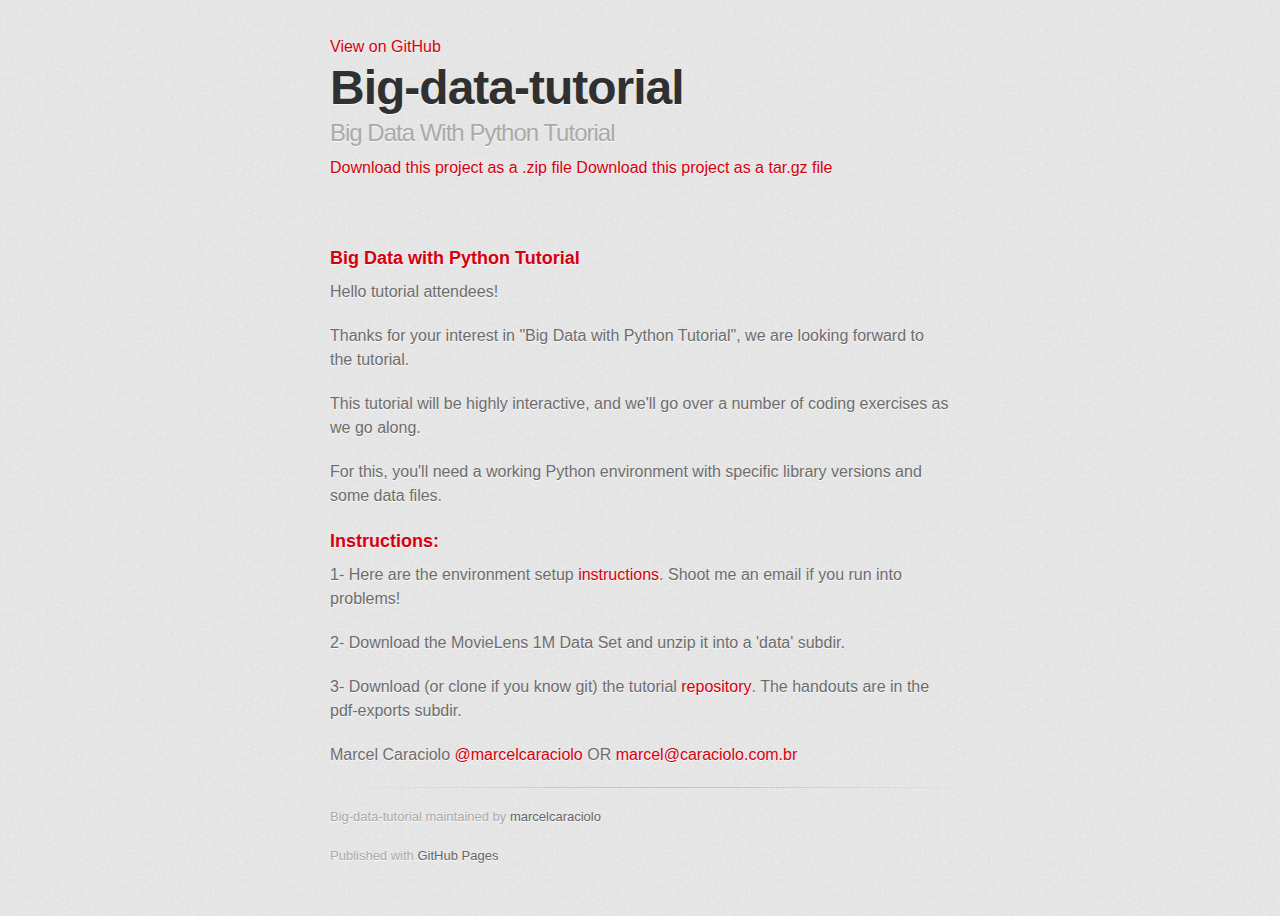
<file: index.html>
<!DOCTYPE html>
<html>

  <head>
    <meta charset='utf-8' />
    <meta http-equiv="X-UA-Compatible" content="chrome=1" />
    <meta name="description" content="Big-data-tutorial : Big Data With Python Tutorial" />

    <link rel="stylesheet" type="text/css" media="screen" href="stylesheets/stylesheet.css">

    <title>Big-data-tutorial</title>
  </head>

  <body>

    <!-- HEADER -->
    <div id="header_wrap" class="outer">
        <header class="inner">
          <a id="forkme_banner" href="https://github.com/marcelcaraciolo/big-data-tutorial">View on GitHub</a>

          <h1 id="project_title">Big-data-tutorial</h1>
          <h2 id="project_tagline">Big Data With Python Tutorial</h2>

            <section id="downloads">
              <a class="zip_download_link" href="https://github.com/marcelcaraciolo/big-data-tutorial/zipball/master">Download this project as a .zip file</a>
              <a class="tar_download_link" href="https://github.com/marcelcaraciolo/big-data-tutorial/tarball/master">Download this project as a tar.gz file</a>
            </section>
        </header>
    </div>

    <!-- MAIN CONTENT -->
    <div id="main_content_wrap" class="outer">
      <section id="main_content" class="inner">
        <h3>
<a name="big-data-with-python-tutorial" class="anchor" href="#big-data-with-python-tutorial"><span class="octicon octicon-link"></span></a>Big Data with Python Tutorial</h3>

<p>Hello tutorial attendees!</p>

<p>Thanks for your interest in "Big Data with Python Tutorial", we are looking forward to the tutorial.</p>

<p>This tutorial will be highly interactive, and we'll go over a number of coding exercises as we go along. </p>

<p>For this, you'll need a working Python environment with specific library versions and some data files.</p>

<h3>
<a name="instructions" class="anchor" href="#instructions"><span class="octicon octicon-link"></span></a>Instructions:</h3>

<p>1- Here are the environment setup <a href="https://docs.google.com/document/d/171NsTI0_ukWeROyV8CZ06tNAIekL47ePseD47n5yQiM/edit#">instructions</a>. Shoot me an email if you run into problems!</p>

<p>2- Download the MovieLens 1M Data Set and unzip it into a 'data' subdir.</p>

<p>3- Download (or clone if you know git) the tutorial <a href="https://github.com/marcelcaraciolo/big-data-tutorial/">repository</a>. The handouts are in the pdf-exports subdir.</p>

<p>Marcel Caraciolo
<a href="https://github.com/marcelcaraciolo" class="user-mention">@marcelcaraciolo</a> OR <a href="mailto:marcel@caraciolo.com.br">marcel@caraciolo.com.br</a></p>
      </section>
    </div>

    <!-- FOOTER  -->
    <div id="footer_wrap" class="outer">
      <footer class="inner">
        <p class="copyright">Big-data-tutorial maintained by <a href="https://github.com/marcelcaraciolo">marcelcaraciolo</a></p>
        <p>Published with <a href="http://pages.github.com">GitHub Pages</a></p>
      </footer>
    </div>

    

  </body>
</html>
</file>
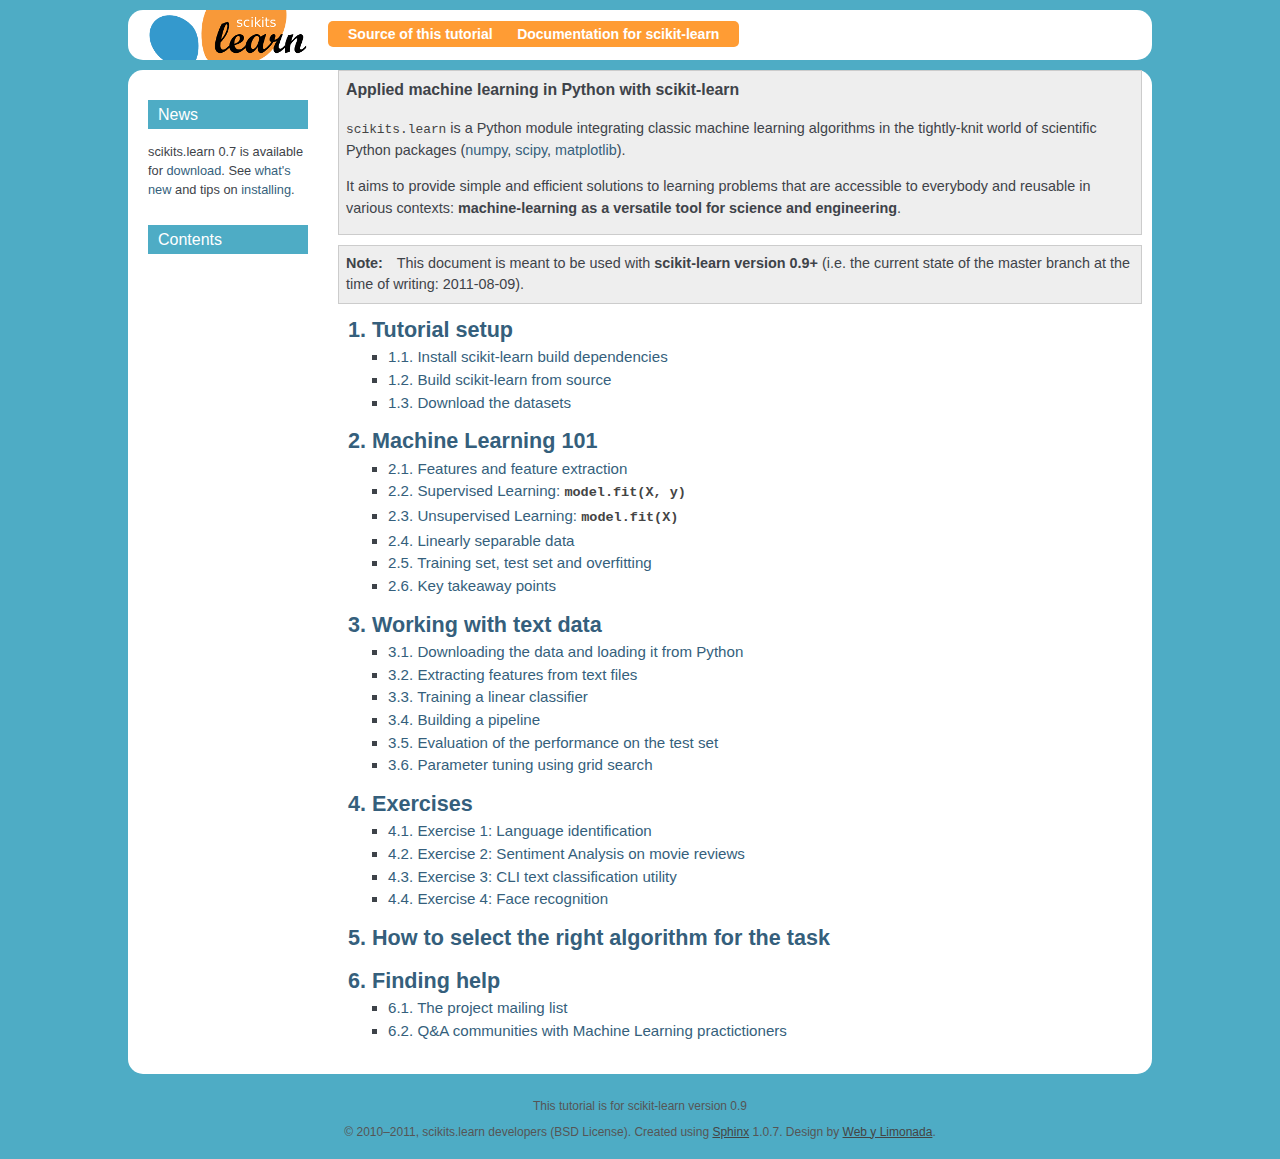
<file: tutorial/_build/html/index.html>
<!DOCTYPE html PUBLIC "-//W3C//DTD XHTML 1.0 Transitional//EN"
  "http://www.w3.org/TR/xhtml1/DTD/xhtml1-transitional.dtd">

<html xmlns="http://www.w3.org/1999/xhtml">
  <head>
    <meta http-equiv="Content-Type" content="text/html; charset=utf-8" />
    
    <title>Applied Machine Learning in Python with scikit-learn &mdash; scikit-learn tutorial v0.9 documentation</title>
    <link rel="stylesheet" href="static/nature.css" type="text/css" />
    <link rel="stylesheet" href="static/pygments.css" type="text/css" />
    <script type="text/javascript">
      var DOCUMENTATION_OPTIONS = {
        URL_ROOT:    '',
        VERSION:     '0.9',
        COLLAPSE_INDEX: false,
        FILE_SUFFIX: '.html',
        HAS_SOURCE:  true
      };
    </script>
    <script type="text/javascript" src="static/jquery.js"></script>
    <script type="text/javascript" src="static/underscore.js"></script>
    <script type="text/javascript" src="static/doctools.js"></script>
    <link rel="shortcut icon" href="static/favicon.ico"/>
    <link rel="top" title="scikit-learn tutorial v0.9 documentation" href="#" />
    <link rel="next" title="1. Tutorial setup" href="setup.html" /> 
  </head>
  <body>
    <div class="header-wrapper">
      <div class="header">
          <p class="logo"><a href="#">
            <img src="static/scikit-learn-logo-small.png" alt="Logo"/>
          </a>
          </p><div class="navbar">
          <ul>
            <li><a href="http://github.com/scikit-learn/scikit-learn-tutorial">Source of this tutorial</a></li>
            <li><a href="http://scikit-learn.sourceforge.net">Documentation for scikit-learn</a></li>
       </ul>


       </div> <!-- end navbar --></div>
    </div>

    <div class="content-wrapper">

    <!-- <div id="blue_tile"></div> -->

        <div class="sphinxsidebar">
        <h3>News</h3>

       <p>scikits.learn 0.7 is available
         for <a href="https://sourceforge.net/projects/scikit-learn/files/">download</a>.
         See <a href="whats_new.html">what's new</a> and tips
         on <a href="install.html">installing</a>.</p>


        

        <h3>Contents</h3>
         <ul>
</ul>


      </div>

      <div class="content">
            
      <div class="documentwrapper">
        <div class="bodywrapper">
          <div class="body">
            
  <div class="topic">
<p class="topic-title first">Applied machine learning in Python with scikit-learn</p>
<p><tt class="docutils literal"><span class="pre">scikits.learn</span></tt> is a Python module integrating classic machine
learning algorithms in the tightly-knit world of scientific Python
packages (<a class="reference external" href="http://www.scipy.org">numpy</a>, <a class="reference external" href="http://www.scipy.org">scipy</a>, <a class="reference external" href="http://matplotlib.sourceforge.net/">matplotlib</a>).</p>
<p>It aims to provide simple and efficient solutions to learning
problems that are accessible to everybody and reusable in various
contexts: <strong>machine-learning as a versatile tool for science and
engineering</strong>.</p>
</div>
<style type="text/css">
  div.bodywrapper blockquote {
      margin: 0 ;
  }

  div.toctree-wrapper ul {
      margin-top: 0 ;
      margin-bottom: 0 ;
      padding-left: 10px ;
  }

  li.toctree-l1 {
      padding: 0 0 0.5em 0 ;
      list-style-type: none;
      font-size: 150% ;
      font-weight: bold;
      }

  li.toctree-l1 ul {
      padding-left: 40px ;
  }

  li.toctree-l2 {
      font-size: 70% ;
      list-style-type: square;
      font-weight: normal;
      }

  li.toctree-l3 {
      font-size: 85% ;
      list-style-type: circle;
      font-weight: normal;
      }

</style><div class="admonition note">
<p class="first admonition-title">Note</p>
<p class="last">This document is meant to be used with <strong>scikit-learn version
0.9+</strong> (i.e. the current state of the master branch at the time of
writing: 2011-08-09).</p>
</div>
<div class="toctree-wrapper compound">
<ul>
<li class="toctree-l1"><a class="reference internal" href="setup.html">1. Tutorial setup</a><ul>
<li class="toctree-l2"><a class="reference internal" href="setup.html#install-scikit-learn-build-dependencies">1.1. Install scikit-learn build dependencies</a></li>
<li class="toctree-l2"><a class="reference internal" href="setup.html#build-scikit-learn-from-source">1.2. Build scikit-learn from source</a></li>
<li class="toctree-l2"><a class="reference internal" href="setup.html#download-the-datasets">1.3. Download the datasets</a></li>
</ul>
</li>
<li class="toctree-l1"><a class="reference internal" href="general_concepts.html">2. Machine Learning 101</a><ul>
<li class="toctree-l2"><a class="reference internal" href="general_concepts.html#features-and-feature-extraction">2.1. Features and feature extraction</a></li>
<li class="toctree-l2"><a class="reference internal" href="general_concepts.html#supervised-learning-model-fit-x-y">2.2. Supervised Learning: <tt class="docutils literal"><span class="pre">model.fit(X,</span> <span class="pre">y)</span></tt></a></li>
<li class="toctree-l2"><a class="reference internal" href="general_concepts.html#unsupervised-learning-model-fit-x">2.3. Unsupervised Learning: <tt class="docutils literal"><span class="pre">model.fit(X)</span></tt></a></li>
<li class="toctree-l2"><a class="reference internal" href="general_concepts.html#linearly-separable-data">2.4. Linearly separable data</a></li>
<li class="toctree-l2"><a class="reference internal" href="general_concepts.html#training-set-test-set-and-overfitting">2.5. Training set, test set and overfitting</a></li>
<li class="toctree-l2"><a class="reference internal" href="general_concepts.html#key-takeaway-points">2.6. Key takeaway points</a></li>
</ul>
</li>
<li class="toctree-l1"><a class="reference internal" href="working_with_text_data.html">3. Working with text data</a><ul>
<li class="toctree-l2"><a class="reference internal" href="working_with_text_data.html#downloading-the-data-and-loading-it-from-python">3.1. Downloading the data and loading it from Python</a></li>
<li class="toctree-l2"><a class="reference internal" href="working_with_text_data.html#extracting-features-from-text-files">3.2. Extracting features from text files</a></li>
<li class="toctree-l2"><a class="reference internal" href="working_with_text_data.html#training-a-linear-classifier">3.3. Training a linear classifier</a></li>
<li class="toctree-l2"><a class="reference internal" href="working_with_text_data.html#building-a-pipeline">3.4. Building a pipeline</a></li>
<li class="toctree-l2"><a class="reference internal" href="working_with_text_data.html#evaluation-of-the-performance-on-the-test-set">3.5. Evaluation of the performance on the test set</a></li>
<li class="toctree-l2"><a class="reference internal" href="working_with_text_data.html#parameter-tuning-using-grid-search">3.6. Parameter tuning using grid search</a></li>
</ul>
</li>
<li class="toctree-l1"><a class="reference internal" href="exercises.html">4. Exercises</a><ul>
<li class="toctree-l2"><a class="reference internal" href="exercises.html#exercise-1-language-identification">4.1. Exercise 1: Language identification</a></li>
<li class="toctree-l2"><a class="reference internal" href="exercises.html#exercise-2-sentiment-analysis-on-movie-reviews">4.2. Exercise 2: Sentiment Analysis on movie reviews</a></li>
<li class="toctree-l2"><a class="reference internal" href="exercises.html#exercise-3-cli-text-classification-utility">4.3. Exercise 3: CLI text classification utility</a></li>
<li class="toctree-l2"><a class="reference internal" href="exercises.html#exercise-4-face-recognition">4.4. Exercise 4: Face recognition</a></li>
</ul>
</li>
<li class="toctree-l1"><a class="reference internal" href="which_algorithm.html">5. How to select the right algorithm for the task</a></li>
<li class="toctree-l1"><a class="reference internal" href="finding_help.html">6. Finding help</a><ul>
<li class="toctree-l2"><a class="reference internal" href="finding_help.html#the-project-mailing-list">6.1. The project mailing list</a></li>
<li class="toctree-l2"><a class="reference internal" href="finding_help.html#q-a-communities-with-machine-learning-practictioners">6.2. Q&amp;A communities with Machine Learning practictioners</a></li>
</ul>
</li>
</ul>
</div>


          </div>
        </div>
      </div>
        <div class="clearer"></div>
      </div>
    </div>

    <div class="footer">
        <p style="text-align: center">This tutorial is for scikit-learn
        version 0.9<p>
        &copy; 2010–2011, scikits.learn developers (BSD License).
      Created using <a href="http://sphinx.pocoo.org/">Sphinx</a> 1.0.7. Design by <a href="http://webylimonada.com">Web y Limonada</a>.
    </div>
  </body>
</html>
</file>
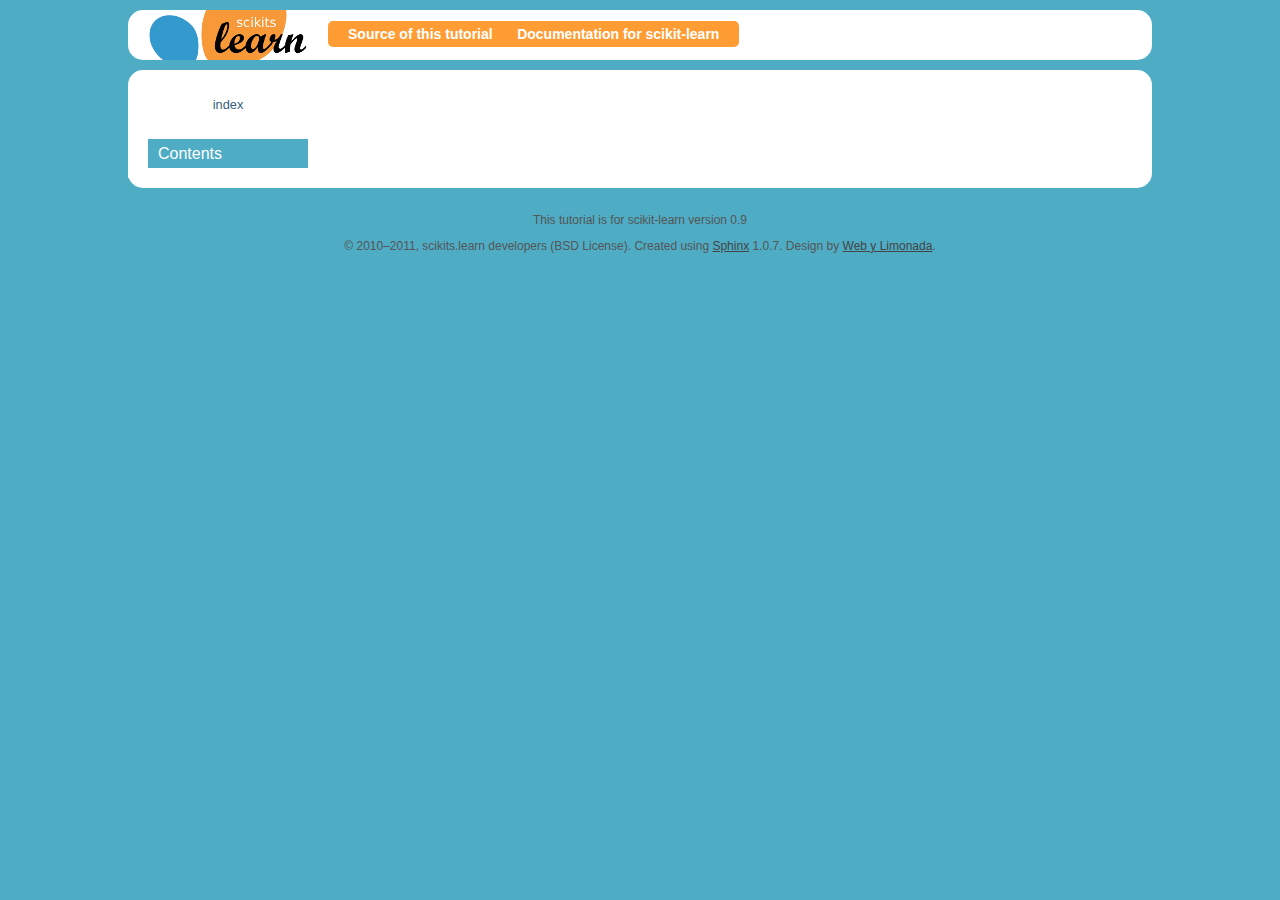
<file: tutorial/_build/html/big_toc_css.html>
<!DOCTYPE html PUBLIC "-//W3C//DTD XHTML 1.0 Transitional//EN"
  "http://www.w3.org/TR/xhtml1/DTD/xhtml1-transitional.dtd">

<html xmlns="http://www.w3.org/1999/xhtml">
  <head>
    <meta http-equiv="Content-Type" content="text/html; charset=utf-8" />
    
    <title>&lt;no title&gt; &mdash; scikit-learn tutorial v0.9 documentation</title>
    <link rel="stylesheet" href="static/nature.css" type="text/css" />
    <link rel="stylesheet" href="static/pygments.css" type="text/css" />
    <script type="text/javascript">
      var DOCUMENTATION_OPTIONS = {
        URL_ROOT:    '',
        VERSION:     '0.9',
        COLLAPSE_INDEX: false,
        FILE_SUFFIX: '.html',
        HAS_SOURCE:  true
      };
    </script>
    <script type="text/javascript" src="static/jquery.js"></script>
    <script type="text/javascript" src="static/underscore.js"></script>
    <script type="text/javascript" src="static/doctools.js"></script>
    <link rel="shortcut icon" href="static/favicon.ico"/>
    <link rel="top" title="scikit-learn tutorial v0.9 documentation" href="index.html" /> 
  </head>
  <body>
    <div class="header-wrapper">
      <div class="header">
          <p class="logo"><a href="index.html">
            <img src="static/scikit-learn-logo-small.png" alt="Logo"/>
          </a>
          </p><div class="navbar">
          <ul>
            <li><a href="http://github.com/scikit-learn/scikit-learn-tutorial">Source of this tutorial</a></li>
            <li><a href="http://scikit-learn.sourceforge.net">Documentation for scikit-learn</a></li>
       </ul>


       </div> <!-- end navbar --></div>
    </div>

    <div class="content-wrapper">

    <!-- <div id="blue_tile"></div> -->

        <div class="sphinxsidebar">
        <div class="rel">
          <a href="genindex.html" title="General Index"
             accesskey="I">index</a>
        </div>
        

        <h3>Contents</h3>
         <ul class="simple">
</ul>


      </div>

      <div class="content">
            
      <div class="documentwrapper">
        <div class="bodywrapper">
          <div class="body">
            
  <style type="text/css">
  div.bodywrapper blockquote {
      margin: 0 ;
  }

  div.toctree-wrapper ul {
      margin-top: 0 ;
      margin-bottom: 0 ;
      padding-left: 10px ;
  }

  li.toctree-l1 {
      padding: 0 0 0.5em 0 ;
      list-style-type: none;
      font-size: 150% ;
      font-weight: bold;
      }

  li.toctree-l1 ul {
      padding-left: 40px ;
  }

  li.toctree-l2 {
      font-size: 70% ;
      list-style-type: square;
      font-weight: normal;
      }

  li.toctree-l3 {
      font-size: 85% ;
      list-style-type: circle;
      font-weight: normal;
      }

</style>

          </div>
        </div>
      </div>
        <div class="clearer"></div>
      </div>
    </div>

    <div class="footer">
        <p style="text-align: center">This tutorial is for scikit-learn
        version 0.9<p>
        &copy; 2010–2011, scikits.learn developers (BSD License).
      Created using <a href="http://sphinx.pocoo.org/">Sphinx</a> 1.0.7. Design by <a href="http://webylimonada.com">Web y Limonada</a>.
    </div>
  </body>
</html>
</file>
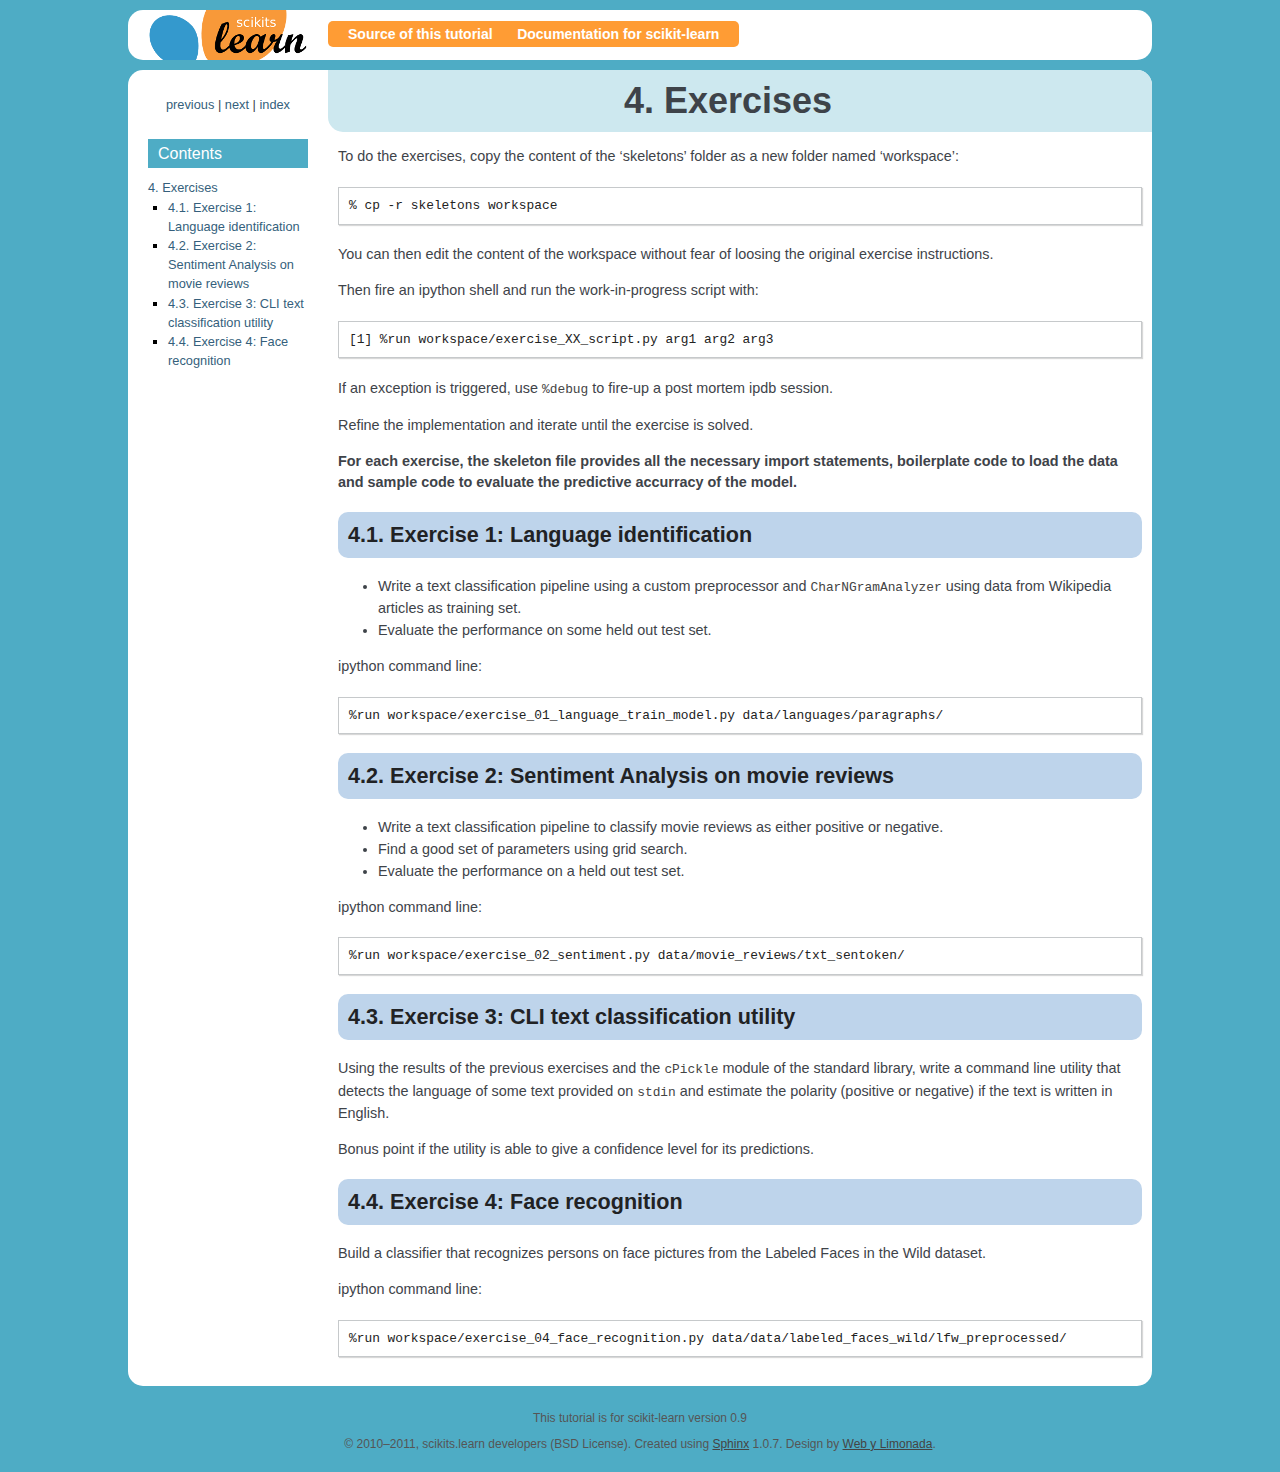
<file: tutorial/_build/html/exercises.html>
<!DOCTYPE html PUBLIC "-//W3C//DTD XHTML 1.0 Transitional//EN"
  "http://www.w3.org/TR/xhtml1/DTD/xhtml1-transitional.dtd">

<html xmlns="http://www.w3.org/1999/xhtml">
  <head>
    <meta http-equiv="Content-Type" content="text/html; charset=utf-8" />
    
    <title>4. Exercises &mdash; scikit-learn tutorial v0.9 documentation</title>
    <link rel="stylesheet" href="static/nature.css" type="text/css" />
    <link rel="stylesheet" href="static/pygments.css" type="text/css" />
    <script type="text/javascript">
      var DOCUMENTATION_OPTIONS = {
        URL_ROOT:    '',
        VERSION:     '0.9',
        COLLAPSE_INDEX: false,
        FILE_SUFFIX: '.html',
        HAS_SOURCE:  true
      };
    </script>
    <script type="text/javascript" src="static/jquery.js"></script>
    <script type="text/javascript" src="static/underscore.js"></script>
    <script type="text/javascript" src="static/doctools.js"></script>
    <link rel="shortcut icon" href="static/favicon.ico"/>
    <link rel="top" title="scikit-learn tutorial v0.9 documentation" href="index.html" />
    <link rel="next" title="5. How to select the right algorithm for the task" href="which_algorithm.html" />
    <link rel="prev" title="3. Working with text data" href="working_with_text_data.html" /> 
  </head>
  <body>
    <div class="header-wrapper">
      <div class="header">
          <p class="logo"><a href="index.html">
            <img src="static/scikit-learn-logo-small.png" alt="Logo"/>
          </a>
          </p><div class="navbar">
          <ul>
            <li><a href="http://github.com/scikit-learn/scikit-learn-tutorial">Source of this tutorial</a></li>
            <li><a href="http://scikit-learn.sourceforge.net">Documentation for scikit-learn</a></li>
       </ul>


       </div> <!-- end navbar --></div>
    </div>

    <div class="content-wrapper">

    <!-- <div id="blue_tile"></div> -->

        <div class="sphinxsidebar">
        <div class="rel">
          <a href="working_with_text_data.html" title="3. Working with text data"
             accesskey="P">previous</a> |
          <a href="which_algorithm.html" title="5. How to select the right algorithm for the task"
             accesskey="N">next</a> |
          <a href="genindex.html" title="General Index"
             accesskey="I">index</a>
        </div>
        

        <h3>Contents</h3>
         <ul>
<li><a class="reference internal" href="#">4. Exercises</a><ul>
<li><a class="reference internal" href="#exercise-1-language-identification">4.1. Exercise 1: Language identification</a></li>
<li><a class="reference internal" href="#exercise-2-sentiment-analysis-on-movie-reviews">4.2. Exercise 2: Sentiment Analysis on movie reviews</a></li>
<li><a class="reference internal" href="#exercise-3-cli-text-classification-utility">4.3. Exercise 3: CLI text classification utility</a></li>
<li><a class="reference internal" href="#exercise-4-face-recognition">4.4. Exercise 4: Face recognition</a></li>
</ul>
</li>
</ul>


      </div>

      <div class="content">
            
      <div class="documentwrapper">
        <div class="bodywrapper">
          <div class="body">
            
  <div class="section" id="exercises">
<h1>4. Exercises<a class="headerlink" href="#exercises" title="Permalink to this headline">¶</a></h1>
<p>To do the exercises, copy the content of the &#8216;skeletons&#8217; folder as
a new folder named &#8216;workspace&#8217;:</p>
<div class="highlight-python"><pre>% cp -r skeletons workspace</pre>
</div>
<p>You can then edit the content of the workspace without fear of loosing
the original exercise instructions.</p>
<p>Then fire an ipython shell and run the work-in-progress script with:</p>
<div class="highlight-python"><pre>[1] %run workspace/exercise_XX_script.py arg1 arg2 arg3</pre>
</div>
<p>If an exception is triggered, use <tt class="docutils literal"><span class="pre">%debug</span></tt> to fire-up a post
mortem ipdb session.</p>
<p>Refine the implementation and iterate until the exercise is solved.</p>
<p><strong>For each exercise, the skeleton file provides all the necessary import
statements, boilerplate code to load the data and sample code to evaluate
the predictive accurracy of the model.</strong></p>
<div class="section" id="exercise-1-language-identification">
<h2>4.1. Exercise 1: Language identification<a class="headerlink" href="#exercise-1-language-identification" title="Permalink to this headline">¶</a></h2>
<ul class="simple">
<li>Write a text classification pipeline using a custom preprocessor and
<tt class="docutils literal"><span class="pre">CharNGramAnalyzer</span></tt> using data from Wikipedia articles as training set.</li>
<li>Evaluate the performance on some held out test set.</li>
</ul>
<p>ipython command line:</p>
<div class="highlight-python"><pre>%run workspace/exercise_01_language_train_model.py data/languages/paragraphs/</pre>
</div>
</div>
<div class="section" id="exercise-2-sentiment-analysis-on-movie-reviews">
<h2>4.2. Exercise 2: Sentiment Analysis on movie reviews<a class="headerlink" href="#exercise-2-sentiment-analysis-on-movie-reviews" title="Permalink to this headline">¶</a></h2>
<ul class="simple">
<li>Write a text classification pipeline to classify movie reviews as either
positive or negative.</li>
<li>Find a good set of parameters using grid search.</li>
<li>Evaluate the performance on a held out test set.</li>
</ul>
<p>ipython command line:</p>
<div class="highlight-python"><pre>%run workspace/exercise_02_sentiment.py data/movie_reviews/txt_sentoken/</pre>
</div>
</div>
<div class="section" id="exercise-3-cli-text-classification-utility">
<h2>4.3. Exercise 3: CLI text classification utility<a class="headerlink" href="#exercise-3-cli-text-classification-utility" title="Permalink to this headline">¶</a></h2>
<p>Using the results of the previous exercises and the <tt class="docutils literal"><span class="pre">cPickle</span></tt>
module of the standard library, write a command line utility that
detects the language of some text provided on <tt class="docutils literal"><span class="pre">stdin</span></tt> and estimate
the polarity (positive or negative) if the text is written in
English.</p>
<p>Bonus point if the utility is able to give a confidence level for its
predictions.</p>
</div>
<div class="section" id="exercise-4-face-recognition">
<h2>4.4. Exercise 4: Face recognition<a class="headerlink" href="#exercise-4-face-recognition" title="Permalink to this headline">¶</a></h2>
<p>Build a classifier that recognizes persons on face pictures from the
Labeled Faces in the Wild dataset.</p>
<p>ipython command line:</p>
<div class="highlight-python"><pre>%run workspace/exercise_04_face_recognition.py data/data/labeled_faces_wild/lfw_preprocessed/</pre>
</div>
</div>
</div>


          </div>
        </div>
      </div>
        <div class="clearer"></div>
      </div>
    </div>

    <div class="footer">
        <p style="text-align: center">This tutorial is for scikit-learn
        version 0.9<p>
        &copy; 2010–2011, scikits.learn developers (BSD License).
      Created using <a href="http://sphinx.pocoo.org/">Sphinx</a> 1.0.7. Design by <a href="http://webylimonada.com">Web y Limonada</a>.
    </div>
  </body>
</html>
</file>
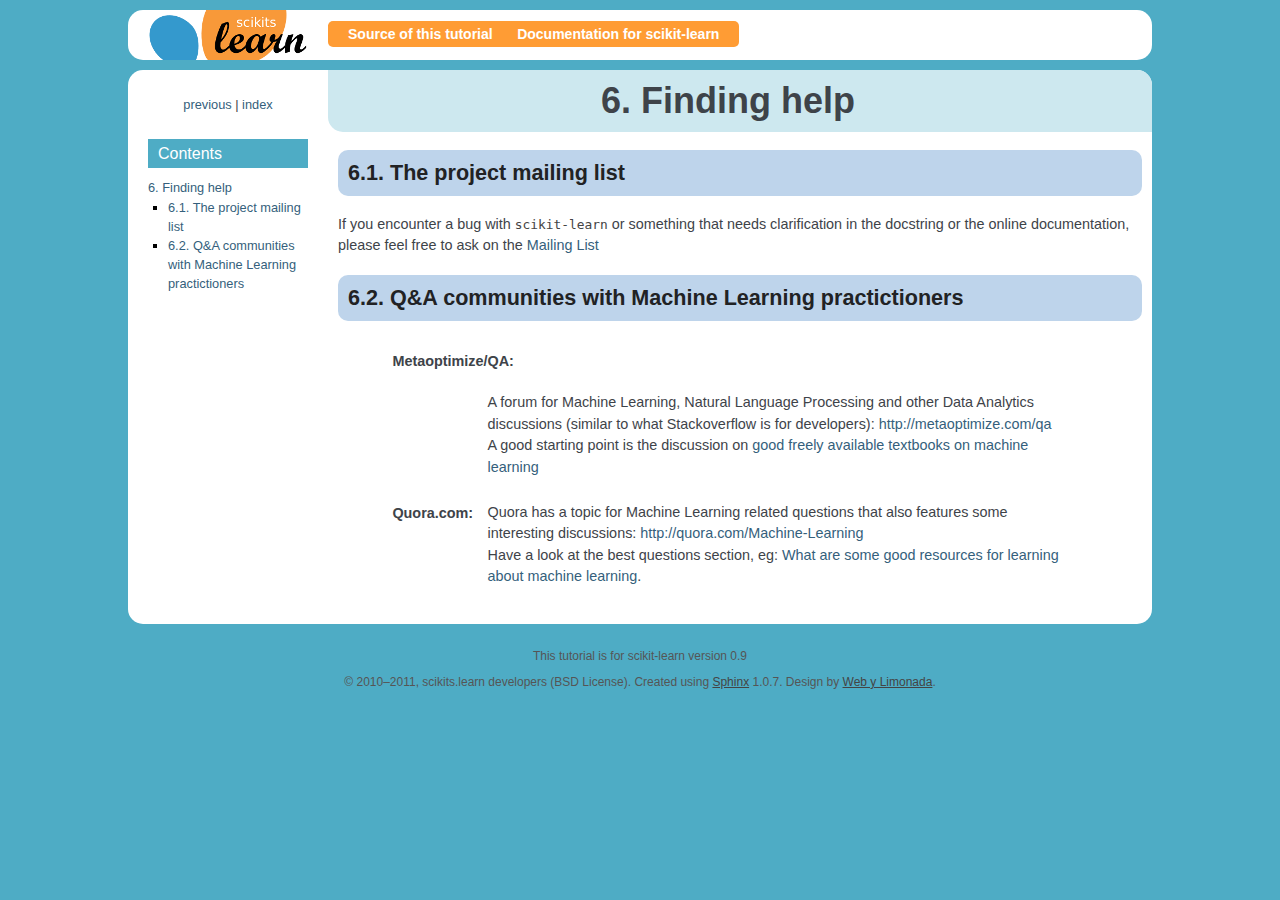
<file: tutorial/_build/html/finding_help.html>
<!DOCTYPE html PUBLIC "-//W3C//DTD XHTML 1.0 Transitional//EN"
  "http://www.w3.org/TR/xhtml1/DTD/xhtml1-transitional.dtd">

<html xmlns="http://www.w3.org/1999/xhtml">
  <head>
    <meta http-equiv="Content-Type" content="text/html; charset=utf-8" />
    
    <title>6. Finding help &mdash; scikit-learn tutorial v0.9 documentation</title>
    <link rel="stylesheet" href="static/nature.css" type="text/css" />
    <link rel="stylesheet" href="static/pygments.css" type="text/css" />
    <script type="text/javascript">
      var DOCUMENTATION_OPTIONS = {
        URL_ROOT:    '',
        VERSION:     '0.9',
        COLLAPSE_INDEX: false,
        FILE_SUFFIX: '.html',
        HAS_SOURCE:  true
      };
    </script>
    <script type="text/javascript" src="static/jquery.js"></script>
    <script type="text/javascript" src="static/underscore.js"></script>
    <script type="text/javascript" src="static/doctools.js"></script>
    <link rel="shortcut icon" href="static/favicon.ico"/>
    <link rel="top" title="scikit-learn tutorial v0.9 documentation" href="index.html" />
    <link rel="prev" title="5. How to select the right algorithm for the task" href="which_algorithm.html" /> 
  </head>
  <body>
    <div class="header-wrapper">
      <div class="header">
          <p class="logo"><a href="index.html">
            <img src="static/scikit-learn-logo-small.png" alt="Logo"/>
          </a>
          </p><div class="navbar">
          <ul>
            <li><a href="http://github.com/scikit-learn/scikit-learn-tutorial">Source of this tutorial</a></li>
            <li><a href="http://scikit-learn.sourceforge.net">Documentation for scikit-learn</a></li>
       </ul>


       </div> <!-- end navbar --></div>
    </div>

    <div class="content-wrapper">

    <!-- <div id="blue_tile"></div> -->

        <div class="sphinxsidebar">
        <div class="rel">
          <a href="which_algorithm.html" title="5. How to select the right algorithm for the task"
             accesskey="P">previous</a> |
          <a href="genindex.html" title="General Index"
             accesskey="I">index</a>
        </div>
        

        <h3>Contents</h3>
         <ul>
<li><a class="reference internal" href="#">6. Finding help</a><ul>
<li><a class="reference internal" href="#the-project-mailing-list">6.1. The project mailing list</a></li>
<li><a class="reference internal" href="#q-a-communities-with-machine-learning-practictioners">6.2. Q&amp;A communities with Machine Learning practictioners</a></li>
</ul>
</li>
</ul>


      </div>

      <div class="content">
            
      <div class="documentwrapper">
        <div class="bodywrapper">
          <div class="body">
            
  <div class="section" id="finding-help">
<h1>6. Finding help<a class="headerlink" href="#finding-help" title="Permalink to this headline">¶</a></h1>
<div class="section" id="the-project-mailing-list">
<h2>6.1. The project mailing list<a class="headerlink" href="#the-project-mailing-list" title="Permalink to this headline">¶</a></h2>
<p>If you encounter a bug with <tt class="docutils literal"><span class="pre">scikit-learn</span></tt> or something that needs
clarification in the docstring or the online documentation, please feel free to
ask on the <a class="reference external" href="http://scikit-learn.sourceforge.net/support.html">Mailing List</a></p>
</div>
<div class="section" id="q-a-communities-with-machine-learning-practictioners">
<h2>6.2. Q&amp;A communities with Machine Learning practictioners<a class="headerlink" href="#q-a-communities-with-machine-learning-practictioners" title="Permalink to this headline">¶</a></h2>
<blockquote>
<div><table class="docutils field-list" frame="void" rules="none">
<col class="field-name" />
<col class="field-body" />
<tbody valign="top">
<tr class="field"><th class="field-name" colspan="2">Metaoptimize/QA:</th></tr>
<tr class="field"><td>&nbsp;</td><td class="field-body"><p class="first">A forum for Machine Learning, Natural Language Processing and
other Data Analytics discussions (similar to what Stackoverflow
is for developers): <a class="reference external" href="http://metaoptimize.com/qa">http://metaoptimize.com/qa</a></p>
<p>A good starting point is the discussion on <a class="reference external" href="http://metaoptimize.com/qa/questions/186/good-freely-available-textbooks-on-machine-learning">good freely available
textbooks on machine learning</a></p>
</td>
</tr>
<tr class="field"><th class="field-name">Quora.com:</th><td class="field-body"><p class="first">Quora has a topic for Machine Learning related questions that
also features some interesting discussions:
<a class="reference external" href="http://quora.com/Machine-Learning">http://quora.com/Machine-Learning</a></p>
<p class="last">Have a look at the best questions section, eg: <a class="reference external" href="http://www.quora.com/What-are-some-good-resources-for-learning-about-machine-learning">What are some
good resources for learning about machine learning</a>.</p>
</td>
</tr>
</tbody>
</table>
</div></blockquote>
</div>
</div>


          </div>
        </div>
      </div>
        <div class="clearer"></div>
      </div>
    </div>

    <div class="footer">
        <p style="text-align: center">This tutorial is for scikit-learn
        version 0.9<p>
        &copy; 2010–2011, scikits.learn developers (BSD License).
      Created using <a href="http://sphinx.pocoo.org/">Sphinx</a> 1.0.7. Design by <a href="http://webylimonada.com">Web y Limonada</a>.
    </div>
  </body>
</html>
</file>
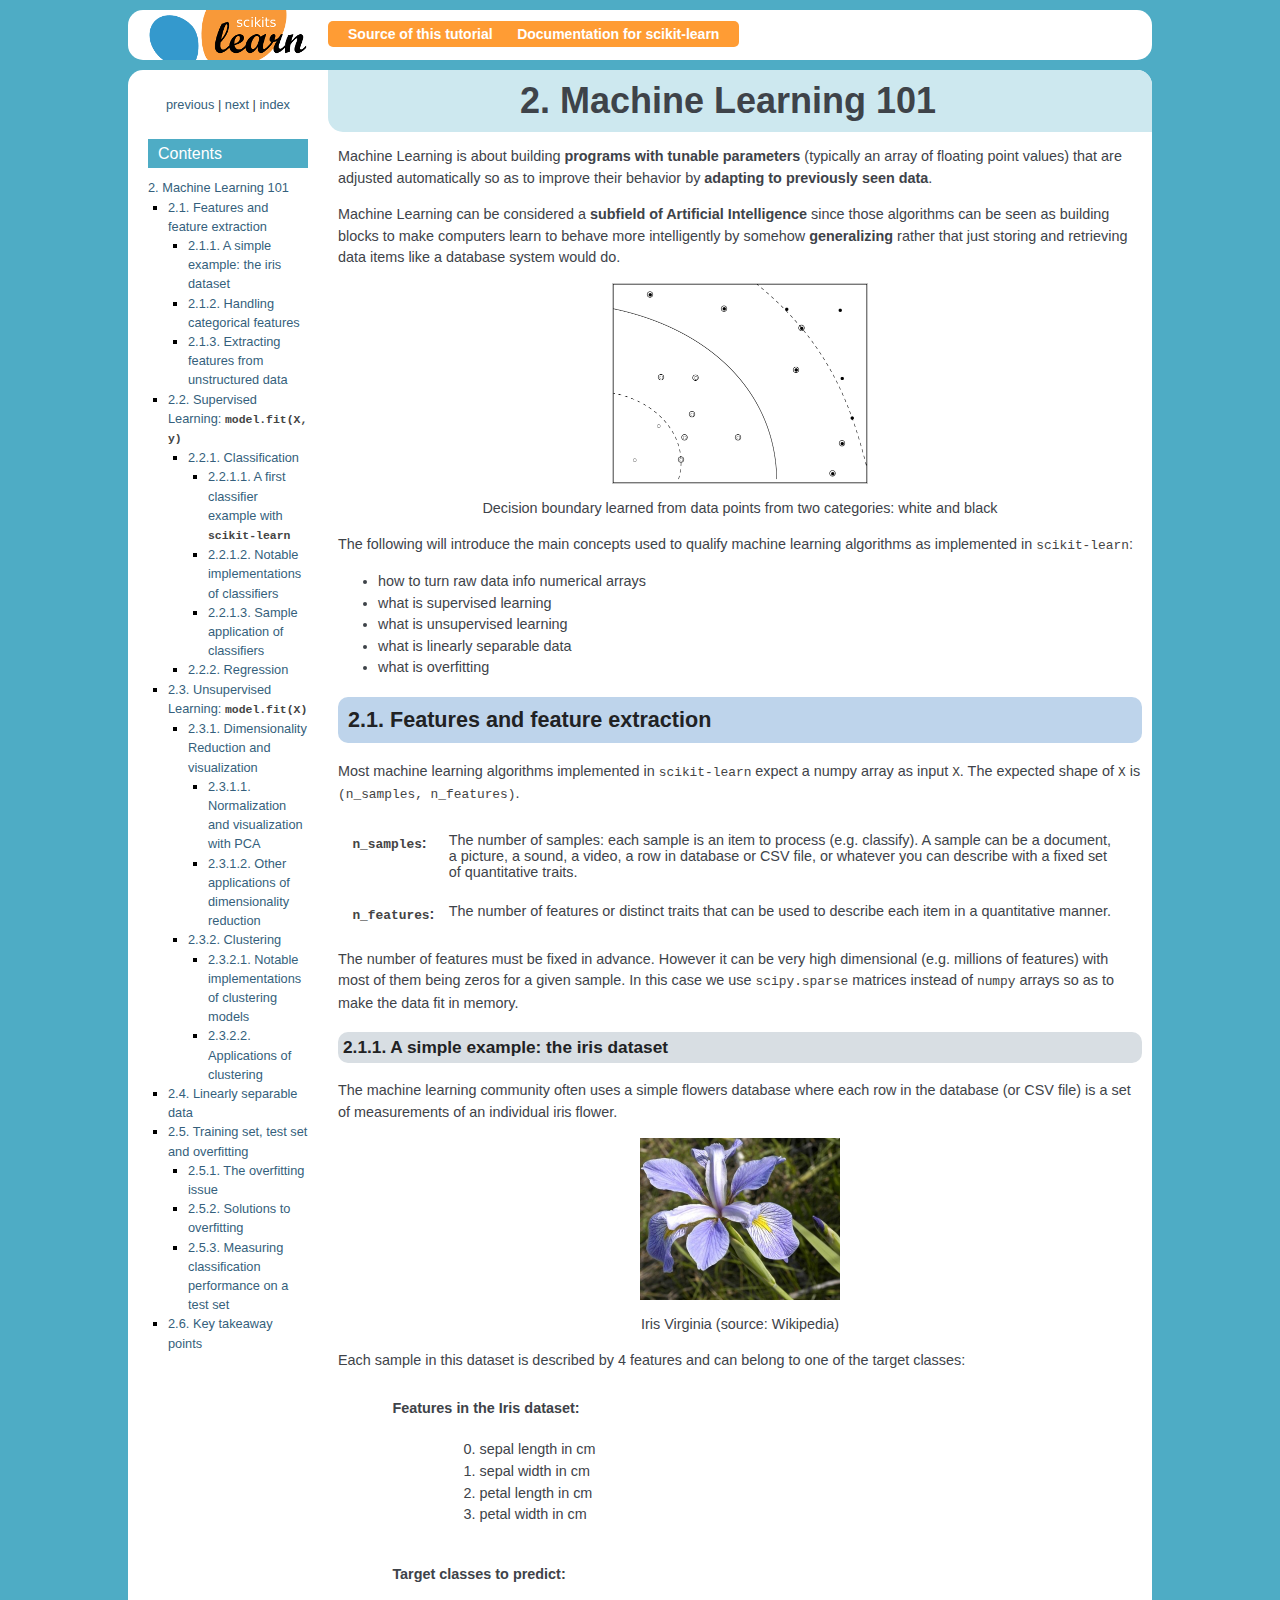
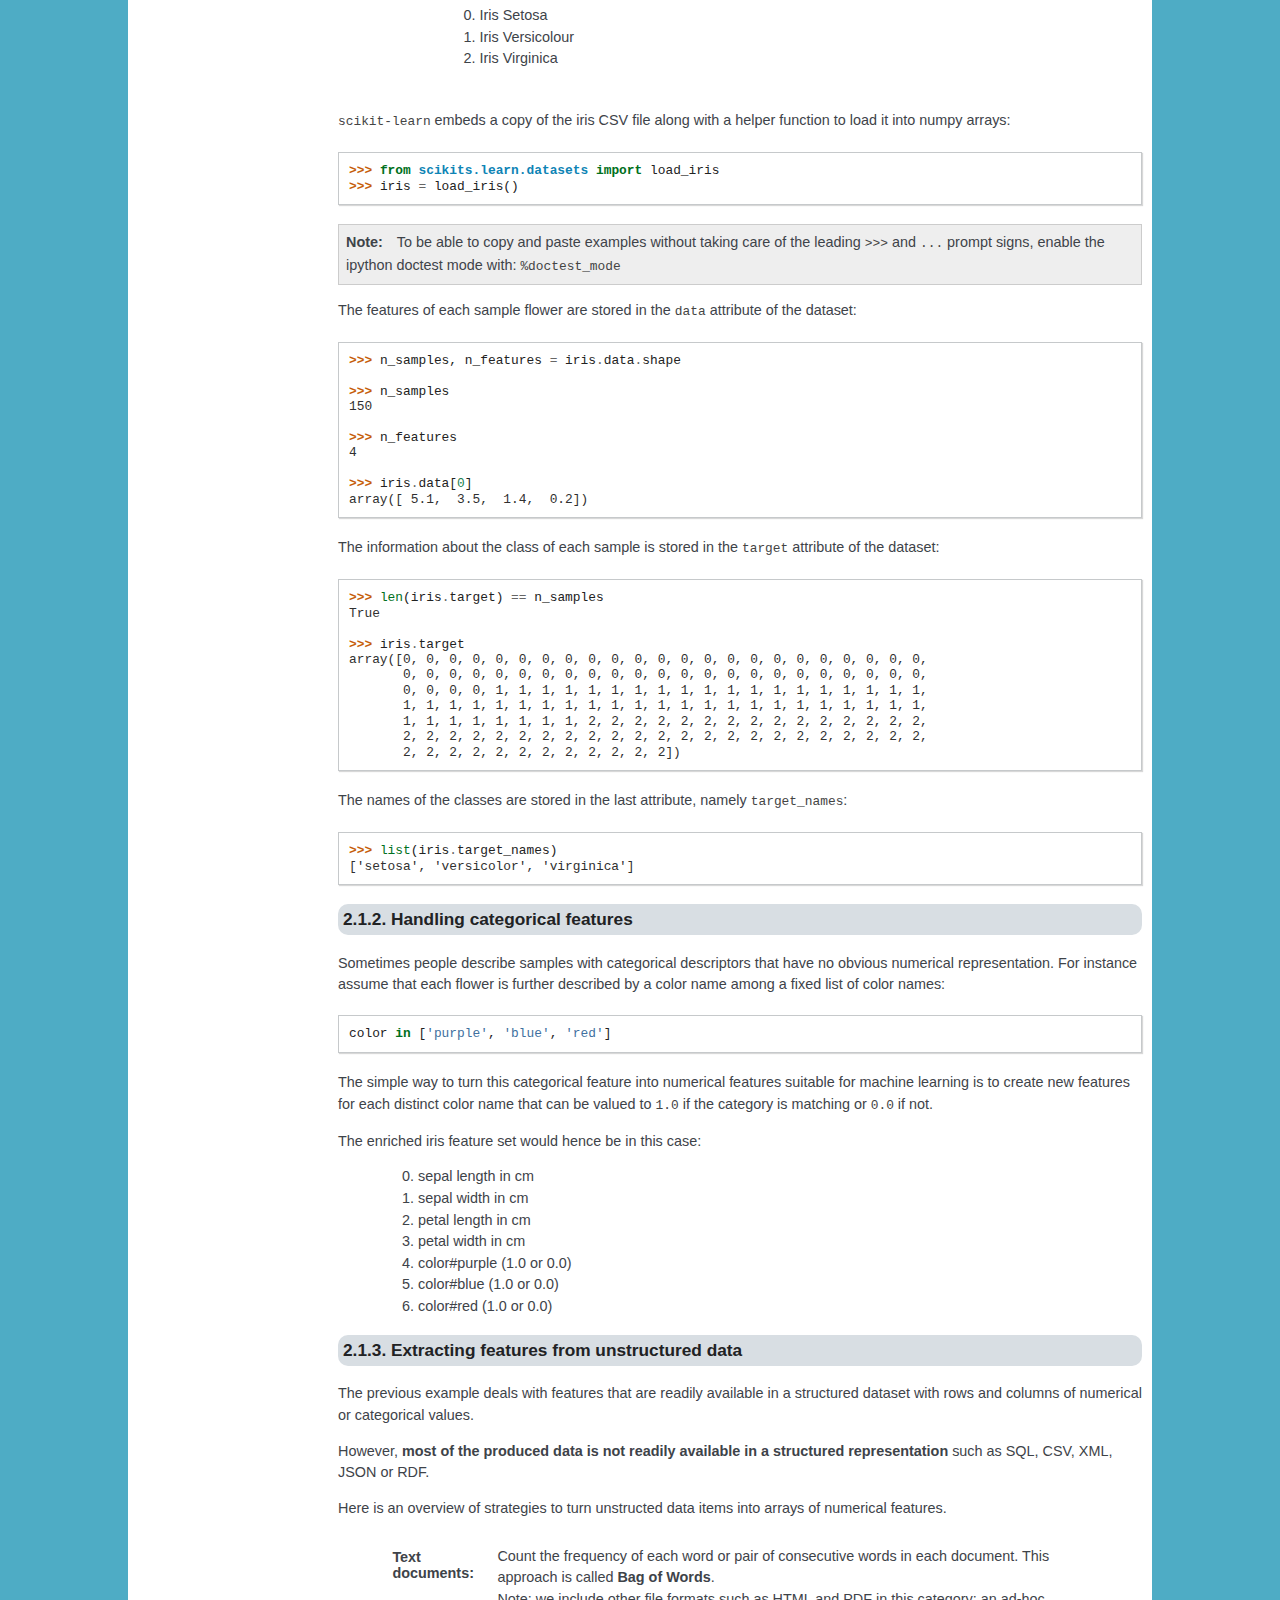
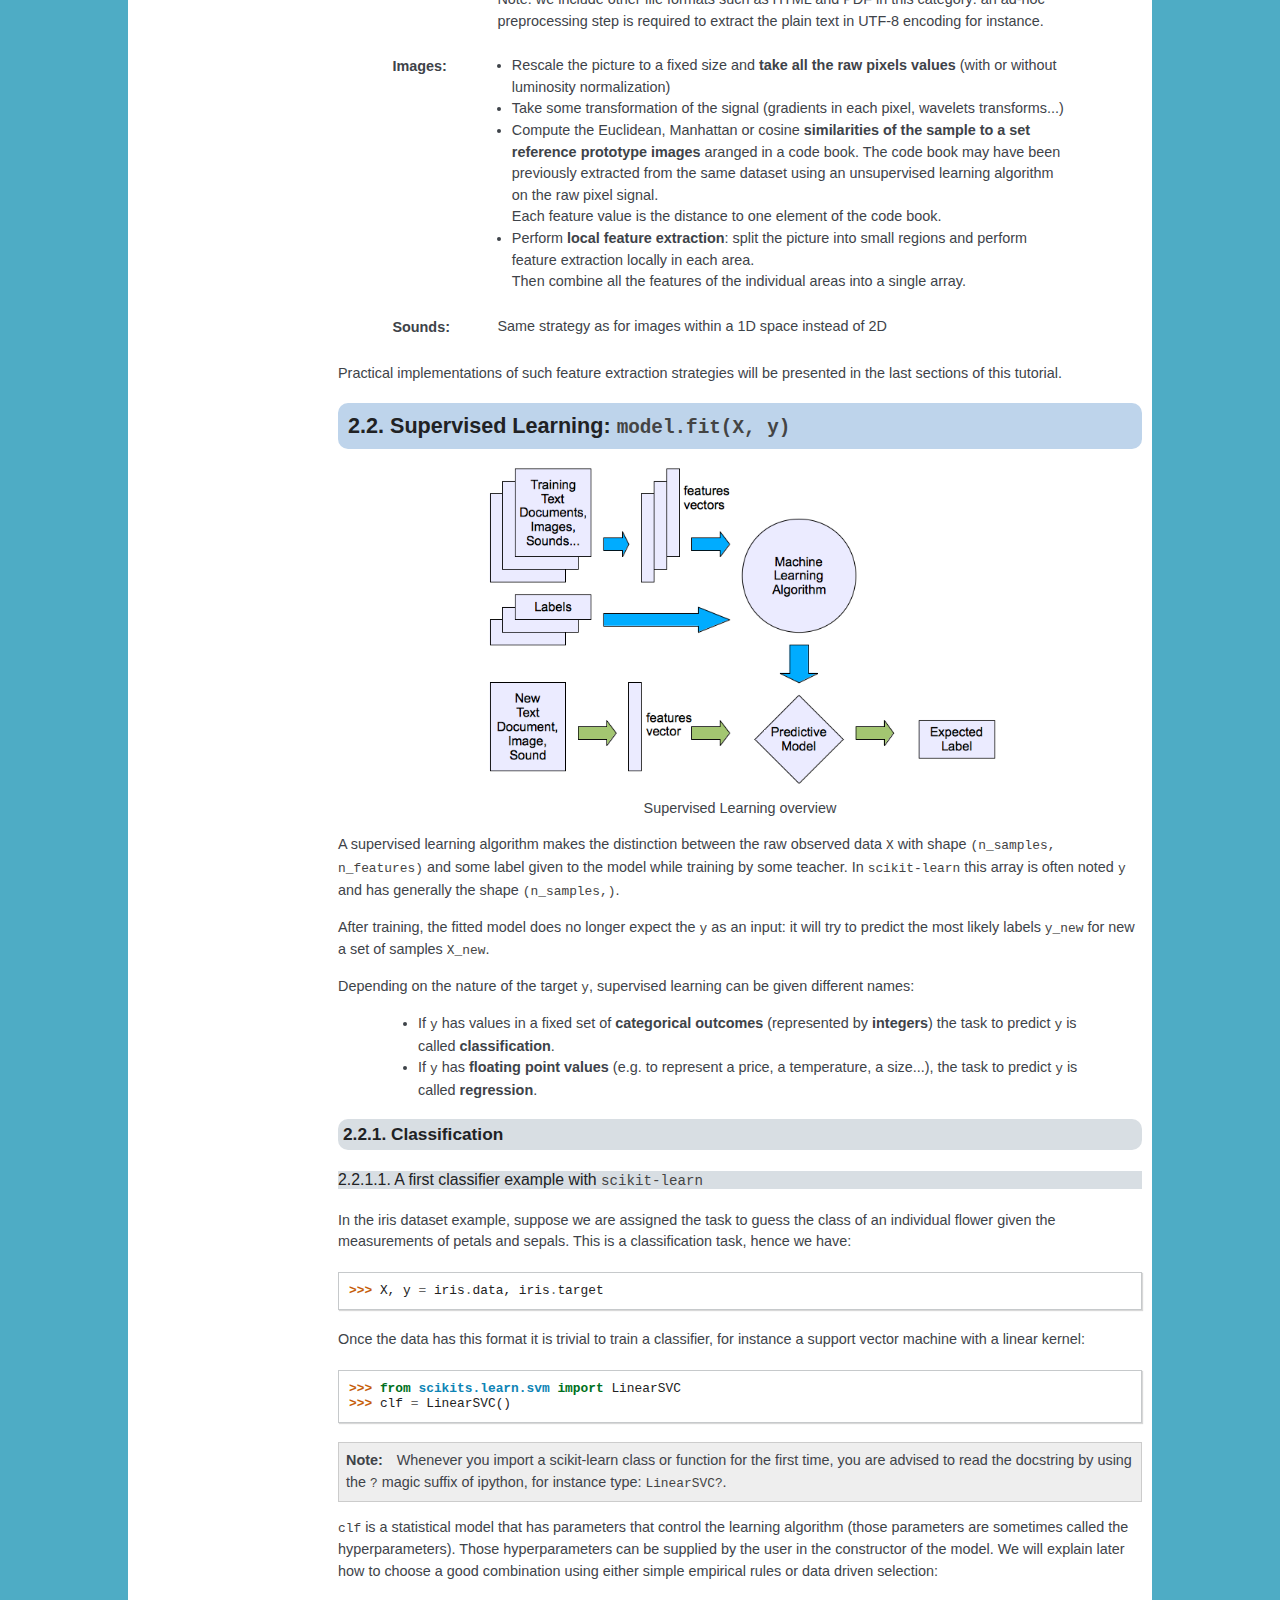
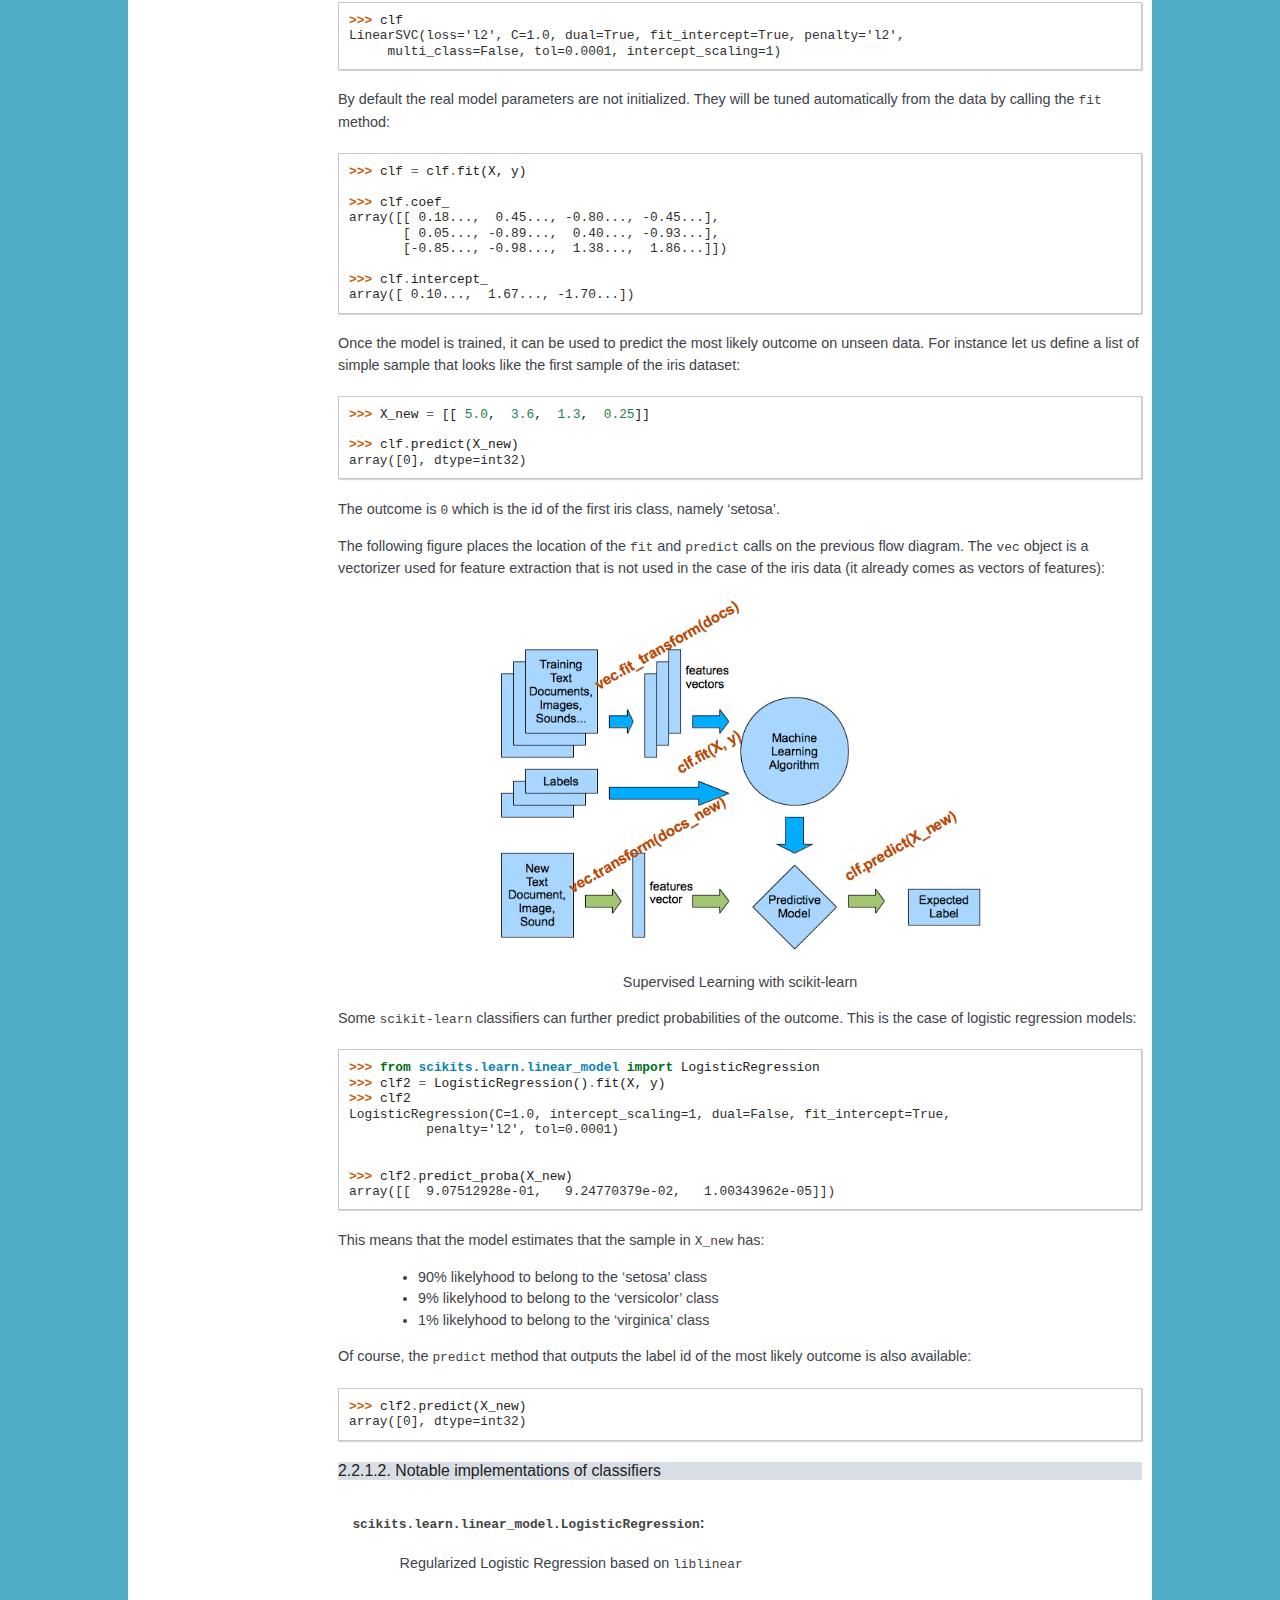
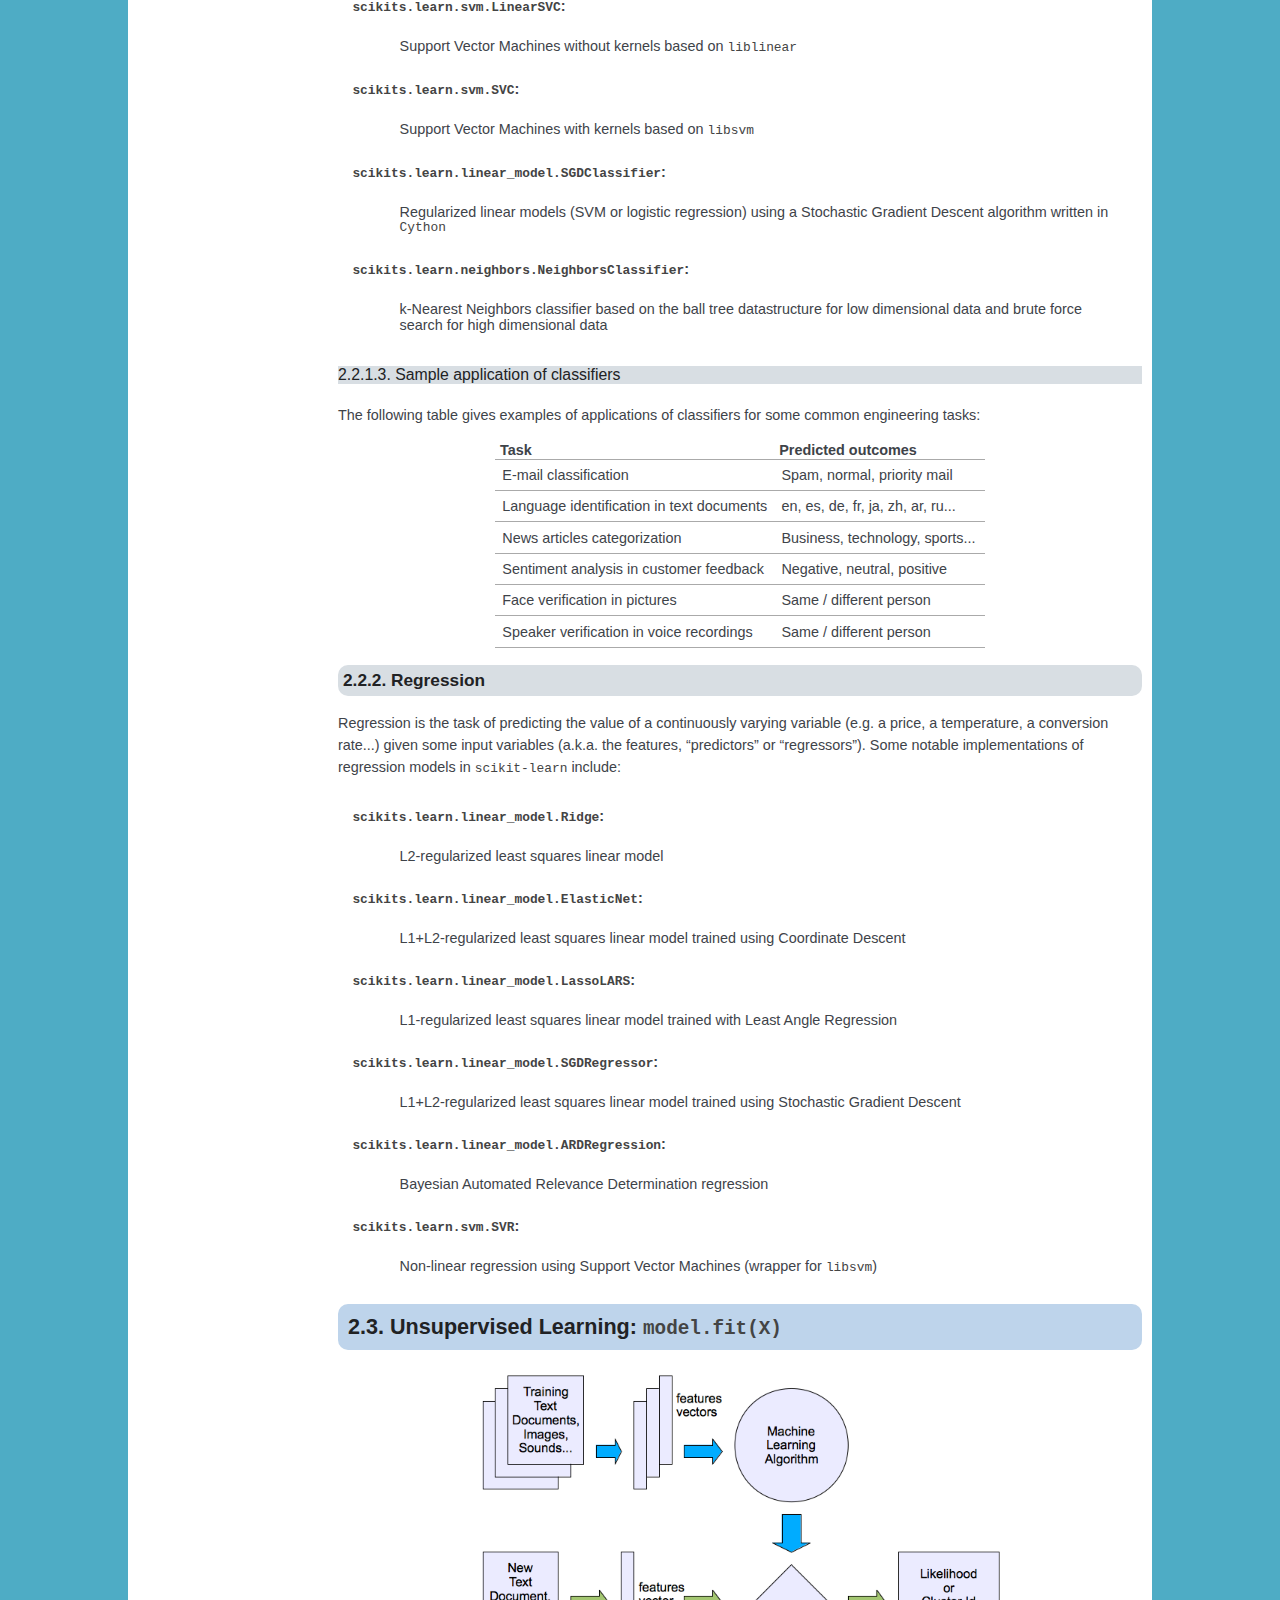
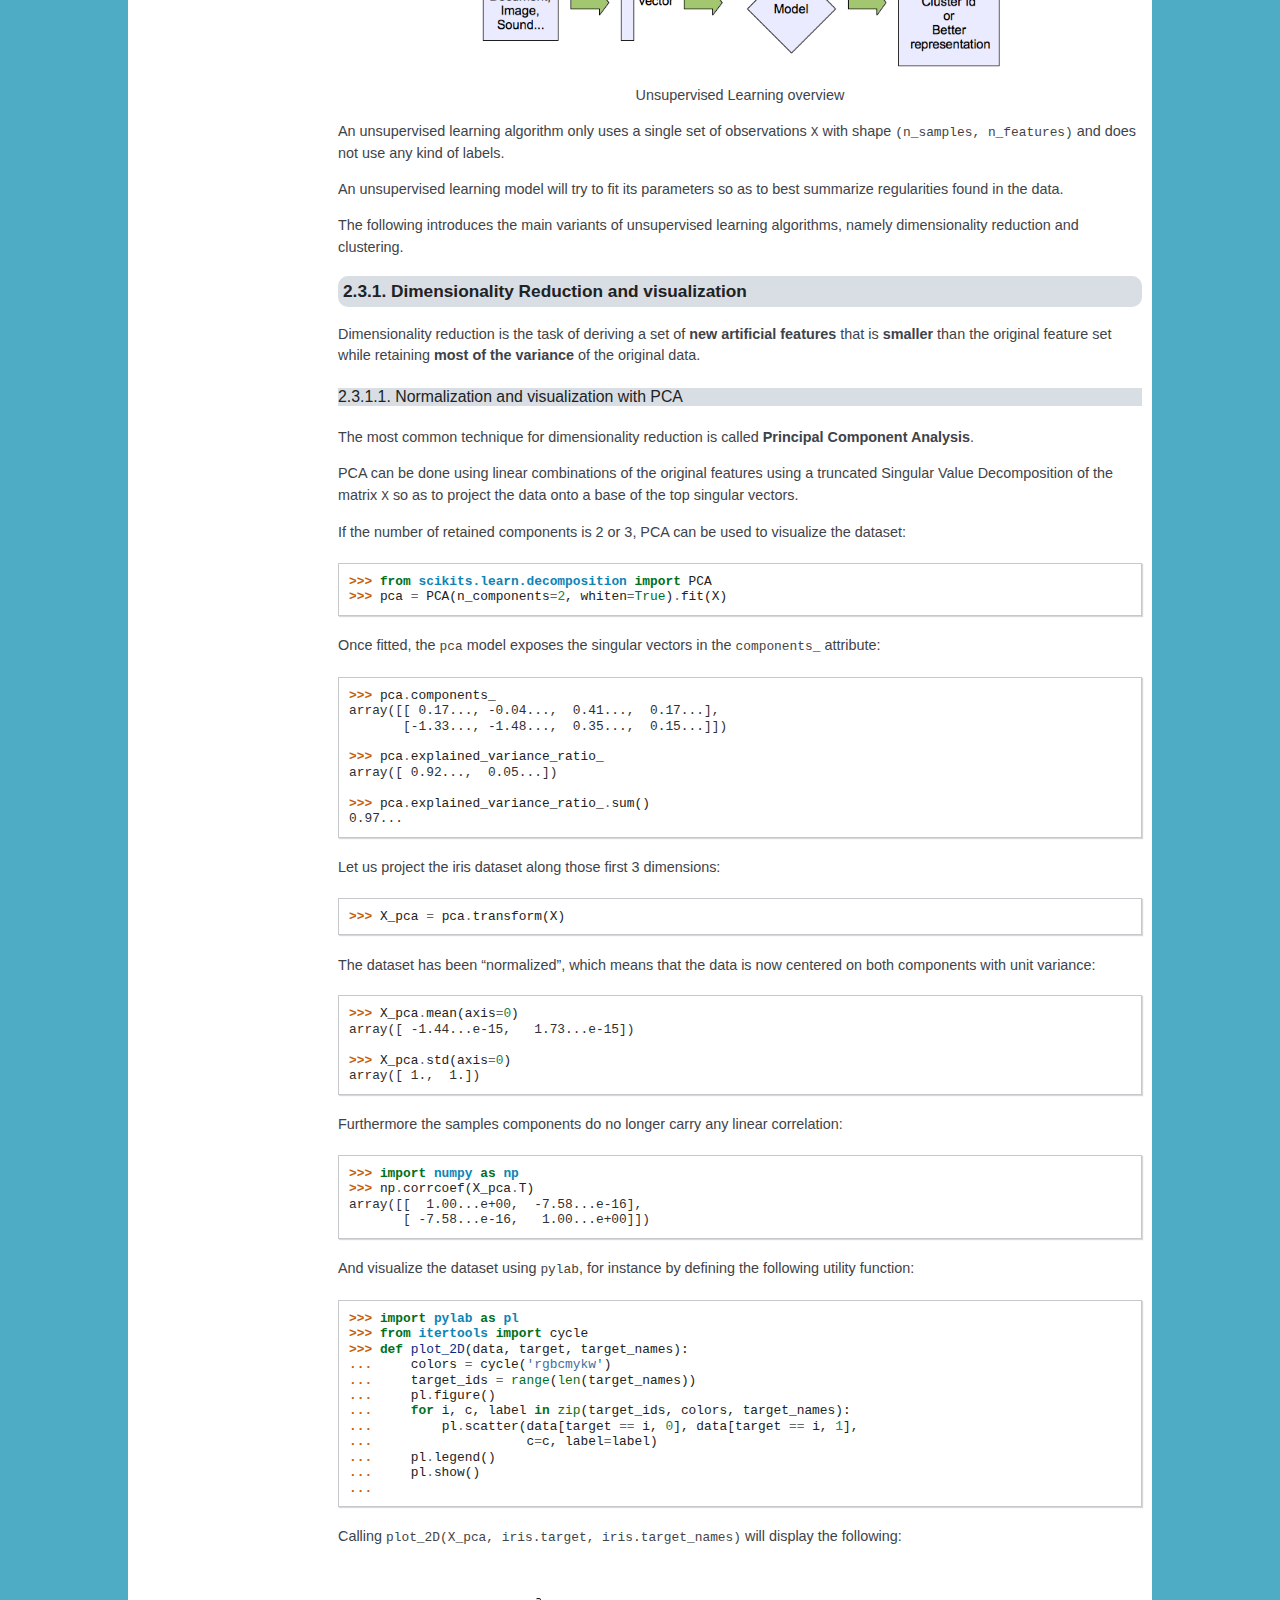
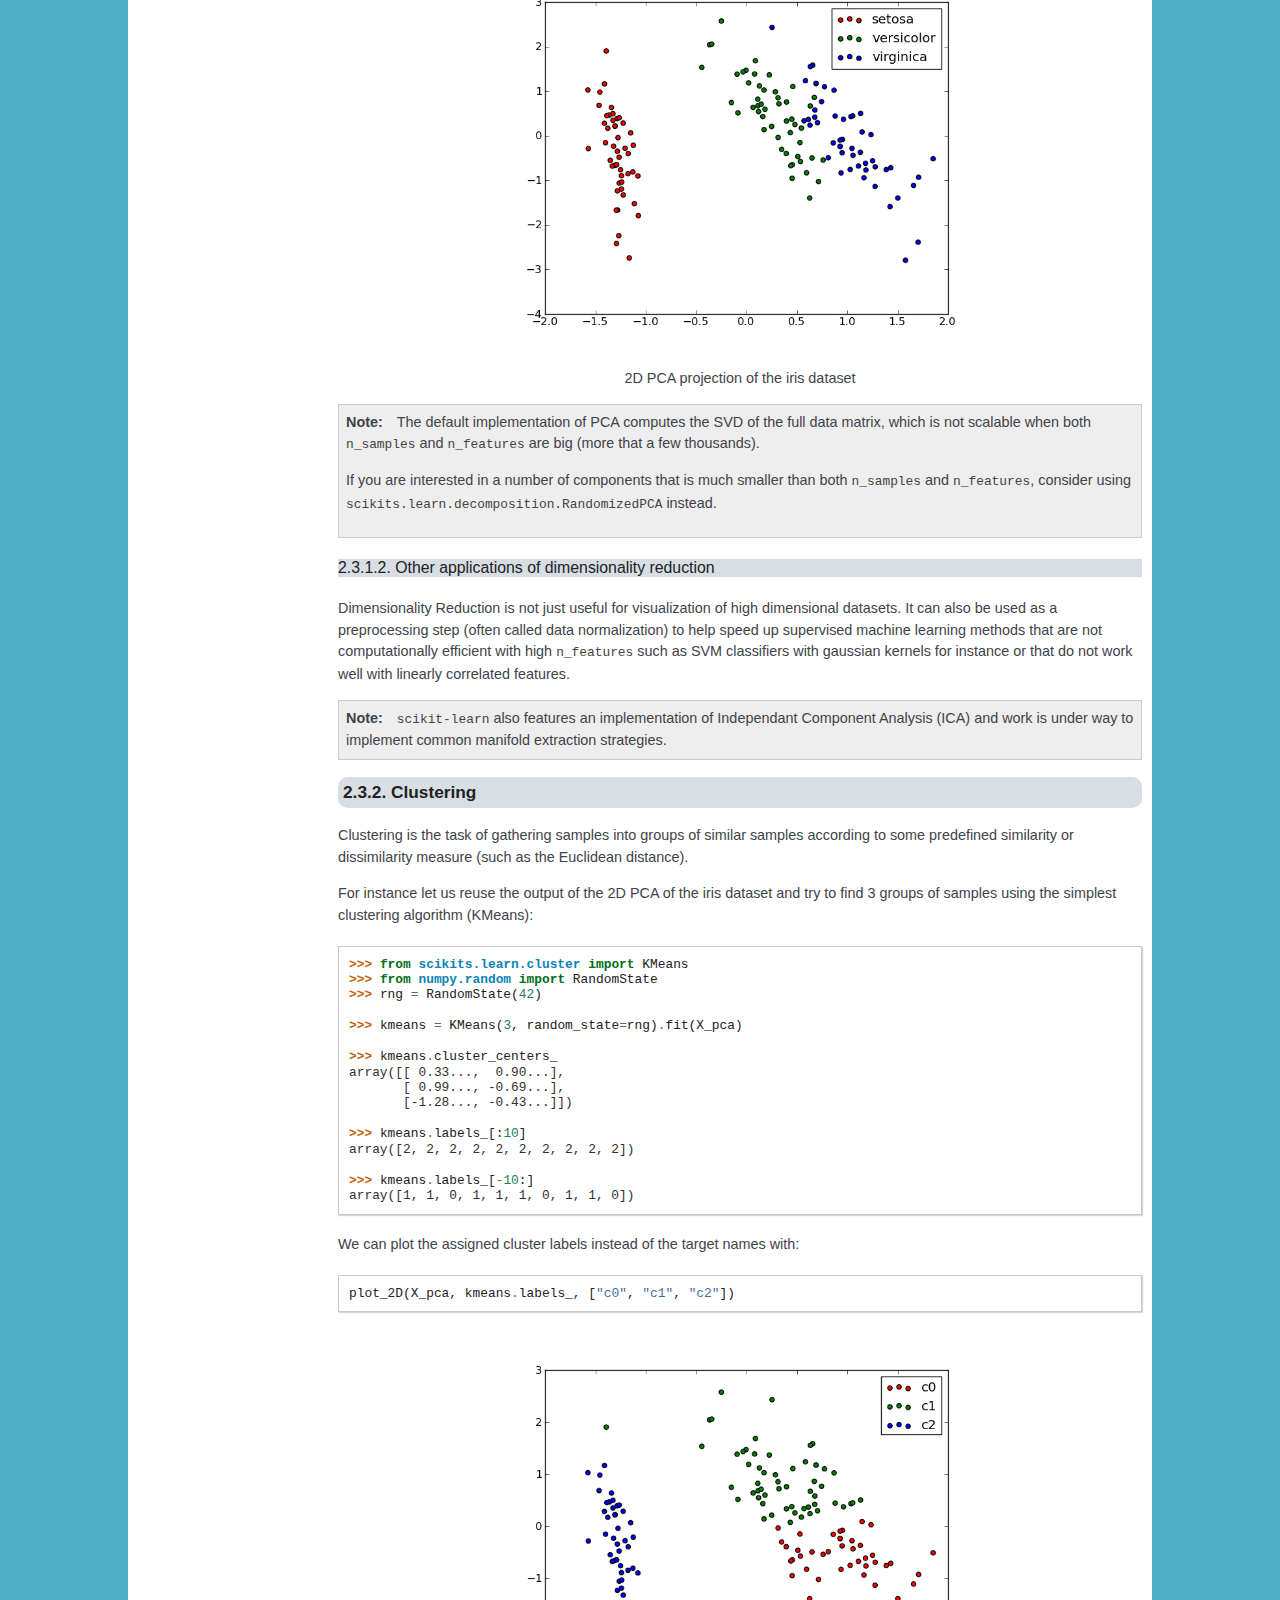
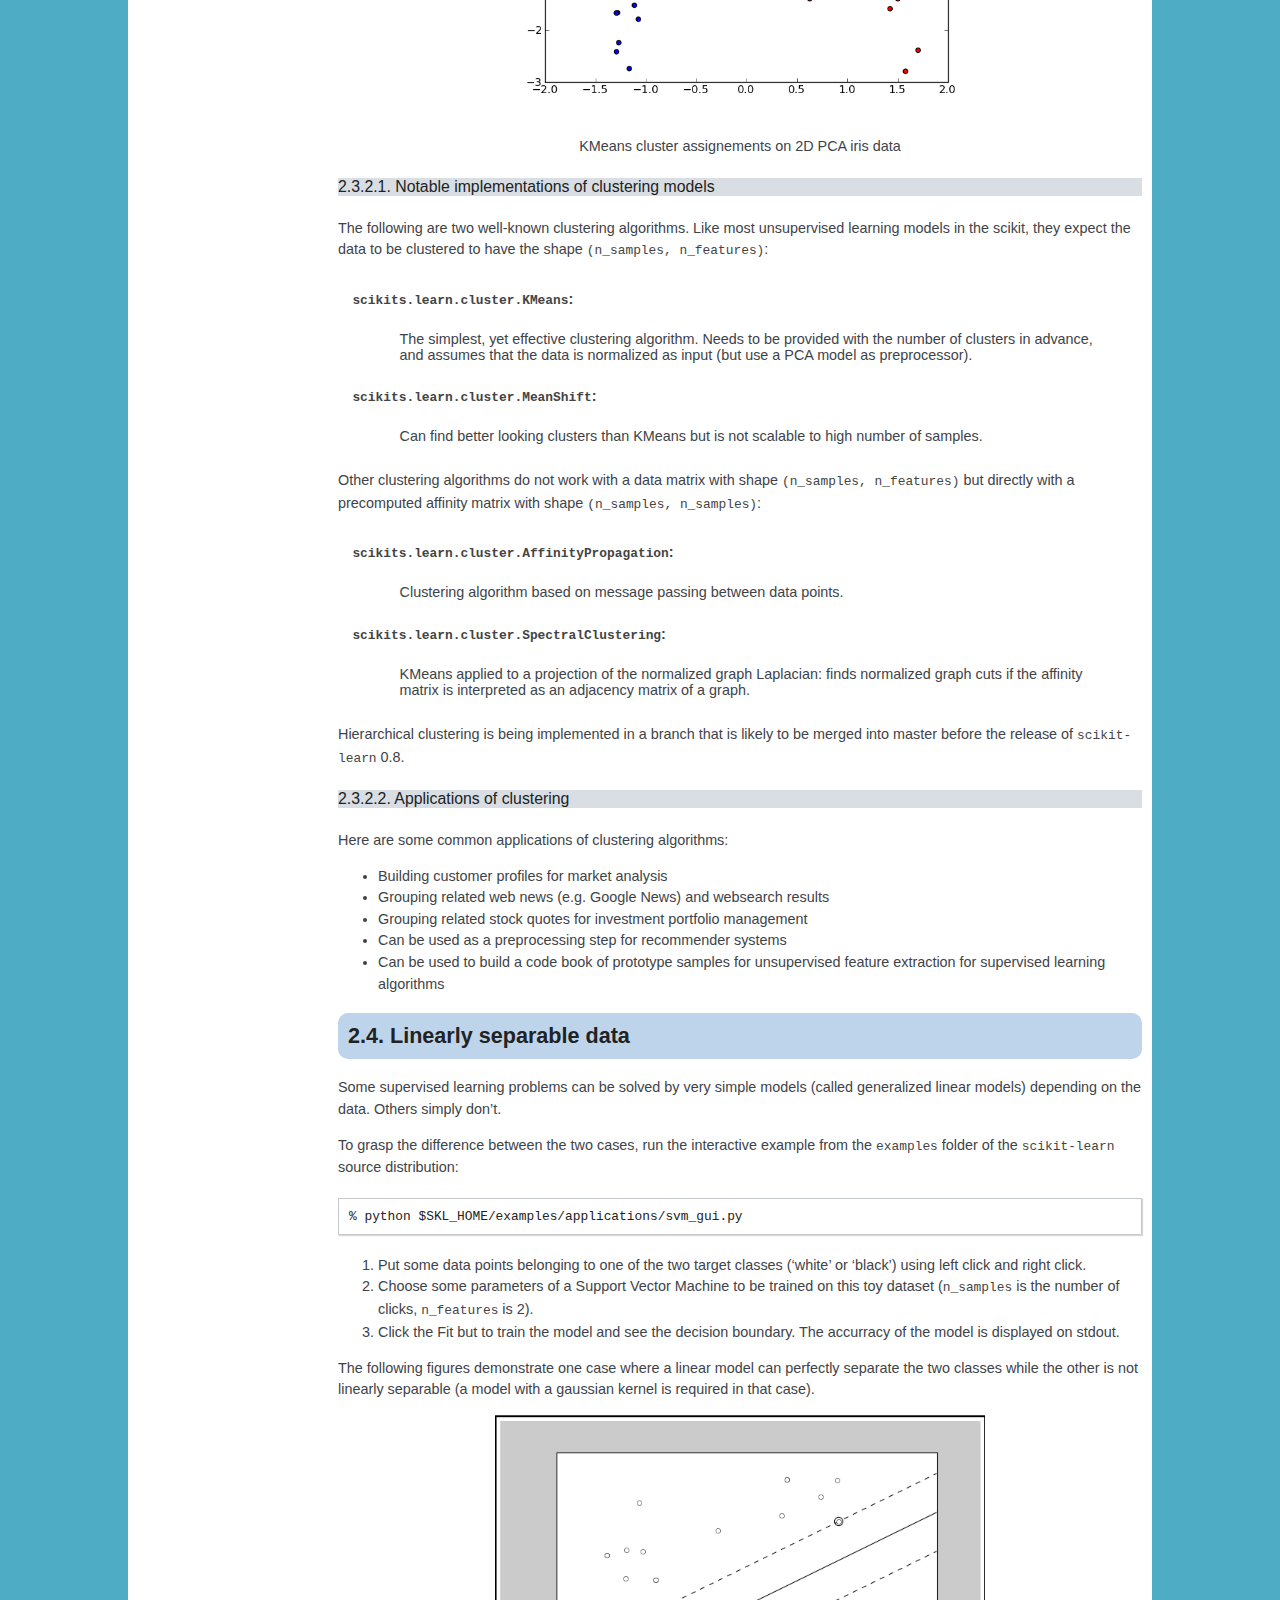
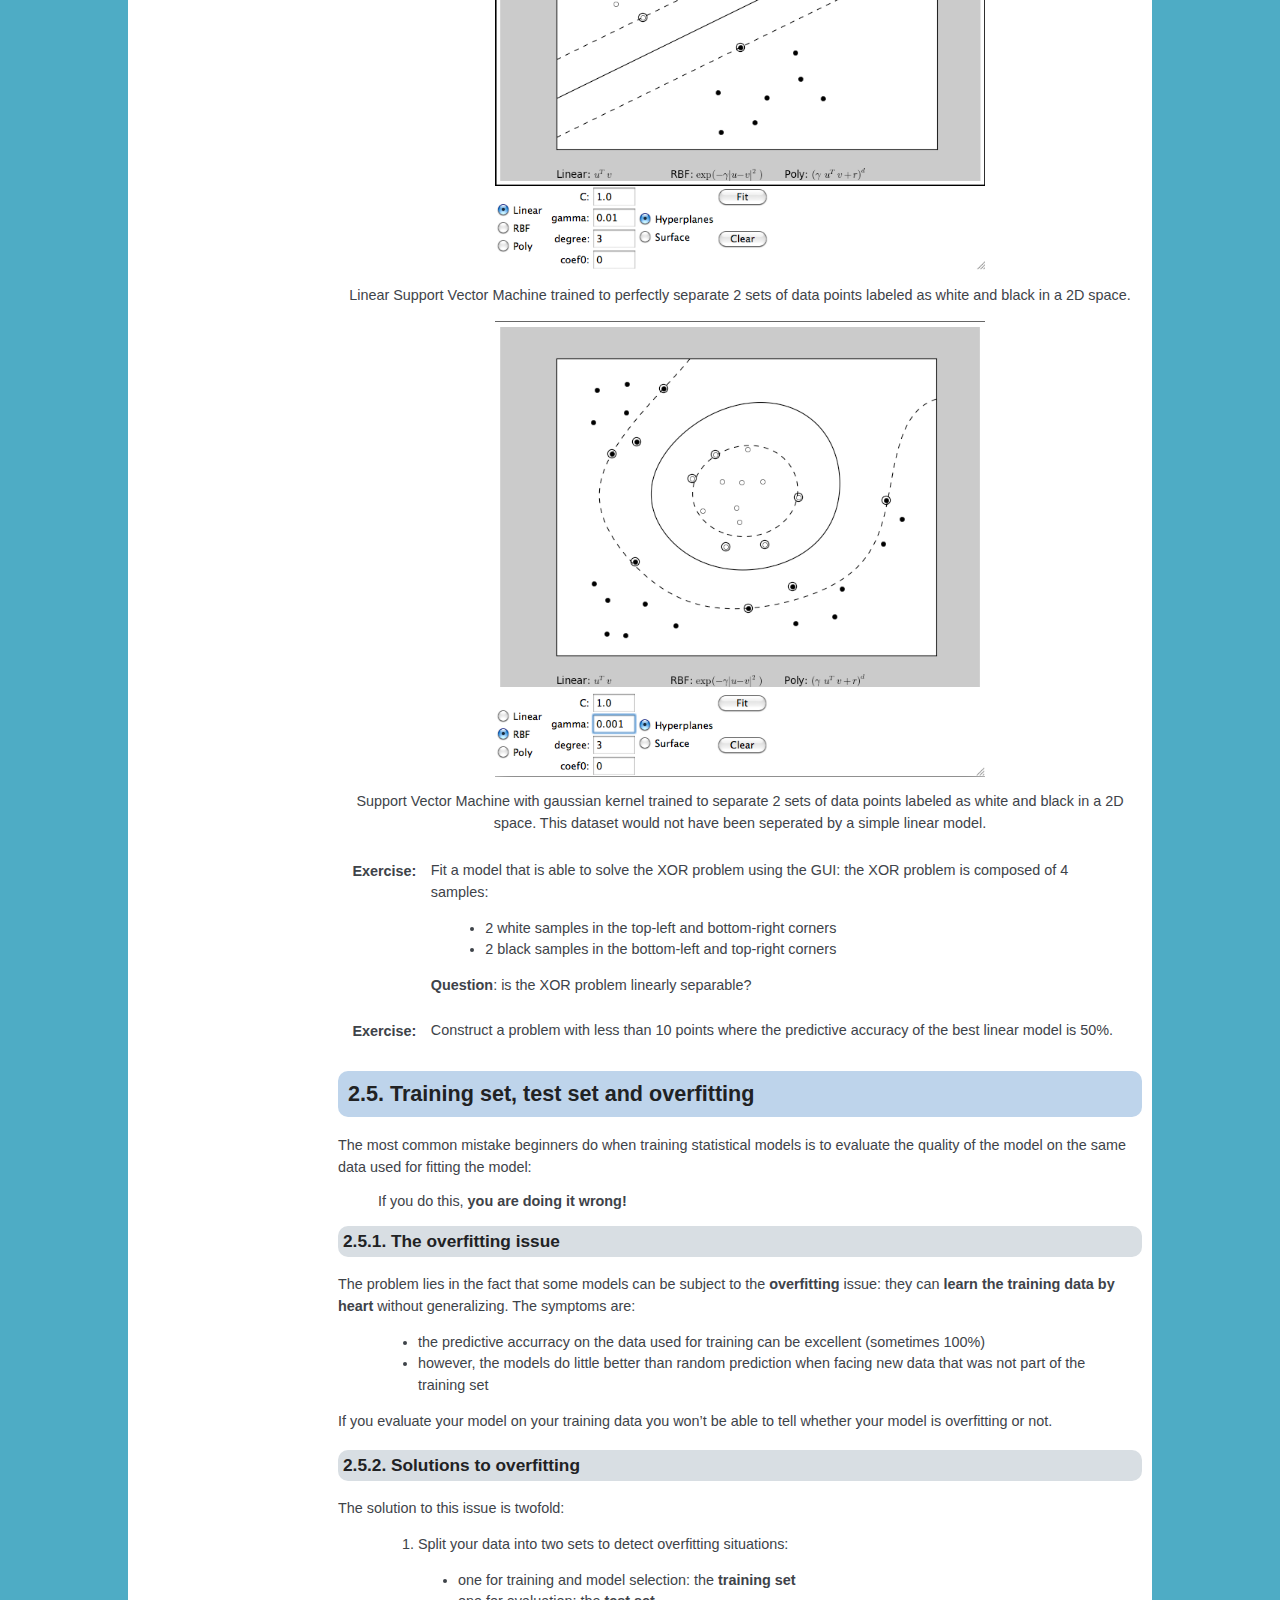
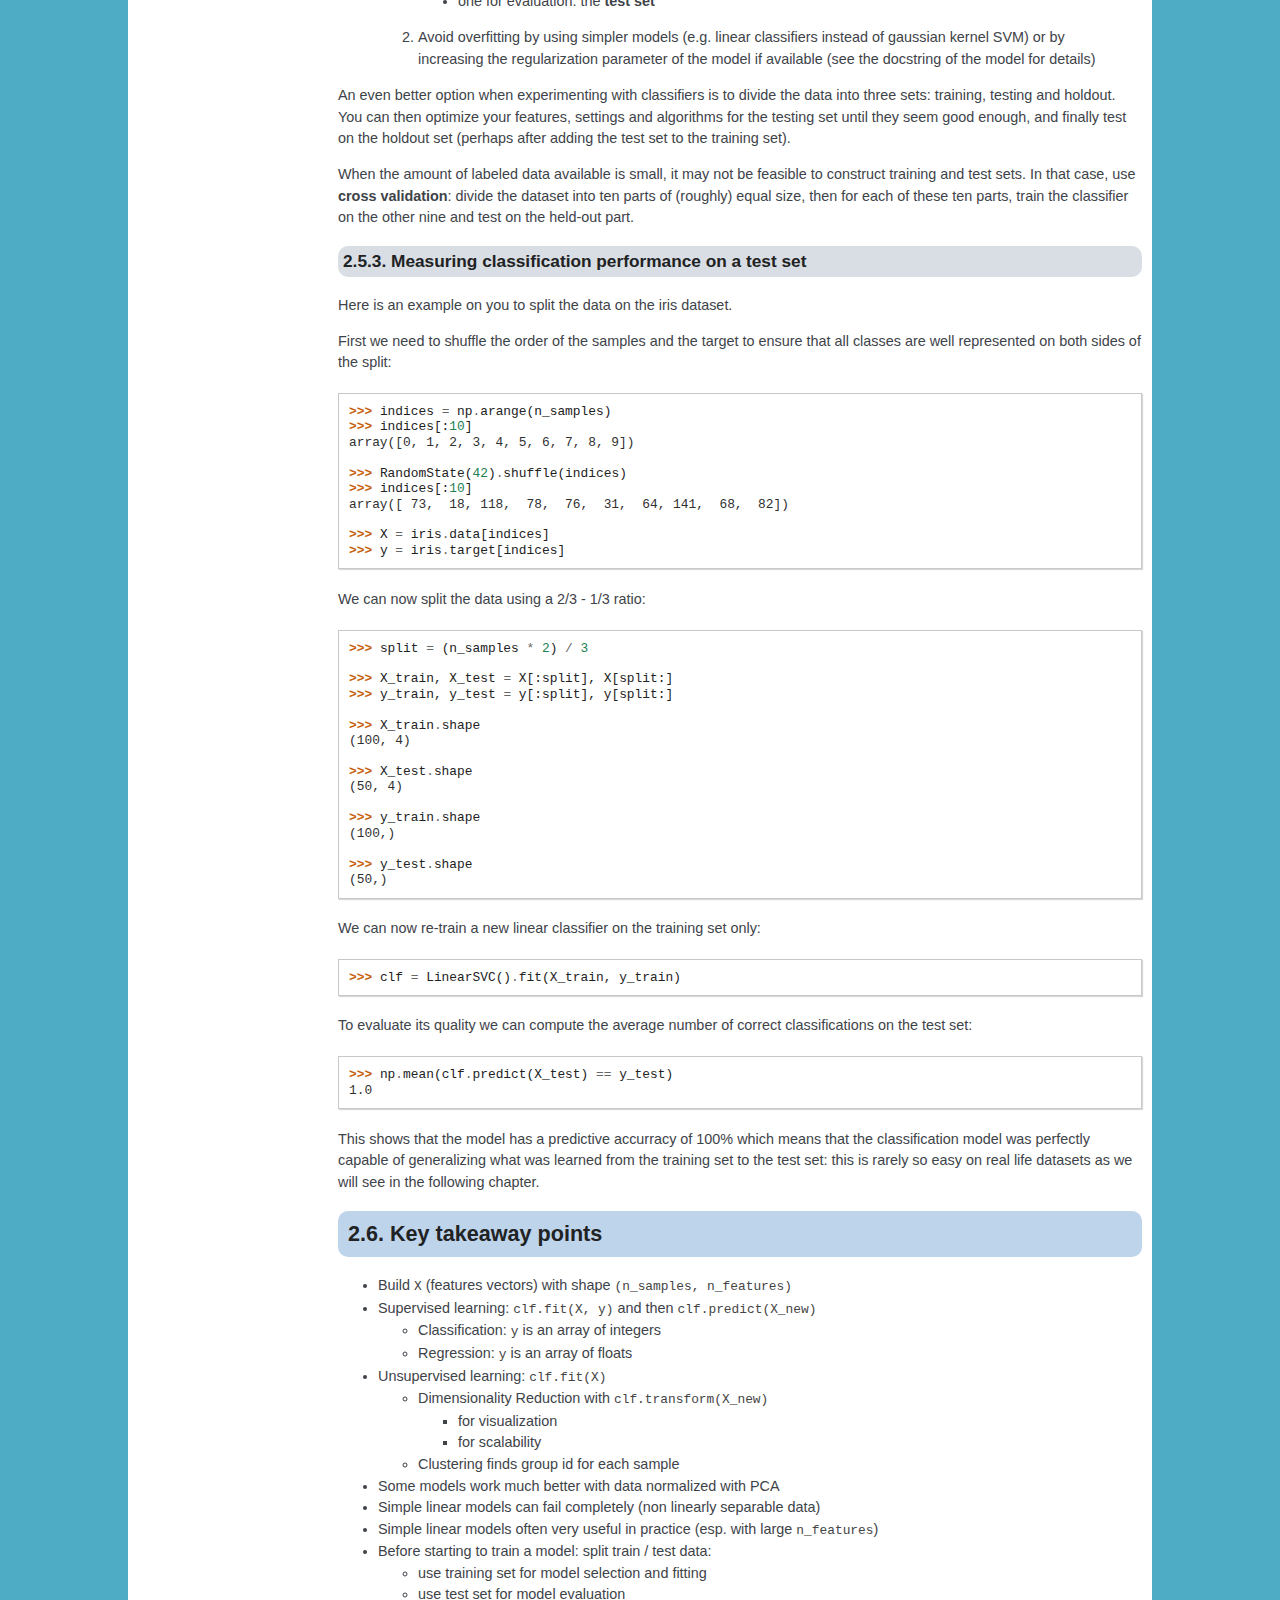
<file: tutorial/_build/html/general_concepts.html>
<!DOCTYPE html PUBLIC "-//W3C//DTD XHTML 1.0 Transitional//EN"
  "http://www.w3.org/TR/xhtml1/DTD/xhtml1-transitional.dtd">

<html xmlns="http://www.w3.org/1999/xhtml">
  <head>
    <meta http-equiv="Content-Type" content="text/html; charset=utf-8" />
    
    <title>2. Machine Learning 101 &mdash; scikit-learn tutorial v0.9 documentation</title>
    <link rel="stylesheet" href="static/nature.css" type="text/css" />
    <link rel="stylesheet" href="static/pygments.css" type="text/css" />
    <script type="text/javascript">
      var DOCUMENTATION_OPTIONS = {
        URL_ROOT:    '',
        VERSION:     '0.9',
        COLLAPSE_INDEX: false,
        FILE_SUFFIX: '.html',
        HAS_SOURCE:  true
      };
    </script>
    <script type="text/javascript" src="static/jquery.js"></script>
    <script type="text/javascript" src="static/underscore.js"></script>
    <script type="text/javascript" src="static/doctools.js"></script>
    <link rel="shortcut icon" href="static/favicon.ico"/>
    <link rel="top" title="scikit-learn tutorial v0.9 documentation" href="index.html" />
    <link rel="next" title="3. Working with text data" href="working_with_text_data.html" />
    <link rel="prev" title="1. Tutorial setup" href="setup.html" /> 
  </head>
  <body>
    <div class="header-wrapper">
      <div class="header">
          <p class="logo"><a href="index.html">
            <img src="static/scikit-learn-logo-small.png" alt="Logo"/>
          </a>
          </p><div class="navbar">
          <ul>
            <li><a href="http://github.com/scikit-learn/scikit-learn-tutorial">Source of this tutorial</a></li>
            <li><a href="http://scikit-learn.sourceforge.net">Documentation for scikit-learn</a></li>
       </ul>


       </div> <!-- end navbar --></div>
    </div>

    <div class="content-wrapper">

    <!-- <div id="blue_tile"></div> -->

        <div class="sphinxsidebar">
        <div class="rel">
          <a href="setup.html" title="1. Tutorial setup"
             accesskey="P">previous</a> |
          <a href="working_with_text_data.html" title="3. Working with text data"
             accesskey="N">next</a> |
          <a href="genindex.html" title="General Index"
             accesskey="I">index</a>
        </div>
        

        <h3>Contents</h3>
         <ul>
<li><a class="reference internal" href="#">2. Machine Learning 101</a><ul>
<li><a class="reference internal" href="#features-and-feature-extraction">2.1. Features and feature extraction</a><ul>
<li><a class="reference internal" href="#a-simple-example-the-iris-dataset">2.1.1. A simple example: the iris dataset</a></li>
<li><a class="reference internal" href="#handling-categorical-features">2.1.2. Handling categorical features</a></li>
<li><a class="reference internal" href="#extracting-features-from-unstructured-data">2.1.3. Extracting features from unstructured data</a></li>
</ul>
</li>
<li><a class="reference internal" href="#supervised-learning-model-fit-x-y">2.2. Supervised Learning: <tt class="docutils literal"><span class="pre">model.fit(X,</span> <span class="pre">y)</span></tt></a><ul>
<li><a class="reference internal" href="#classification">2.2.1. Classification</a><ul>
<li><a class="reference internal" href="#a-first-classifier-example-with-scikit-learn">2.2.1.1. A first classifier example with <tt class="docutils literal"><span class="pre">scikit-learn</span></tt></a></li>
<li><a class="reference internal" href="#notable-implementations-of-classifiers">2.2.1.2. Notable implementations of classifiers</a></li>
<li><a class="reference internal" href="#sample-application-of-classifiers">2.2.1.3. Sample application of classifiers</a></li>
</ul>
</li>
<li><a class="reference internal" href="#regression">2.2.2. Regression</a></li>
</ul>
</li>
<li><a class="reference internal" href="#unsupervised-learning-model-fit-x">2.3. Unsupervised Learning: <tt class="docutils literal"><span class="pre">model.fit(X)</span></tt></a><ul>
<li><a class="reference internal" href="#dimensionality-reduction-and-visualization">2.3.1. Dimensionality Reduction and visualization</a><ul>
<li><a class="reference internal" href="#normalization-and-visualization-with-pca">2.3.1.1. Normalization and visualization with PCA</a></li>
<li><a class="reference internal" href="#other-applications-of-dimensionality-reduction">2.3.1.2. Other applications of dimensionality reduction</a></li>
</ul>
</li>
<li><a class="reference internal" href="#clustering">2.3.2. Clustering</a><ul>
<li><a class="reference internal" href="#notable-implementations-of-clustering-models">2.3.2.1. Notable implementations of clustering models</a></li>
<li><a class="reference internal" href="#applications-of-clustering">2.3.2.2. Applications of clustering</a></li>
</ul>
</li>
</ul>
</li>
<li><a class="reference internal" href="#linearly-separable-data">2.4. Linearly separable data</a></li>
<li><a class="reference internal" href="#training-set-test-set-and-overfitting">2.5. Training set, test set and overfitting</a><ul>
<li><a class="reference internal" href="#the-overfitting-issue">2.5.1. The overfitting issue</a></li>
<li><a class="reference internal" href="#solutions-to-overfitting">2.5.2. Solutions to overfitting</a></li>
<li><a class="reference internal" href="#measuring-classification-performance-on-a-test-set">2.5.3. Measuring classification performance on a test set</a></li>
</ul>
</li>
<li><a class="reference internal" href="#key-takeaway-points">2.6. Key takeaway points</a></li>
</ul>
</li>
</ul>


      </div>

      <div class="content">
            
      <div class="documentwrapper">
        <div class="bodywrapper">
          <div class="body">
            
  <div class="section" id="machine-learning-101">
<h1>2. Machine Learning 101<a class="headerlink" href="#machine-learning-101" title="Permalink to this headline">¶</a></h1>
<p>Machine Learning is about building <strong>programs with tunable parameters</strong>
(typically an array of floating point values) that are adjusted
automatically so as to improve their behavior by <strong>adapting to
previously seen data</strong>.</p>
<p>Machine Learning can be considered a <strong>subfield of Artificial
Intelligence</strong> since those algorithms can be seen as building blocks
to make computers learn to behave more intelligently by somehow
<strong>generalizing</strong> rather that just storing and retrieving data items
like a database system would do.</p>
<div class="figure align-center">
<a class="reference internal image-reference" href="images/decision_boundary.png"><img alt="images/decision_boundary.png" src="images/decision_boundary.png" style="width: 256.0px; height: 200.5px;" /></a>
<p class="caption">Decision boundary learned from data points from two categories:
white and black</p>
</div>
<p>The following will introduce the main concepts used to qualify
machine learning algorithms as implemented in <tt class="docutils literal"><span class="pre">scikit-learn</span></tt>:</p>
<ul class="simple">
<li>how to turn raw data info numerical arrays</li>
<li>what is supervised learning</li>
<li>what is unsupervised learning</li>
<li>what is linearly separable data</li>
<li>what is overfitting</li>
</ul>
<div class="section" id="features-and-feature-extraction">
<h2>2.1. Features and feature extraction<a class="headerlink" href="#features-and-feature-extraction" title="Permalink to this headline">¶</a></h2>
<p>Most machine learning algorithms implemented in <tt class="docutils literal"><span class="pre">scikit-learn</span></tt>
expect a numpy array as input <tt class="docutils literal"><span class="pre">X</span></tt>.  The expected shape of <tt class="docutils literal"><span class="pre">X</span></tt> is
<tt class="docutils literal"><span class="pre">(n_samples,</span> <span class="pre">n_features)</span></tt>.</p>
<table class="docutils field-list" frame="void" rules="none">
<col class="field-name" />
<col class="field-body" />
<tbody valign="top">
<tr class="field"><th class="field-name"><tt class="docutils literal"><span class="pre">n_samples</span></tt>:</th><td class="field-body">The number of samples: each sample is an item to process (e.g.
classify). A sample can be a document, a picture, a sound, a
video, a row in database or CSV file, or whatever you can
describe with a fixed set of quantitative traits.</td>
</tr>
<tr class="field"><th class="field-name"><tt class="docutils literal"><span class="pre">n_features</span></tt>:</th><td class="field-body">The number of features or distinct traits that can be used to
describe each item in a quantitative manner.</td>
</tr>
</tbody>
</table>
<p>The number of features must be fixed in advance. However it can be
very high dimensional (e.g. millions of features) with most of them
being zeros for a given sample. In this case we use <tt class="docutils literal"><span class="pre">scipy.sparse</span></tt>
matrices instead of <tt class="docutils literal"><span class="pre">numpy</span></tt> arrays so as to make the data fit
in memory.</p>
<div class="section" id="a-simple-example-the-iris-dataset">
<h3>2.1.1. A simple example: the iris dataset<a class="headerlink" href="#a-simple-example-the-iris-dataset" title="Permalink to this headline">¶</a></h3>
<p>The machine learning community often uses a simple flowers database
where each row in the database (or CSV file) is a set of measurements
of an individual iris flower.</p>
<div class="figure align-center">
<a class="reference internal image-reference" href="images/Virginia_Iris.png"><img alt="Photo of Iris Virginia" src="images/Virginia_Iris.png" style="width: 200.0px; height: 162.0px;" /></a>
<p class="caption">Iris Virginia (source: Wikipedia)</p>
</div>
<p>Each sample in this dataset is described by 4 features and can
belong to one of the target classes:</p>
<blockquote>
<div><table class="docutils field-list" frame="void" rules="none">
<col class="field-name" />
<col class="field-body" />
<tbody valign="top">
<tr class="field"><th class="field-name" colspan="2">Features in the Iris dataset:</th></tr>
<tr class="field"><td>&nbsp;</td><td class="field-body"><ol class="first arabic simple" start="0">
<li>sepal length in cm</li>
<li>sepal width in cm</li>
<li>petal length in cm</li>
<li>petal width in cm</li>
</ol>
</td>
</tr>
<tr class="field"><th class="field-name" colspan="2">Target classes to predict:</th></tr>
<tr class="field"><td>&nbsp;</td><td class="field-body"><ol class="first last arabic simple" start="0">
<li>Iris Setosa</li>
<li>Iris Versicolour</li>
<li>Iris Virginica</li>
</ol>
</td>
</tr>
</tbody>
</table>
</div></blockquote>
<p><tt class="docutils literal"><span class="pre">scikit-learn</span></tt> embeds a copy of the iris CSV file along with a
helper function to load it into numpy arrays:</p>
<div class="highlight-python"><div class="highlight"><pre><span class="gp">&gt;&gt;&gt; </span><span class="kn">from</span> <span class="nn">scikits.learn.datasets</span> <span class="kn">import</span> <span class="n">load_iris</span>
<span class="gp">&gt;&gt;&gt; </span><span class="n">iris</span> <span class="o">=</span> <span class="n">load_iris</span><span class="p">()</span>
</pre></div>
</div>
<div class="admonition note">
<p class="first admonition-title">Note</p>
<p class="last">To be able to copy and paste examples without taking care of the leading
<tt class="docutils literal"><span class="pre">&gt;&gt;&gt;</span></tt> and <tt class="docutils literal"><span class="pre">...</span></tt> prompt signs, enable the ipython doctest mode with:
<tt class="docutils literal"><span class="pre">%doctest_mode</span></tt></p>
</div>
<p>The features of each sample flower are stored in the <tt class="docutils literal"><span class="pre">data</span></tt> attribute
of the dataset:</p>
<div class="highlight-python"><div class="highlight"><pre><span class="gp">&gt;&gt;&gt; </span><span class="n">n_samples</span><span class="p">,</span> <span class="n">n_features</span> <span class="o">=</span> <span class="n">iris</span><span class="o">.</span><span class="n">data</span><span class="o">.</span><span class="n">shape</span>

<span class="gp">&gt;&gt;&gt; </span><span class="n">n_samples</span>
<span class="go">150</span>

<span class="gp">&gt;&gt;&gt; </span><span class="n">n_features</span>
<span class="go">4</span>

<span class="gp">&gt;&gt;&gt; </span><span class="n">iris</span><span class="o">.</span><span class="n">data</span><span class="p">[</span><span class="mi">0</span><span class="p">]</span>
<span class="go">array([ 5.1,  3.5,  1.4,  0.2])</span>
</pre></div>
</div>
<p>The information about the class of each sample is stored in the
<tt class="docutils literal"><span class="pre">target</span></tt> attribute of the dataset:</p>
<div class="highlight-python"><div class="highlight"><pre><span class="gp">&gt;&gt;&gt; </span><span class="nb">len</span><span class="p">(</span><span class="n">iris</span><span class="o">.</span><span class="n">target</span><span class="p">)</span> <span class="o">==</span> <span class="n">n_samples</span>
<span class="go">True</span>

<span class="gp">&gt;&gt;&gt; </span><span class="n">iris</span><span class="o">.</span><span class="n">target</span>
<span class="go">array([0, 0, 0, 0, 0, 0, 0, 0, 0, 0, 0, 0, 0, 0, 0, 0, 0, 0, 0, 0, 0, 0, 0,</span>
<span class="go">       0, 0, 0, 0, 0, 0, 0, 0, 0, 0, 0, 0, 0, 0, 0, 0, 0, 0, 0, 0, 0, 0, 0,</span>
<span class="go">       0, 0, 0, 0, 1, 1, 1, 1, 1, 1, 1, 1, 1, 1, 1, 1, 1, 1, 1, 1, 1, 1, 1,</span>
<span class="go">       1, 1, 1, 1, 1, 1, 1, 1, 1, 1, 1, 1, 1, 1, 1, 1, 1, 1, 1, 1, 1, 1, 1,</span>
<span class="go">       1, 1, 1, 1, 1, 1, 1, 1, 2, 2, 2, 2, 2, 2, 2, 2, 2, 2, 2, 2, 2, 2, 2,</span>
<span class="go">       2, 2, 2, 2, 2, 2, 2, 2, 2, 2, 2, 2, 2, 2, 2, 2, 2, 2, 2, 2, 2, 2, 2,</span>
<span class="go">       2, 2, 2, 2, 2, 2, 2, 2, 2, 2, 2, 2])</span>
</pre></div>
</div>
<p>The names of the classes are stored in the last attribute, namely
<tt class="docutils literal"><span class="pre">target_names</span></tt>:</p>
<div class="highlight-python"><div class="highlight"><pre><span class="gp">&gt;&gt;&gt; </span><span class="nb">list</span><span class="p">(</span><span class="n">iris</span><span class="o">.</span><span class="n">target_names</span><span class="p">)</span>
<span class="go">[&#39;setosa&#39;, &#39;versicolor&#39;, &#39;virginica&#39;]</span>
</pre></div>
</div>
</div>
<div class="section" id="handling-categorical-features">
<h3>2.1.2. Handling categorical features<a class="headerlink" href="#handling-categorical-features" title="Permalink to this headline">¶</a></h3>
<p>Sometimes people describe samples with categorical descriptors that
have no obvious numerical representation. For instance assume that
each flower is further described by a color name among a fixed list
of color names:</p>
<div class="highlight-python"><div class="highlight"><pre><span class="n">color</span> <span class="ow">in</span> <span class="p">[</span><span class="s">&#39;purple&#39;</span><span class="p">,</span> <span class="s">&#39;blue&#39;</span><span class="p">,</span> <span class="s">&#39;red&#39;</span><span class="p">]</span>
</pre></div>
</div>
<p>The simple way to turn this categorical feature into numerical
features suitable for machine learning is to create new features
for each distinct color name that can be valued to <tt class="docutils literal"><span class="pre">1.0</span></tt> if the
category is matching or <tt class="docutils literal"><span class="pre">0.0</span></tt> if not.</p>
<p>The enriched iris feature set would hence be in this case:</p>
<blockquote>
<div><ol class="arabic simple" start="0">
<li>sepal length in cm</li>
<li>sepal width in cm</li>
<li>petal length in cm</li>
<li>petal width in cm</li>
<li>color#purple (1.0 or 0.0)</li>
<li>color#blue (1.0 or 0.0)</li>
<li>color#red (1.0 or 0.0)</li>
</ol>
</div></blockquote>
</div>
<div class="section" id="extracting-features-from-unstructured-data">
<h3>2.1.3. Extracting features from unstructured data<a class="headerlink" href="#extracting-features-from-unstructured-data" title="Permalink to this headline">¶</a></h3>
<p>The previous example deals with features that are readily available
in a structured dataset with rows and columns of numerical or
categorical values.</p>
<p>However, <strong>most of the produced data is not readily available in a
structured representation</strong> such as SQL, CSV, XML, JSON or RDF.</p>
<p>Here is an overview of strategies to turn unstructed data items
into arrays of numerical features.</p>
<blockquote>
<div><table class="docutils field-list" frame="void" rules="none">
<col class="field-name" />
<col class="field-body" />
<tbody valign="top">
<tr class="field"><th class="field-name">Text documents:</th><td class="field-body"><p class="first">Count the frequency of each word or pair of consecutive words
in each document. This approach is called <strong>Bag of Words</strong>.</p>
<p>Note: we include other file formats such as HTML and PDF in
this category: an ad-hoc preprocessing step is required to
extract the plain text in UTF-8 encoding for instance.</p>
</td>
</tr>
<tr class="field"><th class="field-name">Images:</th><td class="field-body"><ul class="first">
<li><p class="first">Rescale the picture to a fixed size and <strong>take all the raw
pixels values</strong> (with or without luminosity normalization)</p>
</li>
<li><p class="first">Take some transformation of the signal (gradients in each
pixel, wavelets transforms...)</p>
</li>
<li><p class="first">Compute the Euclidean, Manhattan or cosine <strong>similarities of
the sample to a set reference prototype images</strong> aranged in a
code book.  The code book may have been previously extracted
from the same dataset using an unsupervised learning algorithm
on the raw pixel signal.</p>
<p>Each feature value is the distance to one element of the code
book.</p>
</li>
<li><p class="first">Perform <strong>local feature extraction</strong>: split the picture into
small regions and perform feature extraction locally in each
area.</p>
<p>Then combine all the features of the individual areas into a
single array.</p>
</li>
</ul>
</td>
</tr>
<tr class="field"><th class="field-name">Sounds:</th><td class="field-body"><p class="first last">Same strategy as for images within a 1D space instead of 2D</p>
</td>
</tr>
</tbody>
</table>
</div></blockquote>
<p>Practical implementations of such feature extraction strategies
will be presented in the last sections of this tutorial.</p>
</div>
</div>
<div class="section" id="supervised-learning-model-fit-x-y">
<h2>2.2. Supervised Learning: <tt class="docutils literal"><span class="pre">model.fit(X,</span> <span class="pre">y)</span></tt><a class="headerlink" href="#supervised-learning-model-fit-x-y" title="Permalink to this headline">¶</a></h2>
<div class="figure align-center">
<a class="reference internal image-reference" href="images/supervised.png"><img alt="Flow diagram for supervised learning" src="images/supervised.png" style="width: 517.5px; height: 317.25px;" /></a>
<p class="caption">Supervised Learning overview</p>
</div>
<p>A supervised learning algorithm makes the distinction between the
raw observed data <tt class="docutils literal"><span class="pre">X</span></tt> with shape <tt class="docutils literal"><span class="pre">(n_samples,</span> <span class="pre">n_features)</span></tt> and
some label given to the model while training by some teacher. In
<tt class="docutils literal"><span class="pre">scikit-learn</span></tt> this array is often noted <tt class="docutils literal"><span class="pre">y</span></tt> and has generally
the shape <tt class="docutils literal"><span class="pre">(n_samples,)</span></tt>.</p>
<p>After training, the fitted model does no longer expect the <tt class="docutils literal"><span class="pre">y</span></tt>
as an input: it will try to predict the most likely labels <tt class="docutils literal"><span class="pre">y_new</span></tt>
for new a set of samples <tt class="docutils literal"><span class="pre">X_new</span></tt>.</p>
<p>Depending on the nature of the target <tt class="docutils literal"><span class="pre">y</span></tt>, supervised learning
can be given different names:</p>
<blockquote>
<div><ul class="simple">
<li>If <tt class="docutils literal"><span class="pre">y</span></tt> has values in a fixed set of <strong>categorical outcomes</strong>
(represented by <strong>integers</strong>) the task to predict <tt class="docutils literal"><span class="pre">y</span></tt> is called
<strong>classification</strong>.</li>
<li>If <tt class="docutils literal"><span class="pre">y</span></tt> has <strong>floating point values</strong> (e.g. to represent a price,
a temperature, a size...), the task to predict <tt class="docutils literal"><span class="pre">y</span></tt> is called
<strong>regression</strong>.</li>
</ul>
</div></blockquote>
<div class="section" id="classification">
<h3>2.2.1. Classification<a class="headerlink" href="#classification" title="Permalink to this headline">¶</a></h3>
<div class="section" id="a-first-classifier-example-with-scikit-learn">
<h4>2.2.1.1. A first classifier example with <tt class="docutils literal"><span class="pre">scikit-learn</span></tt><a class="headerlink" href="#a-first-classifier-example-with-scikit-learn" title="Permalink to this headline">¶</a></h4>
<p>In the iris dataset example, suppose we are assigned the task to
guess the class of an individual flower given the measurements of
petals and sepals. This is a classification task, hence we have:</p>
<div class="highlight-python"><div class="highlight"><pre><span class="gp">&gt;&gt;&gt; </span><span class="n">X</span><span class="p">,</span> <span class="n">y</span> <span class="o">=</span> <span class="n">iris</span><span class="o">.</span><span class="n">data</span><span class="p">,</span> <span class="n">iris</span><span class="o">.</span><span class="n">target</span>
</pre></div>
</div>
<p>Once the data has this format it is trivial to train a classifier,
for instance a support vector machine with a linear kernel:</p>
<div class="highlight-python"><div class="highlight"><pre><span class="gp">&gt;&gt;&gt; </span><span class="kn">from</span> <span class="nn">scikits.learn.svm</span> <span class="kn">import</span> <span class="n">LinearSVC</span>
<span class="gp">&gt;&gt;&gt; </span><span class="n">clf</span> <span class="o">=</span> <span class="n">LinearSVC</span><span class="p">()</span>
</pre></div>
</div>
<div class="admonition note">
<p class="first admonition-title">Note</p>
<p class="last">Whenever you import a scikit-learn class or function for the first time,
you are advised to read the docstring by using the <tt class="docutils literal"><span class="pre">?</span></tt> magic suffix
of ipython, for instance type: <tt class="docutils literal"><span class="pre">LinearSVC?</span></tt>.</p>
</div>
<p><tt class="docutils literal"><span class="pre">clf</span></tt> is a statistical model that has parameters that control the
learning algorithm (those parameters are sometimes called the
hyperparameters). Those hyperparameters can be supplied by the
user in the constructor of the model. We will explain later how to choose
a good combination using either simple empirical rules or data
driven selection:</p>
<div class="highlight-python"><div class="highlight"><pre><span class="gp">&gt;&gt;&gt; </span><span class="n">clf</span>
<span class="go">LinearSVC(loss=&#39;l2&#39;, C=1.0, dual=True, fit_intercept=True, penalty=&#39;l2&#39;,</span>
<span class="go">     multi_class=False, tol=0.0001, intercept_scaling=1)</span>
</pre></div>
</div>
<p>By default the real model parameters are not initialized. They will be
tuned automatically from the data by calling the <tt class="docutils literal"><span class="pre">fit</span></tt> method:</p>
<div class="highlight-python"><div class="highlight"><pre><span class="gp">&gt;&gt;&gt; </span><span class="n">clf</span> <span class="o">=</span> <span class="n">clf</span><span class="o">.</span><span class="n">fit</span><span class="p">(</span><span class="n">X</span><span class="p">,</span> <span class="n">y</span><span class="p">)</span>

<span class="gp">&gt;&gt;&gt; </span><span class="n">clf</span><span class="o">.</span><span class="n">coef_</span>                         
<span class="go">array([[ 0.18...,  0.45..., -0.80..., -0.45...],</span>
<span class="go">       [ 0.05..., -0.89...,  0.40..., -0.93...],</span>
<span class="go">       [-0.85..., -0.98...,  1.38...,  1.86...]])</span>

<span class="gp">&gt;&gt;&gt; </span><span class="n">clf</span><span class="o">.</span><span class="n">intercept_</span>                    
<span class="go">array([ 0.10...,  1.67..., -1.70...])</span>
</pre></div>
</div>
<p>Once the model is trained, it can be used to predict the most likely outcome on
unseen data. For instance let us define a list of simple sample that looks
like the first sample of the iris dataset:</p>
<div class="highlight-python"><div class="highlight"><pre><span class="gp">&gt;&gt;&gt; </span><span class="n">X_new</span> <span class="o">=</span> <span class="p">[[</span> <span class="mf">5.0</span><span class="p">,</span>  <span class="mf">3.6</span><span class="p">,</span>  <span class="mf">1.3</span><span class="p">,</span>  <span class="mf">0.25</span><span class="p">]]</span>

<span class="gp">&gt;&gt;&gt; </span><span class="n">clf</span><span class="o">.</span><span class="n">predict</span><span class="p">(</span><span class="n">X_new</span><span class="p">)</span>
<span class="go">array([0], dtype=int32)</span>
</pre></div>
</div>
<p>The outcome is <tt class="docutils literal"><span class="pre">0</span></tt> which is the id of the first iris class, namely
&#8216;setosa&#8217;.</p>
<p>The following figure places the location of the <tt class="docutils literal"><span class="pre">fit</span></tt> and <tt class="docutils literal"><span class="pre">predict</span></tt>
calls on the previous flow diagram. The <tt class="docutils literal"><span class="pre">vec</span></tt> object is a vectorizer
used for feature extraction that is not used in the case of the iris
data (it already comes as vectors of features):</p>
<div class="figure align-center">
<a class="reference internal image-reference" href="images/supervised_scikit_learn.png"><img alt="Flow diagram for supervised learning with scikit-learn" src="images/supervised_scikit_learn.png" style="width: 494.25px; height: 363.0px;" /></a>
<p class="caption">Supervised Learning with scikit-learn</p>
</div>
<p>Some <tt class="docutils literal"><span class="pre">scikit-learn</span></tt> classifiers can further predict probabilities
of the outcome.  This is the case of logistic regression models:</p>
<div class="highlight-python"><div class="highlight"><pre><span class="gp">&gt;&gt;&gt; </span><span class="kn">from</span> <span class="nn">scikits.learn.linear_model</span> <span class="kn">import</span> <span class="n">LogisticRegression</span>
<span class="gp">&gt;&gt;&gt; </span><span class="n">clf2</span> <span class="o">=</span> <span class="n">LogisticRegression</span><span class="p">()</span><span class="o">.</span><span class="n">fit</span><span class="p">(</span><span class="n">X</span><span class="p">,</span> <span class="n">y</span><span class="p">)</span>
<span class="gp">&gt;&gt;&gt; </span><span class="n">clf2</span>
<span class="go">LogisticRegression(C=1.0, intercept_scaling=1, dual=False, fit_intercept=True,</span>
<span class="go">          penalty=&#39;l2&#39;, tol=0.0001)</span>


<span class="gp">&gt;&gt;&gt; </span><span class="n">clf2</span><span class="o">.</span><span class="n">predict_proba</span><span class="p">(</span><span class="n">X_new</span><span class="p">)</span>
<span class="go">array([[  9.07512928e-01,   9.24770379e-02,   1.00343962e-05]])</span>
</pre></div>
</div>
<p>This means that the model estimates that the sample in <tt class="docutils literal"><span class="pre">X_new</span></tt> has:</p>
<blockquote>
<div><ul class="simple">
<li>90% likelyhood to belong to the &#8216;setosa&#8217; class</li>
<li>9% likelyhood to belong to the &#8216;versicolor&#8217; class</li>
<li>1% likelyhood to belong to the &#8216;virginica&#8217; class</li>
</ul>
</div></blockquote>
<p>Of course, the <tt class="docutils literal"><span class="pre">predict</span></tt> method that outputs the label id of the
most likely outcome is also available:</p>
<div class="highlight-python"><div class="highlight"><pre><span class="gp">&gt;&gt;&gt; </span><span class="n">clf2</span><span class="o">.</span><span class="n">predict</span><span class="p">(</span><span class="n">X_new</span><span class="p">)</span>
<span class="go">array([0], dtype=int32)</span>
</pre></div>
</div>
</div>
<div class="section" id="notable-implementations-of-classifiers">
<h4>2.2.1.2. Notable implementations of classifiers<a class="headerlink" href="#notable-implementations-of-classifiers" title="Permalink to this headline">¶</a></h4>
<table class="docutils field-list" frame="void" rules="none">
<col class="field-name" />
<col class="field-body" />
<tbody valign="top">
<tr class="field"><th class="field-name" colspan="2"><tt class="docutils literal"><span class="pre">scikits.learn.linear_model.LogisticRegression</span></tt>:</th></tr>
<tr class="field"><td>&nbsp;</td><td class="field-body">Regularized Logistic Regression based on <tt class="docutils literal"><span class="pre">liblinear</span></tt></td>
</tr>
<tr class="field"><th class="field-name" colspan="2"><tt class="docutils literal"><span class="pre">scikits.learn.svm.LinearSVC</span></tt>:</th></tr>
<tr class="field"><td>&nbsp;</td><td class="field-body">Support Vector Machines without kernels based on <tt class="docutils literal"><span class="pre">liblinear</span></tt></td>
</tr>
<tr class="field"><th class="field-name" colspan="2"><tt class="docutils literal"><span class="pre">scikits.learn.svm.SVC</span></tt>:</th></tr>
<tr class="field"><td>&nbsp;</td><td class="field-body">Support Vector Machines with kernels based on <tt class="docutils literal"><span class="pre">libsvm</span></tt></td>
</tr>
<tr class="field"><th class="field-name" colspan="2"><tt class="docutils literal"><span class="pre">scikits.learn.linear_model.SGDClassifier</span></tt>:</th></tr>
<tr class="field"><td>&nbsp;</td><td class="field-body">Regularized linear models (SVM or logistic regression) using a Stochastic
Gradient Descent algorithm written in <tt class="docutils literal"><span class="pre">Cython</span></tt></td>
</tr>
<tr class="field"><th class="field-name" colspan="2"><tt class="docutils literal"><span class="pre">scikits.learn.neighbors.NeighborsClassifier</span></tt>:</th></tr>
<tr class="field"><td>&nbsp;</td><td class="field-body">k-Nearest Neighbors classifier based on the ball tree datastructure for low
dimensional data and brute force search for high dimensional data</td>
</tr>
</tbody>
</table>
</div>
<div class="section" id="sample-application-of-classifiers">
<h4>2.2.1.3. Sample application of classifiers<a class="headerlink" href="#sample-application-of-classifiers" title="Permalink to this headline">¶</a></h4>
<p>The following table gives examples of applications of classifiers
for some common engineering tasks:</p>
<table border="1" class="docutils">
<colgroup>
<col width="57%" />
<col width="43%" />
</colgroup>
<thead valign="bottom">
<tr><th class="head">Task</th>
<th class="head">Predicted outcomes</th>
</tr>
</thead>
<tbody valign="top">
<tr><td>E-mail classification</td>
<td>Spam, normal, priority mail</td>
</tr>
<tr><td>Language identification in text documents</td>
<td>en, es, de, fr, ja, zh, ar, ru...</td>
</tr>
<tr><td>News articles categorization</td>
<td>Business, technology, sports...</td>
</tr>
<tr><td>Sentiment analysis in customer feedback</td>
<td>Negative, neutral, positive</td>
</tr>
<tr><td>Face verification in pictures</td>
<td>Same / different person</td>
</tr>
<tr><td>Speaker verification in voice recordings</td>
<td>Same / different person</td>
</tr>
</tbody>
</table>
</div>
</div>
<div class="section" id="regression">
<h3>2.2.2. Regression<a class="headerlink" href="#regression" title="Permalink to this headline">¶</a></h3>
<p>Regression is the task of predicting the value of a continuously varying
variable (e.g. a price, a temperature, a conversion rate...) given
some input variables (a.k.a. the features, &#8220;predictors&#8221; or
&#8220;regressors&#8221;). Some notable implementations of regression models in
<tt class="docutils literal"><span class="pre">scikit-learn</span></tt> include:</p>
<table class="docutils field-list" frame="void" rules="none">
<col class="field-name" />
<col class="field-body" />
<tbody valign="top">
<tr class="field"><th class="field-name" colspan="2"><tt class="docutils literal"><span class="pre">scikits.learn.linear_model.Ridge</span></tt>:</th></tr>
<tr class="field"><td>&nbsp;</td><td class="field-body">L2-regularized least squares linear model</td>
</tr>
<tr class="field"><th class="field-name" colspan="2"><tt class="docutils literal"><span class="pre">scikits.learn.linear_model.ElasticNet</span></tt>:</th></tr>
<tr class="field"><td>&nbsp;</td><td class="field-body">L1+L2-regularized least squares linear model trained using
Coordinate Descent</td>
</tr>
<tr class="field"><th class="field-name" colspan="2"><tt class="docutils literal"><span class="pre">scikits.learn.linear_model.LassoLARS</span></tt>:</th></tr>
<tr class="field"><td>&nbsp;</td><td class="field-body">L1-regularized least squares linear model trained with Least Angle
Regression</td>
</tr>
<tr class="field"><th class="field-name" colspan="2"><tt class="docutils literal"><span class="pre">scikits.learn.linear_model.SGDRegressor</span></tt>:</th></tr>
<tr class="field"><td>&nbsp;</td><td class="field-body">L1+L2-regularized least squares linear model trained using
Stochastic Gradient Descent</td>
</tr>
<tr class="field"><th class="field-name" colspan="2"><tt class="docutils literal"><span class="pre">scikits.learn.linear_model.ARDRegression</span></tt>:</th></tr>
<tr class="field"><td>&nbsp;</td><td class="field-body">Bayesian Automated Relevance Determination regression</td>
</tr>
<tr class="field"><th class="field-name" colspan="2"><tt class="docutils literal"><span class="pre">scikits.learn.svm.SVR</span></tt>:</th></tr>
<tr class="field"><td>&nbsp;</td><td class="field-body">Non-linear regression using Support Vector Machines (wrapper for
<tt class="docutils literal"><span class="pre">libsvm</span></tt>)</td>
</tr>
</tbody>
</table>
</div>
</div>
<div class="section" id="unsupervised-learning-model-fit-x">
<h2>2.3. Unsupervised Learning: <tt class="docutils literal"><span class="pre">model.fit(X)</span></tt><a class="headerlink" href="#unsupervised-learning-model-fit-x" title="Permalink to this headline">¶</a></h2>
<div class="figure align-center">
<a class="reference internal image-reference" href="images/unsupervised.png"><img alt="Flow diagram for unsupervised learning" src="images/unsupervised.png" style="width: 522.0px; height: 302.25px;" /></a>
<p class="caption">Unsupervised Learning overview</p>
</div>
<p>An unsupervised learning algorithm only uses a single set of
observations <tt class="docutils literal"><span class="pre">X</span></tt> with shape <tt class="docutils literal"><span class="pre">(n_samples,</span> <span class="pre">n_features)</span></tt> and does
not use any kind of labels.</p>
<p>An unsupervised learning model will try to fit its parameters so
as to best summarize regularities found in the data.</p>
<p>The following introduces the main variants of unsupervised learning
algorithms, namely dimensionality reduction and clustering.</p>
<div class="section" id="dimensionality-reduction-and-visualization">
<h3>2.3.1. Dimensionality Reduction and visualization<a class="headerlink" href="#dimensionality-reduction-and-visualization" title="Permalink to this headline">¶</a></h3>
<p>Dimensionality reduction is the task of deriving a set of <strong>new artificial
features</strong> that is <strong>smaller</strong> than the original feature set while
retaining <strong>most of the variance</strong> of the original data.</p>
<div class="section" id="normalization-and-visualization-with-pca">
<h4>2.3.1.1. Normalization and visualization with PCA<a class="headerlink" href="#normalization-and-visualization-with-pca" title="Permalink to this headline">¶</a></h4>
<p>The most common technique for dimensionality reduction is called
<strong>Principal Component Analysis</strong>.</p>
<p>PCA can be done using linear combinations of the original features
using a truncated Singular Value Decomposition of the matrix <tt class="docutils literal"><span class="pre">X</span></tt>
so as to project the data onto a base of the top singular vectors.</p>
<p>If the number of retained components is 2 or 3, PCA can be used to
visualize the dataset:</p>
<div class="highlight-python"><div class="highlight"><pre><span class="gp">&gt;&gt;&gt; </span><span class="kn">from</span> <span class="nn">scikits.learn.decomposition</span> <span class="kn">import</span> <span class="n">PCA</span>
<span class="gp">&gt;&gt;&gt; </span><span class="n">pca</span> <span class="o">=</span> <span class="n">PCA</span><span class="p">(</span><span class="n">n_components</span><span class="o">=</span><span class="mi">2</span><span class="p">,</span> <span class="n">whiten</span><span class="o">=</span><span class="bp">True</span><span class="p">)</span><span class="o">.</span><span class="n">fit</span><span class="p">(</span><span class="n">X</span><span class="p">)</span>
</pre></div>
</div>
<p>Once fitted, the <tt class="docutils literal"><span class="pre">pca</span></tt> model exposes the singular vectors in the
<tt class="docutils literal"><span class="pre">components_</span></tt> attribute:</p>
<div class="highlight-python"><div class="highlight"><pre><span class="gp">&gt;&gt;&gt; </span><span class="n">pca</span><span class="o">.</span><span class="n">components_</span>                                      
<span class="go">array([[ 0.17..., -0.04...,  0.41...,  0.17...],</span>
<span class="go">       [-1.33..., -1.48...,  0.35...,  0.15...]])</span>

<span class="gp">&gt;&gt;&gt; </span><span class="n">pca</span><span class="o">.</span><span class="n">explained_variance_ratio_</span>                        
<span class="go">array([ 0.92...,  0.05...])</span>

<span class="gp">&gt;&gt;&gt; </span><span class="n">pca</span><span class="o">.</span><span class="n">explained_variance_ratio_</span><span class="o">.</span><span class="n">sum</span><span class="p">()</span>                  
<span class="go">0.97...</span>
</pre></div>
</div>
<p>Let us project the iris dataset along those first 3 dimensions:</p>
<div class="highlight-python"><div class="highlight"><pre><span class="gp">&gt;&gt;&gt; </span><span class="n">X_pca</span> <span class="o">=</span> <span class="n">pca</span><span class="o">.</span><span class="n">transform</span><span class="p">(</span><span class="n">X</span><span class="p">)</span>
</pre></div>
</div>
<p>The dataset has been &#8220;normalized&#8221;, which means that the data is now centered on
both components with unit variance:</p>
<div class="highlight-python"><div class="highlight"><pre><span class="gp">&gt;&gt;&gt; </span><span class="n">X_pca</span><span class="o">.</span><span class="n">mean</span><span class="p">(</span><span class="n">axis</span><span class="o">=</span><span class="mi">0</span><span class="p">)</span>                                   
<span class="go">array([ -1.44...e-15,   1.73...e-15])</span>

<span class="gp">&gt;&gt;&gt; </span><span class="n">X_pca</span><span class="o">.</span><span class="n">std</span><span class="p">(</span><span class="n">axis</span><span class="o">=</span><span class="mi">0</span><span class="p">)</span>
<span class="go">array([ 1.,  1.])</span>
</pre></div>
</div>
<p>Furthermore the samples components do no longer carry any linear
correlation:</p>
<div class="highlight-python"><div class="highlight"><pre><span class="gp">&gt;&gt;&gt; </span><span class="kn">import</span> <span class="nn">numpy</span> <span class="kn">as</span> <span class="nn">np</span>
<span class="gp">&gt;&gt;&gt; </span><span class="n">np</span><span class="o">.</span><span class="n">corrcoef</span><span class="p">(</span><span class="n">X_pca</span><span class="o">.</span><span class="n">T</span><span class="p">)</span>                                 
<span class="go">array([[  1.00...e+00,  -7.58...e-16],</span>
<span class="go">       [ -7.58...e-16,   1.00...e+00]])</span>
</pre></div>
</div>
<p>And visualize the dataset using <tt class="docutils literal"><span class="pre">pylab</span></tt>, for instance by defining the
following utility function:</p>
<div class="highlight-python"><div class="highlight"><pre><span class="gp">&gt;&gt;&gt; </span><span class="kn">import</span> <span class="nn">pylab</span> <span class="kn">as</span> <span class="nn">pl</span>
<span class="gp">&gt;&gt;&gt; </span><span class="kn">from</span> <span class="nn">itertools</span> <span class="kn">import</span> <span class="n">cycle</span>
<span class="gp">&gt;&gt;&gt; </span><span class="k">def</span> <span class="nf">plot_2D</span><span class="p">(</span><span class="n">data</span><span class="p">,</span> <span class="n">target</span><span class="p">,</span> <span class="n">target_names</span><span class="p">):</span>
<span class="gp">... </span>    <span class="n">colors</span> <span class="o">=</span> <span class="n">cycle</span><span class="p">(</span><span class="s">&#39;rgbcmykw&#39;</span><span class="p">)</span>
<span class="gp">... </span>    <span class="n">target_ids</span> <span class="o">=</span> <span class="nb">range</span><span class="p">(</span><span class="nb">len</span><span class="p">(</span><span class="n">target_names</span><span class="p">))</span>
<span class="gp">... </span>    <span class="n">pl</span><span class="o">.</span><span class="n">figure</span><span class="p">()</span>
<span class="gp">... </span>    <span class="k">for</span> <span class="n">i</span><span class="p">,</span> <span class="n">c</span><span class="p">,</span> <span class="n">label</span> <span class="ow">in</span> <span class="nb">zip</span><span class="p">(</span><span class="n">target_ids</span><span class="p">,</span> <span class="n">colors</span><span class="p">,</span> <span class="n">target_names</span><span class="p">):</span>
<span class="gp">... </span>        <span class="n">pl</span><span class="o">.</span><span class="n">scatter</span><span class="p">(</span><span class="n">data</span><span class="p">[</span><span class="n">target</span> <span class="o">==</span> <span class="n">i</span><span class="p">,</span> <span class="mi">0</span><span class="p">],</span> <span class="n">data</span><span class="p">[</span><span class="n">target</span> <span class="o">==</span> <span class="n">i</span><span class="p">,</span> <span class="mi">1</span><span class="p">],</span>
<span class="gp">... </span>                   <span class="n">c</span><span class="o">=</span><span class="n">c</span><span class="p">,</span> <span class="n">label</span><span class="o">=</span><span class="n">label</span><span class="p">)</span>
<span class="gp">... </span>    <span class="n">pl</span><span class="o">.</span><span class="n">legend</span><span class="p">()</span>
<span class="gp">... </span>    <span class="n">pl</span><span class="o">.</span><span class="n">show</span><span class="p">()</span>
<span class="gp">...</span>
</pre></div>
</div>
<p>Calling <tt class="docutils literal"><span class="pre">plot_2D(X_pca,</span> <span class="pre">iris.target,</span> <span class="pre">iris.target_names)</span></tt> will
display the following:</p>
<div class="figure align-center">
<a class="reference internal image-reference" href="images/iris_pca_2d.png"><img alt="2D PCA projection of the iris dataset" src="images/iris_pca_2d.png" style="width: 520.0px; height: 390.0px;" /></a>
<p class="caption">2D PCA projection of the iris dataset</p>
</div>
<div class="admonition note">
<p class="first admonition-title">Note</p>
<p>The default implementation of PCA computes the SVD of the full
data matrix, which is not scalable when both <tt class="docutils literal"><span class="pre">n_samples</span></tt> and
<tt class="docutils literal"><span class="pre">n_features</span></tt> are big (more that a few thousands).</p>
<p class="last">If you are interested in a number of components that is much
smaller than both <tt class="docutils literal"><span class="pre">n_samples</span></tt> and <tt class="docutils literal"><span class="pre">n_features</span></tt>, consider using
<tt class="docutils literal"><span class="pre">scikits.learn.decomposition.RandomizedPCA</span></tt> instead.</p>
</div>
</div>
<div class="section" id="other-applications-of-dimensionality-reduction">
<h4>2.3.1.2. Other applications of dimensionality reduction<a class="headerlink" href="#other-applications-of-dimensionality-reduction" title="Permalink to this headline">¶</a></h4>
<p>Dimensionality Reduction is not just useful for visualization of
high dimensional datasets. It can also be used as a preprocessing
step (often called data normalization) to help speed up supervised
machine learning methods that are not computationally efficient with high
<tt class="docutils literal"><span class="pre">n_features</span></tt> such as SVM classifiers with gaussian kernels for
instance or that do not work well with linearly correlated features.</p>
<div class="admonition note">
<p class="first admonition-title">Note</p>
<p class="last"><tt class="docutils literal"><span class="pre">scikit-learn</span></tt> also features an implementation of Independant
Component Analysis (ICA) and work is under way to implement common
manifold extraction strategies.</p>
</div>
</div>
</div>
<div class="section" id="clustering">
<h3>2.3.2. Clustering<a class="headerlink" href="#clustering" title="Permalink to this headline">¶</a></h3>
<p>Clustering is the task of gathering samples into groups of similar
samples according to some predefined similarity or dissimilarity
measure (such as the Euclidean distance).</p>
<p>For instance let us reuse the output of the 2D PCA of the iris
dataset and try to find 3 groups of samples using the simplest
clustering algorithm (KMeans):</p>
<div class="highlight-python"><div class="highlight"><pre><span class="gp">&gt;&gt;&gt; </span><span class="kn">from</span> <span class="nn">scikits.learn.cluster</span> <span class="kn">import</span> <span class="n">KMeans</span>
<span class="gp">&gt;&gt;&gt; </span><span class="kn">from</span> <span class="nn">numpy.random</span> <span class="kn">import</span> <span class="n">RandomState</span>
<span class="gp">&gt;&gt;&gt; </span><span class="n">rng</span> <span class="o">=</span> <span class="n">RandomState</span><span class="p">(</span><span class="mi">42</span><span class="p">)</span>

<span class="gp">&gt;&gt;&gt; </span><span class="n">kmeans</span> <span class="o">=</span> <span class="n">KMeans</span><span class="p">(</span><span class="mi">3</span><span class="p">,</span> <span class="n">random_state</span><span class="o">=</span><span class="n">rng</span><span class="p">)</span><span class="o">.</span><span class="n">fit</span><span class="p">(</span><span class="n">X_pca</span><span class="p">)</span>

<span class="gp">&gt;&gt;&gt; </span><span class="n">kmeans</span><span class="o">.</span><span class="n">cluster_centers_</span>                     
<span class="go">array([[ 0.33...,  0.90...],</span>
<span class="go">       [ 0.99..., -0.69...],</span>
<span class="go">       [-1.28..., -0.43...]])</span>

<span class="gp">&gt;&gt;&gt; </span><span class="n">kmeans</span><span class="o">.</span><span class="n">labels_</span><span class="p">[:</span><span class="mi">10</span><span class="p">]</span>
<span class="go">array([2, 2, 2, 2, 2, 2, 2, 2, 2, 2])</span>

<span class="gp">&gt;&gt;&gt; </span><span class="n">kmeans</span><span class="o">.</span><span class="n">labels_</span><span class="p">[</span><span class="o">-</span><span class="mi">10</span><span class="p">:]</span>
<span class="go">array([1, 1, 0, 1, 1, 1, 0, 1, 1, 0])</span>
</pre></div>
</div>
<p>We can plot the assigned cluster labels instead of the target names
with:</p>
<div class="highlight-python"><div class="highlight"><pre><span class="n">plot_2D</span><span class="p">(</span><span class="n">X_pca</span><span class="p">,</span> <span class="n">kmeans</span><span class="o">.</span><span class="n">labels_</span><span class="p">,</span> <span class="p">[</span><span class="s">&quot;c0&quot;</span><span class="p">,</span> <span class="s">&quot;c1&quot;</span><span class="p">,</span> <span class="s">&quot;c2&quot;</span><span class="p">])</span>
</pre></div>
</div>
<div class="figure align-center">
<a class="reference internal image-reference" href="images/iris_pca_2d_kmeans.png"><img alt="KMeans cluster assignements on 2D PCA iris data" src="images/iris_pca_2d_kmeans.png" style="width: 520.0px; height: 390.0px;" /></a>
<p class="caption">KMeans cluster assignements on 2D PCA iris data</p>
</div>
<div class="section" id="notable-implementations-of-clustering-models">
<h4>2.3.2.1. Notable implementations of clustering models<a class="headerlink" href="#notable-implementations-of-clustering-models" title="Permalink to this headline">¶</a></h4>
<p>The following are two well-known clustering algorithms. Like most
unsupervised learning models in the scikit, they expect the data
to be clustered to have the shape <tt class="docutils literal"><span class="pre">(n_samples,</span> <span class="pre">n_features)</span></tt>:</p>
<table class="docutils field-list" frame="void" rules="none">
<col class="field-name" />
<col class="field-body" />
<tbody valign="top">
<tr class="field"><th class="field-name" colspan="2"><tt class="docutils literal"><span class="pre">scikits.learn.cluster.KMeans</span></tt>:</th></tr>
<tr class="field"><td>&nbsp;</td><td class="field-body">The simplest, yet effective clustering algorithm. Needs to be
provided with the number of clusters in advance, and assumes that the
data is normalized as input (but use a PCA model as preprocessor).</td>
</tr>
<tr class="field"><th class="field-name" colspan="2"><tt class="docutils literal"><span class="pre">scikits.learn.cluster.MeanShift</span></tt>:</th></tr>
<tr class="field"><td>&nbsp;</td><td class="field-body">Can find better looking clusters than KMeans but is not scalable
to high number of samples.</td>
</tr>
</tbody>
</table>
<p>Other clustering algorithms do not work with a data matrix with
shape <tt class="docutils literal"><span class="pre">(n_samples,</span> <span class="pre">n_features)</span></tt> but directly with a precomputed
affinity matrix with shape <tt class="docutils literal"><span class="pre">(n_samples,</span> <span class="pre">n_samples)</span></tt>:</p>
<table class="docutils field-list" frame="void" rules="none">
<col class="field-name" />
<col class="field-body" />
<tbody valign="top">
<tr class="field"><th class="field-name" colspan="2"><tt class="docutils literal"><span class="pre">scikits.learn.cluster.AffinityPropagation</span></tt>:</th></tr>
<tr class="field"><td>&nbsp;</td><td class="field-body">Clustering algorithm based on message passing between data points.</td>
</tr>
<tr class="field"><th class="field-name" colspan="2"><tt class="docutils literal"><span class="pre">scikits.learn.cluster.SpectralClustering</span></tt>:</th></tr>
<tr class="field"><td>&nbsp;</td><td class="field-body">KMeans applied to a projection of the normalized graph Laplacian:
finds normalized graph cuts if the affinity matrix is interpreted
as an adjacency matrix of a graph.</td>
</tr>
</tbody>
</table>
<p>Hierarchical clustering is being implemented in a branch that is
likely to be merged into master before the release of <tt class="docutils literal"><span class="pre">scikit-learn</span></tt>
0.8.</p>
</div>
<div class="section" id="applications-of-clustering">
<h4>2.3.2.2. Applications of clustering<a class="headerlink" href="#applications-of-clustering" title="Permalink to this headline">¶</a></h4>
<p>Here are some common applications of clustering algorithms:</p>
<ul class="simple">
<li>Building customer profiles for market analysis</li>
<li>Grouping related web news (e.g. Google News) and websearch results</li>
<li>Grouping related stock quotes for investment portfolio management</li>
<li>Can be used as a preprocessing step for recommender systems</li>
<li>Can be used to build a code book of prototype samples for unsupervised
feature extraction for supervised learning algorithms</li>
</ul>
</div>
</div>
</div>
<div class="section" id="linearly-separable-data">
<h2>2.4. Linearly separable data<a class="headerlink" href="#linearly-separable-data" title="Permalink to this headline">¶</a></h2>
<p>Some supervised learning problems can be solved by very simple
models (called generalized linear models) depending on the data.
Others simply don&#8217;t.</p>
<p>To grasp the difference between the two cases, run the interactive
example from the <tt class="docutils literal"><span class="pre">examples</span></tt> folder of the <tt class="docutils literal"><span class="pre">scikit-learn</span></tt> source
distribution:</p>
<div class="highlight-python"><pre>% python $SKL_HOME/examples/applications/svm_gui.py</pre>
</div>
<ol class="arabic simple">
<li>Put some data points belonging to one of the two target classes
(&#8216;white&#8217; or &#8216;black&#8217;) using left click and right click.</li>
<li>Choose some parameters of a Support Vector Machine to be trained on
this toy dataset (<tt class="docutils literal"><span class="pre">n_samples</span></tt> is the number of clicks, <tt class="docutils literal"><span class="pre">n_features</span></tt>
is 2).</li>
<li>Click the Fit but to train the model and see the decision boundary.
The accurracy of the model is displayed on stdout.</li>
</ol>
<p>The following figures demonstrate one case where a linear model can
perfectly separate the two classes while the other is not linearly
separable (a model with a gaussian kernel is required in that case).</p>
<div class="figure align-center">
<a class="reference internal image-reference" href="images/linearly_separable_data.png"><img alt="images/linearly_separable_data.png" src="images/linearly_separable_data.png" style="width: 489.75px; height: 455.25px;" /></a>
<p class="caption">Linear Support Vector Machine trained to perfectly separate 2
sets of data points labeled as white and black in a 2D space.</p>
</div>
<div class="figure align-center">
<a class="reference internal image-reference" href="images/non_linearly_separable_data.png"><img alt="images/non_linearly_separable_data.png" src="images/non_linearly_separable_data.png" style="width: 490.5px; height: 456.0px;" /></a>
<p class="caption">Support Vector Machine with gaussian kernel trained to separate
2 sets of data points labeled as white and black in a 2D space.
This dataset would not have been seperated by a simple linear
model.</p>
</div>
<table class="docutils field-list" frame="void" rules="none">
<col class="field-name" />
<col class="field-body" />
<tbody valign="top">
<tr class="field"><th class="field-name">Exercise:</th><td class="field-body"><p class="first">Fit a model that is able to solve the XOR problem using the GUI:
the XOR problem is composed of 4 samples:</p>
<blockquote>
<div><ul class="simple">
<li>2 white samples in the top-left and bottom-right corners</li>
<li>2 black samples in the bottom-left and top-right corners</li>
</ul>
</div></blockquote>
<p><strong>Question</strong>: is the XOR problem linearly separable?</p>
</td>
</tr>
<tr class="field"><th class="field-name">Exercise:</th><td class="field-body"><p class="first last">Construct a problem with less than 10 points where the predictive
accuracy of the best linear model is 50%.</p>
</td>
</tr>
</tbody>
</table>
</div>
<div class="section" id="training-set-test-set-and-overfitting">
<h2>2.5. Training set, test set and overfitting<a class="headerlink" href="#training-set-test-set-and-overfitting" title="Permalink to this headline">¶</a></h2>
<p>The most common mistake beginners do when training statistical
models is to evaluate the quality of the model on the same data
used for fitting the model:</p>
<blockquote>
<div>If you do this, <strong>you are doing it wrong!</strong></div></blockquote>
<div class="section" id="the-overfitting-issue">
<h3>2.5.1. The overfitting issue<a class="headerlink" href="#the-overfitting-issue" title="Permalink to this headline">¶</a></h3>
<p>The problem lies in the fact that some models can be subject to the
<strong>overfitting</strong> issue: they can <strong>learn the training data by heart</strong>
without generalizing. The symptoms are:</p>
<blockquote>
<div><ul class="simple">
<li>the predictive accurracy on the data used for training can be excellent
(sometimes 100%)</li>
<li>however, the models do little better than random prediction when facing
new data that was not part of the training set</li>
</ul>
</div></blockquote>
<p>If you evaluate your model on your training data you won&#8217;t be able to tell
whether your model is overfitting or not.</p>
</div>
<div class="section" id="solutions-to-overfitting">
<h3>2.5.2. Solutions to overfitting<a class="headerlink" href="#solutions-to-overfitting" title="Permalink to this headline">¶</a></h3>
<p>The solution to this issue is twofold:</p>
<blockquote>
<div><ol class="arabic simple">
<li>Split your data into two sets to detect overfitting situations:</li>
</ol>
<blockquote>
<div><ul class="simple">
<li>one for training and model selection: the <strong>training set</strong></li>
<li>one for evaluation: the <strong>test set</strong></li>
</ul>
</div></blockquote>
<ol class="arabic simple" start="2">
<li>Avoid overfitting by using simpler models (e.g. linear classifiers
instead of gaussian kernel SVM) or by increasing the regularization
parameter of the model if available (see the docstring of the
model for details)</li>
</ol>
</div></blockquote>
<p>An even better option when experimenting with classifiers is to divide
the data into three sets: training, testing and holdout. You can then
optimize your features, settings and algorithms for the testing set until
they seem good enough, and finally test on the holdout set (perhaps after
adding the test set to the training set).</p>
<p>When the amount of labeled data available is small, it may not be feasible
to construct training and test sets. In that case, use <strong>cross validation</strong>:
divide the dataset into ten parts of (roughly) equal size, then for each of
these ten parts, train the classifier on the other nine and test on the
held-out part.</p>
</div>
<div class="section" id="measuring-classification-performance-on-a-test-set">
<h3>2.5.3. Measuring classification performance on a test set<a class="headerlink" href="#measuring-classification-performance-on-a-test-set" title="Permalink to this headline">¶</a></h3>
<p>Here is an example on you to split the data on the iris dataset.</p>
<p>First we need to shuffle the order of the samples and the target
to ensure that all classes are well represented on both sides of
the split:</p>
<div class="highlight-python"><div class="highlight"><pre><span class="gp">&gt;&gt;&gt; </span><span class="n">indices</span> <span class="o">=</span> <span class="n">np</span><span class="o">.</span><span class="n">arange</span><span class="p">(</span><span class="n">n_samples</span><span class="p">)</span>
<span class="gp">&gt;&gt;&gt; </span><span class="n">indices</span><span class="p">[:</span><span class="mi">10</span><span class="p">]</span>
<span class="go">array([0, 1, 2, 3, 4, 5, 6, 7, 8, 9])</span>

<span class="gp">&gt;&gt;&gt; </span><span class="n">RandomState</span><span class="p">(</span><span class="mi">42</span><span class="p">)</span><span class="o">.</span><span class="n">shuffle</span><span class="p">(</span><span class="n">indices</span><span class="p">)</span>
<span class="gp">&gt;&gt;&gt; </span><span class="n">indices</span><span class="p">[:</span><span class="mi">10</span><span class="p">]</span>
<span class="go">array([ 73,  18, 118,  78,  76,  31,  64, 141,  68,  82])</span>

<span class="gp">&gt;&gt;&gt; </span><span class="n">X</span> <span class="o">=</span> <span class="n">iris</span><span class="o">.</span><span class="n">data</span><span class="p">[</span><span class="n">indices</span><span class="p">]</span>
<span class="gp">&gt;&gt;&gt; </span><span class="n">y</span> <span class="o">=</span> <span class="n">iris</span><span class="o">.</span><span class="n">target</span><span class="p">[</span><span class="n">indices</span><span class="p">]</span>
</pre></div>
</div>
<p>We can now split the data using a 2/3 - 1/3 ratio:</p>
<div class="highlight-python"><div class="highlight"><pre><span class="gp">&gt;&gt;&gt; </span><span class="n">split</span> <span class="o">=</span> <span class="p">(</span><span class="n">n_samples</span> <span class="o">*</span> <span class="mi">2</span><span class="p">)</span> <span class="o">/</span> <span class="mi">3</span>

<span class="gp">&gt;&gt;&gt; </span><span class="n">X_train</span><span class="p">,</span> <span class="n">X_test</span> <span class="o">=</span> <span class="n">X</span><span class="p">[:</span><span class="n">split</span><span class="p">],</span> <span class="n">X</span><span class="p">[</span><span class="n">split</span><span class="p">:]</span>
<span class="gp">&gt;&gt;&gt; </span><span class="n">y_train</span><span class="p">,</span> <span class="n">y_test</span> <span class="o">=</span> <span class="n">y</span><span class="p">[:</span><span class="n">split</span><span class="p">],</span> <span class="n">y</span><span class="p">[</span><span class="n">split</span><span class="p">:]</span>

<span class="gp">&gt;&gt;&gt; </span><span class="n">X_train</span><span class="o">.</span><span class="n">shape</span>
<span class="go">(100, 4)</span>

<span class="gp">&gt;&gt;&gt; </span><span class="n">X_test</span><span class="o">.</span><span class="n">shape</span>
<span class="go">(50, 4)</span>

<span class="gp">&gt;&gt;&gt; </span><span class="n">y_train</span><span class="o">.</span><span class="n">shape</span>
<span class="go">(100,)</span>

<span class="gp">&gt;&gt;&gt; </span><span class="n">y_test</span><span class="o">.</span><span class="n">shape</span>
<span class="go">(50,)</span>
</pre></div>
</div>
<p>We can now re-train a new linear classifier on the training set only:</p>
<div class="highlight-python"><div class="highlight"><pre><span class="gp">&gt;&gt;&gt; </span><span class="n">clf</span> <span class="o">=</span> <span class="n">LinearSVC</span><span class="p">()</span><span class="o">.</span><span class="n">fit</span><span class="p">(</span><span class="n">X_train</span><span class="p">,</span> <span class="n">y_train</span><span class="p">)</span>
</pre></div>
</div>
<p>To evaluate its quality we can compute the average number of correct
classifications on the test set:</p>
<div class="highlight-python"><div class="highlight"><pre><span class="gp">&gt;&gt;&gt; </span><span class="n">np</span><span class="o">.</span><span class="n">mean</span><span class="p">(</span><span class="n">clf</span><span class="o">.</span><span class="n">predict</span><span class="p">(</span><span class="n">X_test</span><span class="p">)</span> <span class="o">==</span> <span class="n">y_test</span><span class="p">)</span>
<span class="go">1.0</span>
</pre></div>
</div>
<p>This shows that the model has a predictive accurracy of 100% which
means that the classification model was perfectly capable of
generalizing what was learned from the training set to the test
set: this is rarely so easy on real life datasets as we will see
in the following chapter.</p>
</div>
</div>
<div class="section" id="key-takeaway-points">
<h2>2.6. Key takeaway points<a class="headerlink" href="#key-takeaway-points" title="Permalink to this headline">¶</a></h2>
<ul class="simple">
<li>Build <tt class="docutils literal"><span class="pre">X</span></tt> (features vectors) with shape <tt class="docutils literal"><span class="pre">(n_samples,</span> <span class="pre">n_features)</span></tt></li>
<li>Supervised learning: <tt class="docutils literal"><span class="pre">clf.fit(X,</span> <span class="pre">y)</span></tt> and then <tt class="docutils literal"><span class="pre">clf.predict(X_new)</span></tt><ul>
<li>Classification: <tt class="docutils literal"><span class="pre">y</span></tt> is an array of integers</li>
<li>Regression: <tt class="docutils literal"><span class="pre">y</span></tt> is an array of floats</li>
</ul>
</li>
<li>Unsupervised learning: <tt class="docutils literal"><span class="pre">clf.fit(X)</span></tt><ul>
<li>Dimensionality Reduction with <tt class="docutils literal"><span class="pre">clf.transform(X_new)</span></tt><ul>
<li>for visualization</li>
<li>for scalability</li>
</ul>
</li>
<li>Clustering finds group id for each sample</li>
</ul>
</li>
<li>Some models work much better with data normalized with PCA</li>
<li>Simple linear models can fail completely (non linearly separable data)</li>
<li>Simple linear models often very useful in practice (esp. with
large <tt class="docutils literal"><span class="pre">n_features</span></tt>)</li>
<li>Before starting to train a model: split train / test data:<ul>
<li>use training set for model selection and fitting</li>
<li>use test set for model evaluation</li>
<li>use cross-validation when your dataset is small</li>
</ul>
</li>
<li>Complex models can overfit (learn by heart) the training data and
fail to generalize correctly on test data:<ul>
<li>try simpler models first</li>
<li>tune the regularization parameter on a validation set</li>
</ul>
</li>
</ul>
</div>
</div>


          </div>
        </div>
      </div>
        <div class="clearer"></div>
      </div>
    </div>

    <div class="footer">
        <p style="text-align: center">This tutorial is for scikit-learn
        version 0.9<p>
        &copy; 2010–2011, scikits.learn developers (BSD License).
      Created using <a href="http://sphinx.pocoo.org/">Sphinx</a> 1.0.7. Design by <a href="http://webylimonada.com">Web y Limonada</a>.
    </div>
  </body>
</html>
</file>
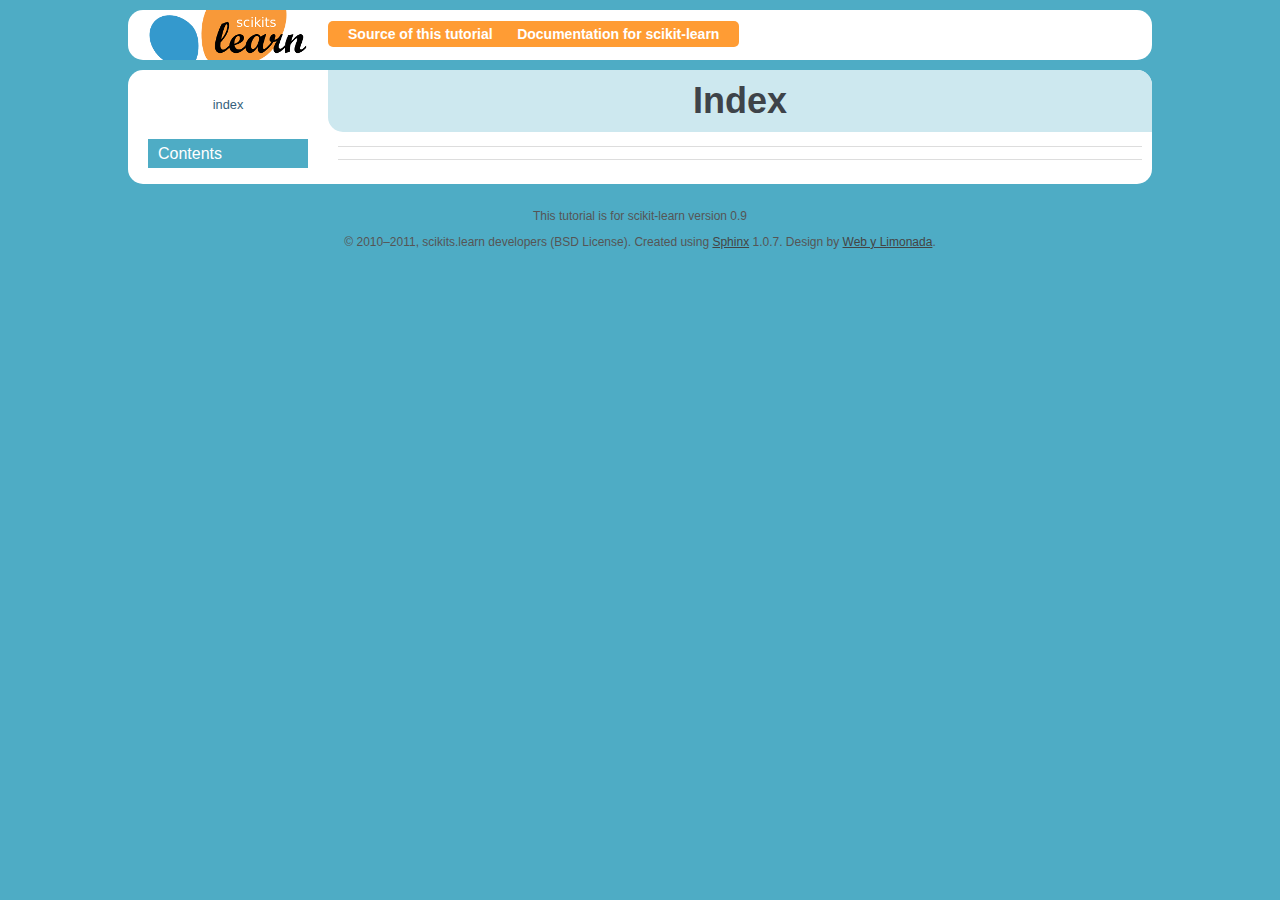
<file: tutorial/_build/html/genindex.html>
<!DOCTYPE html PUBLIC "-//W3C//DTD XHTML 1.0 Transitional//EN"
  "http://www.w3.org/TR/xhtml1/DTD/xhtml1-transitional.dtd">

<html xmlns="http://www.w3.org/1999/xhtml">
  <head>
    <meta http-equiv="Content-Type" content="text/html; charset=utf-8" />
    
    <title>Index &mdash; scikit-learn tutorial v0.9 documentation</title>
    <link rel="stylesheet" href="static/nature.css" type="text/css" />
    <link rel="stylesheet" href="static/pygments.css" type="text/css" />
    <script type="text/javascript">
      var DOCUMENTATION_OPTIONS = {
        URL_ROOT:    '',
        VERSION:     '0.9',
        COLLAPSE_INDEX: false,
        FILE_SUFFIX: '.html',
        HAS_SOURCE:  true
      };
    </script>
    <script type="text/javascript" src="static/jquery.js"></script>
    <script type="text/javascript" src="static/underscore.js"></script>
    <script type="text/javascript" src="static/doctools.js"></script>
    <link rel="shortcut icon" href="static/favicon.ico"/>
    <link rel="top" title="scikit-learn tutorial v0.9 documentation" href="index.html" /> 
  </head>
  <body>
    <div class="header-wrapper">
      <div class="header">
          <p class="logo"><a href="index.html">
            <img src="static/scikit-learn-logo-small.png" alt="Logo"/>
          </a>
          </p><div class="navbar">
          <ul>
            <li><a href="http://github.com/scikit-learn/scikit-learn-tutorial">Source of this tutorial</a></li>
            <li><a href="http://scikit-learn.sourceforge.net">Documentation for scikit-learn</a></li>
       </ul>


       </div> <!-- end navbar --></div>
    </div>

    <div class="content-wrapper">

    <!-- <div id="blue_tile"></div> -->

        <div class="sphinxsidebar">
        <div class="rel">
          <a href="#" title="General Index"
             accesskey="I">index</a>
        </div>
        

        <h3>Contents</h3>
         

      </div>

      <div class="content">
            
      <div class="documentwrapper">
        <div class="bodywrapper">
          <div class="body">
            

   <h1 id="index">Index</h1>

   <div class="genindex-jumpbox">
   
   </div>


          </div>
        </div>
      </div>
        <div class="clearer"></div>
      </div>
    </div>

    <div class="footer">
        <p style="text-align: center">This tutorial is for scikit-learn
        version 0.9<p>
        &copy; 2010–2011, scikits.learn developers (BSD License).
      Created using <a href="http://sphinx.pocoo.org/">Sphinx</a> 1.0.7. Design by <a href="http://webylimonada.com">Web y Limonada</a>.
    </div>
  </body>
</html>
</file>
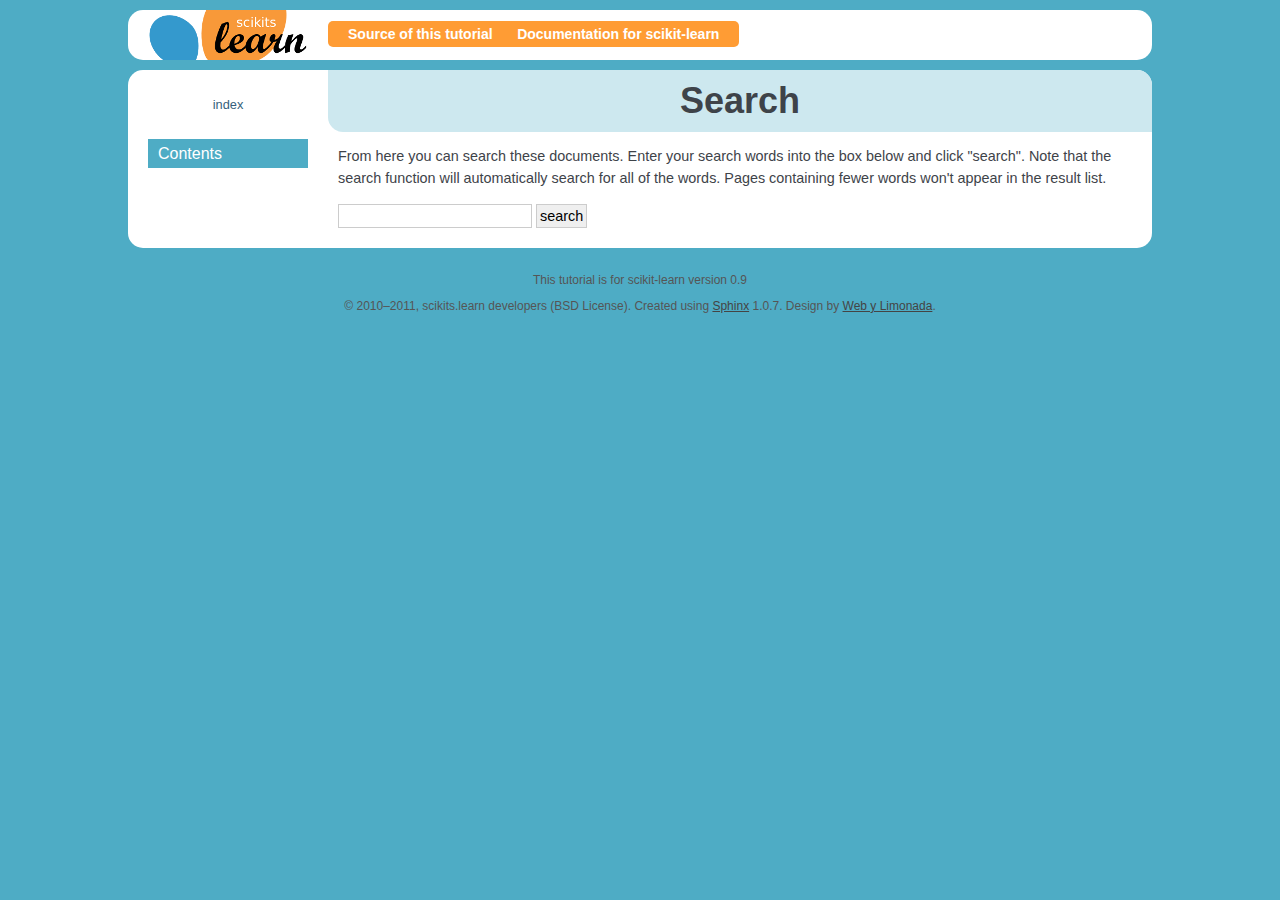
<file: tutorial/_build/html/search.html>
<!DOCTYPE html PUBLIC "-//W3C//DTD XHTML 1.0 Transitional//EN"
  "http://www.w3.org/TR/xhtml1/DTD/xhtml1-transitional.dtd">

<html xmlns="http://www.w3.org/1999/xhtml">
  <head>
    <meta http-equiv="Content-Type" content="text/html; charset=utf-8" />
    
    <title>Search &mdash; scikit-learn tutorial v0.9 documentation</title>
    <link rel="stylesheet" href="static/nature.css" type="text/css" />
    <link rel="stylesheet" href="static/pygments.css" type="text/css" />
    <script type="text/javascript">
      var DOCUMENTATION_OPTIONS = {
        URL_ROOT:    '',
        VERSION:     '0.9',
        COLLAPSE_INDEX: false,
        FILE_SUFFIX: '.html',
        HAS_SOURCE:  true
      };
    </script>
    <script type="text/javascript" src="static/jquery.js"></script>
    <script type="text/javascript" src="static/underscore.js"></script>
    <script type="text/javascript" src="static/doctools.js"></script>
    <script type="text/javascript" src="static/searchtools.js"></script>
    <link rel="shortcut icon" href="static/favicon.ico"/>
    <link rel="top" title="scikit-learn tutorial v0.9 documentation" href="index.html" />
  <script type="text/javascript">
    jQuery(function() { Search.loadIndex("searchindex.js"); });
  </script>
   

  </head>
  <body>
    <div class="header-wrapper">
      <div class="header">
          <p class="logo"><a href="index.html">
            <img src="static/scikit-learn-logo-small.png" alt="Logo"/>
          </a>
          </p><div class="navbar">
          <ul>
            <li><a href="http://github.com/scikit-learn/scikit-learn-tutorial">Source of this tutorial</a></li>
            <li><a href="http://scikit-learn.sourceforge.net">Documentation for scikit-learn</a></li>
       </ul>


       </div> <!-- end navbar --></div>
    </div>

    <div class="content-wrapper">

    <!-- <div id="blue_tile"></div> -->

        <div class="sphinxsidebar">
        <div class="rel">
          <a href="genindex.html" title="General Index"
             accesskey="I">index</a>
        </div>
        

        <h3>Contents</h3>
         

      </div>

      <div class="content">
            
      <div class="documentwrapper">
        <div class="bodywrapper">
          <div class="body">
            
  <h1 id="search-documentation">Search</h1>
  <div id="fallback" class="admonition warning">
  <script type="text/javascript">$('#fallback').hide();</script>
  <p>
    Please activate JavaScript to enable the search
    functionality.
  </p>
  </div>
  <p>
    From here you can search these documents. Enter your search
    words into the box below and click "search". Note that the search
    function will automatically search for all of the words. Pages
    containing fewer words won't appear in the result list.
  </p>
  <form action="" method="get">
    <input type="text" name="q" value="" />
    <input type="submit" value="search" />
    <span id="search-progress" style="padding-left: 10px"></span>
  </form>
  
  <div id="search-results">
  
  </div>

          </div>
        </div>
      </div>
        <div class="clearer"></div>
      </div>
    </div>

    <div class="footer">
        <p style="text-align: center">This tutorial is for scikit-learn
        version 0.9<p>
        &copy; 2010–2011, scikits.learn developers (BSD License).
      Created using <a href="http://sphinx.pocoo.org/">Sphinx</a> 1.0.7. Design by <a href="http://webylimonada.com">Web y Limonada</a>.
    </div>
  </body>
</html>
</file>
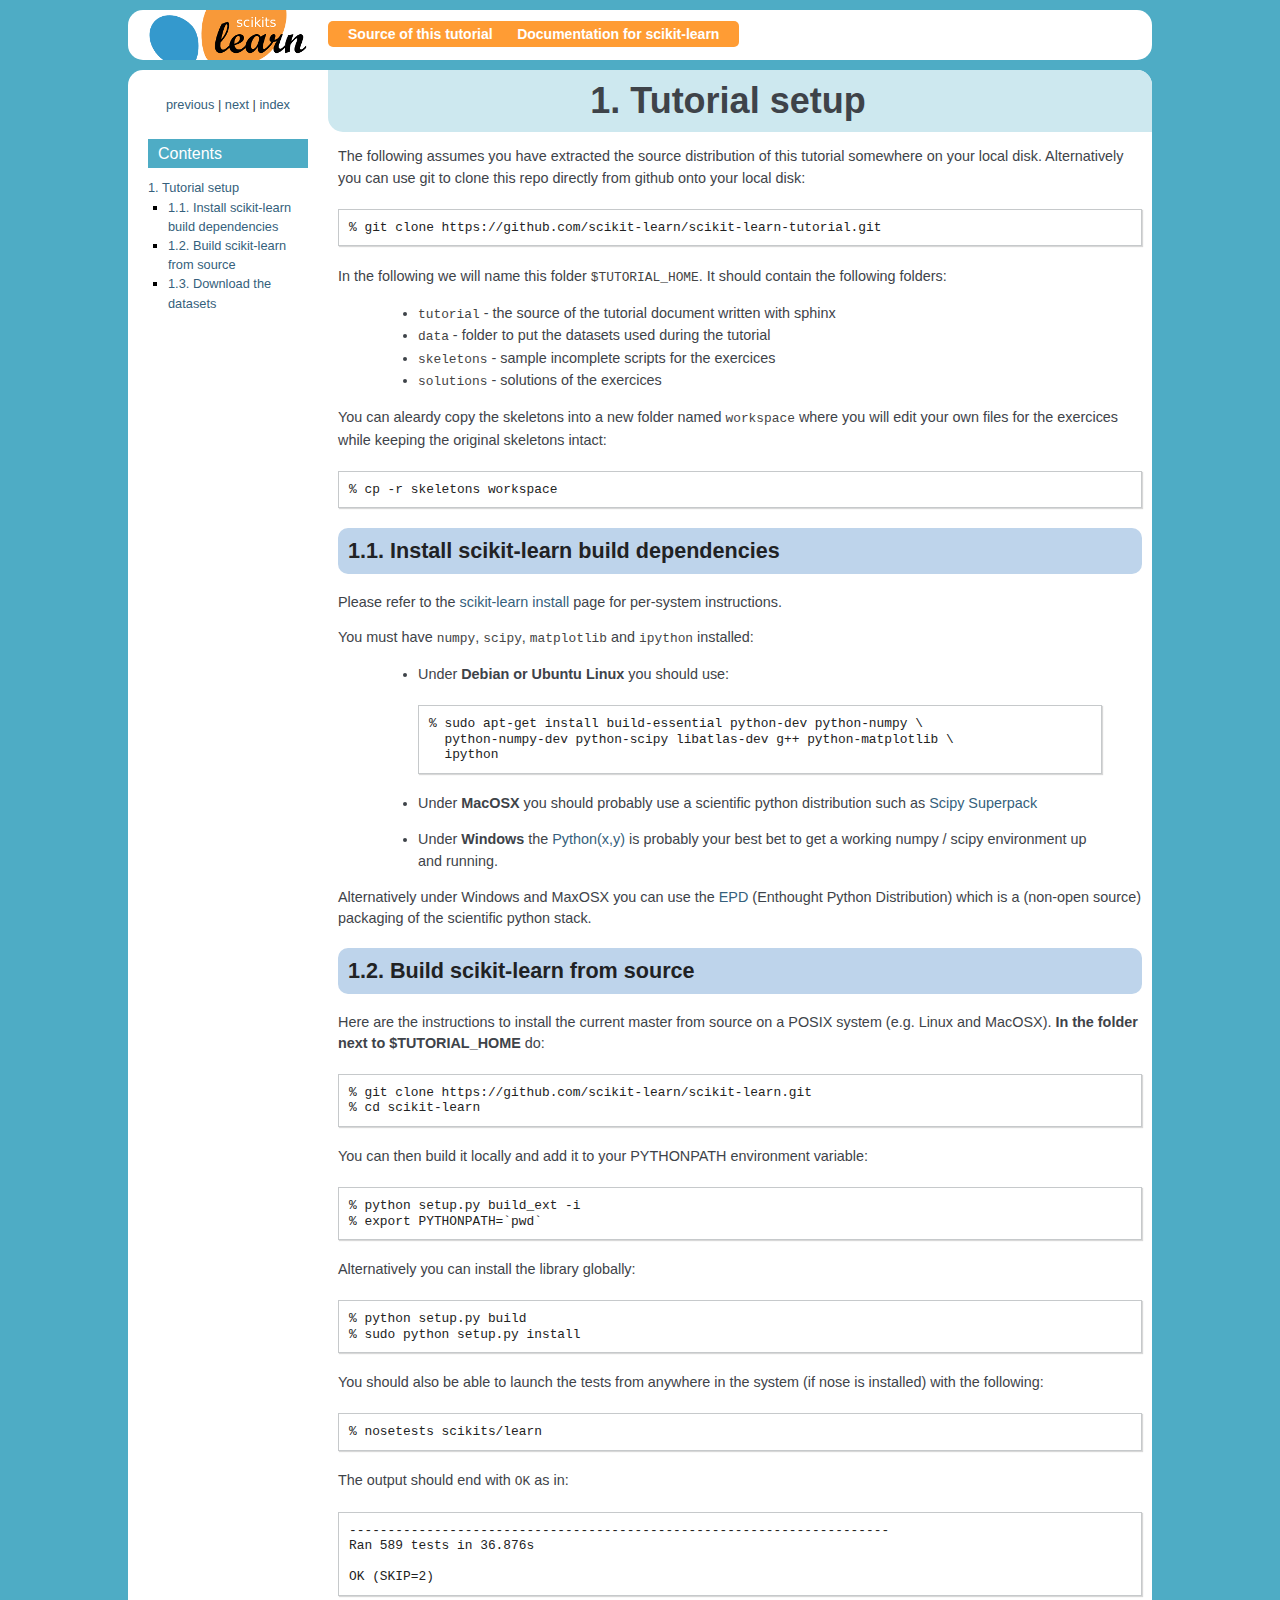
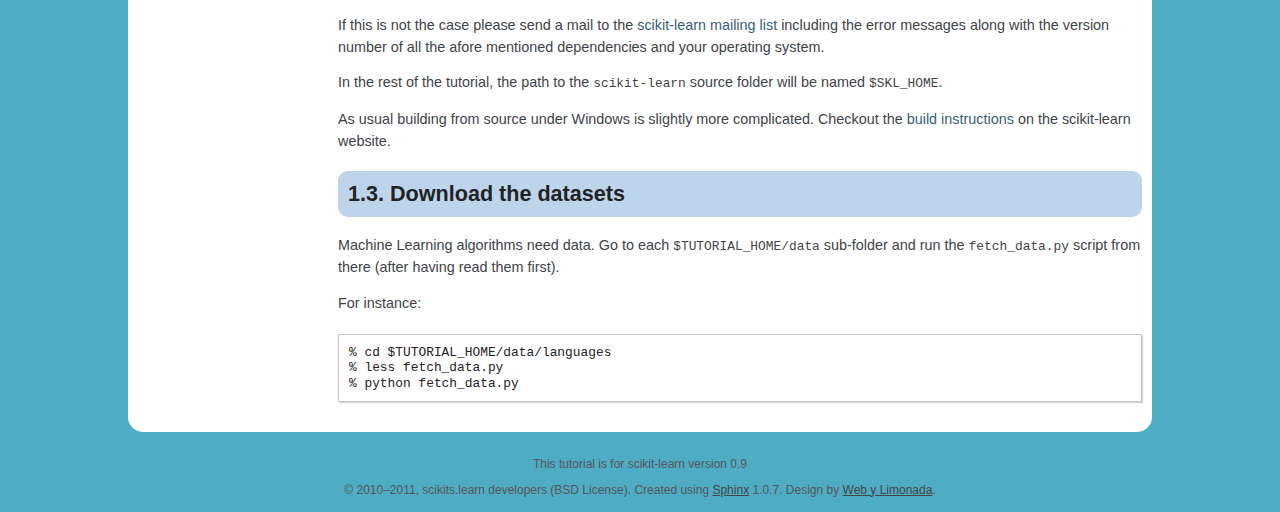
<file: tutorial/_build/html/setup.html>
<!DOCTYPE html PUBLIC "-//W3C//DTD XHTML 1.0 Transitional//EN"
  "http://www.w3.org/TR/xhtml1/DTD/xhtml1-transitional.dtd">

<html xmlns="http://www.w3.org/1999/xhtml">
  <head>
    <meta http-equiv="Content-Type" content="text/html; charset=utf-8" />
    
    <title>1. Tutorial setup &mdash; scikit-learn tutorial v0.9 documentation</title>
    <link rel="stylesheet" href="static/nature.css" type="text/css" />
    <link rel="stylesheet" href="static/pygments.css" type="text/css" />
    <script type="text/javascript">
      var DOCUMENTATION_OPTIONS = {
        URL_ROOT:    '',
        VERSION:     '0.9',
        COLLAPSE_INDEX: false,
        FILE_SUFFIX: '.html',
        HAS_SOURCE:  true
      };
    </script>
    <script type="text/javascript" src="static/jquery.js"></script>
    <script type="text/javascript" src="static/underscore.js"></script>
    <script type="text/javascript" src="static/doctools.js"></script>
    <link rel="shortcut icon" href="static/favicon.ico"/>
    <link rel="top" title="scikit-learn tutorial v0.9 documentation" href="index.html" />
    <link rel="next" title="2. Machine Learning 101" href="general_concepts.html" />
    <link rel="prev" title="&lt;no title&gt;" href="index.html" /> 
  </head>
  <body>
    <div class="header-wrapper">
      <div class="header">
          <p class="logo"><a href="index.html">
            <img src="static/scikit-learn-logo-small.png" alt="Logo"/>
          </a>
          </p><div class="navbar">
          <ul>
            <li><a href="http://github.com/scikit-learn/scikit-learn-tutorial">Source of this tutorial</a></li>
            <li><a href="http://scikit-learn.sourceforge.net">Documentation for scikit-learn</a></li>
       </ul>


       </div> <!-- end navbar --></div>
    </div>

    <div class="content-wrapper">

    <!-- <div id="blue_tile"></div> -->

        <div class="sphinxsidebar">
        <div class="rel">
          <a href="index.html" title="&lt;no title&gt;"
             accesskey="P">previous</a> |
          <a href="general_concepts.html" title="2. Machine Learning 101"
             accesskey="N">next</a> |
          <a href="genindex.html" title="General Index"
             accesskey="I">index</a>
        </div>
        

        <h3>Contents</h3>
         <ul>
<li><a class="reference internal" href="#">1. Tutorial setup</a><ul>
<li><a class="reference internal" href="#install-scikit-learn-build-dependencies">1.1. Install scikit-learn build dependencies</a></li>
<li><a class="reference internal" href="#build-scikit-learn-from-source">1.2. Build scikit-learn from source</a></li>
<li><a class="reference internal" href="#download-the-datasets">1.3. Download the datasets</a></li>
</ul>
</li>
</ul>


      </div>

      <div class="content">
            
      <div class="documentwrapper">
        <div class="bodywrapper">
          <div class="body">
            
  <div class="section" id="tutorial-setup">
<h1>1. Tutorial setup<a class="headerlink" href="#tutorial-setup" title="Permalink to this headline">¶</a></h1>
<p>The following assumes you have extracted the source distribution
of this tutorial somewhere on your local disk. Alternatively you
can use git to clone this repo directly from github onto your
local disk:</p>
<div class="highlight-python"><pre>% git clone https://github.com/scikit-learn/scikit-learn-tutorial.git</pre>
</div>
<p>In the following we will name this folder <tt class="docutils literal"><span class="pre">$TUTORIAL_HOME</span></tt>. It
should contain the following folders:</p>
<blockquote>
<div><ul class="simple">
<li><tt class="docutils literal"><span class="pre">tutorial</span></tt> - the source of the tutorial document written with sphinx</li>
<li><tt class="docutils literal"><span class="pre">data</span></tt> - folder to put the datasets used during the tutorial</li>
<li><tt class="docutils literal"><span class="pre">skeletons</span></tt> - sample incomplete scripts for the exercices</li>
<li><tt class="docutils literal"><span class="pre">solutions</span></tt> - solutions of the exercices</li>
</ul>
</div></blockquote>
<p>You can aleardy copy the skeletons into a new folder named <tt class="docutils literal"><span class="pre">workspace</span></tt>
where you will edit your own files for the exercices while keeping
the original skeletons intact:</p>
<div class="highlight-python"><pre>% cp -r skeletons workspace</pre>
</div>
<div class="section" id="install-scikit-learn-build-dependencies">
<h2>1.1. Install scikit-learn build dependencies<a class="headerlink" href="#install-scikit-learn-build-dependencies" title="Permalink to this headline">¶</a></h2>
<p>Please refer to the <a class="reference external" href="http://scikit-learn.sourceforge.net/install.html">scikit-learn install</a> page for per-system
instructions.</p>
<p>You must have <tt class="docutils literal"><span class="pre">numpy</span></tt>, <tt class="docutils literal"><span class="pre">scipy</span></tt>, <tt class="docutils literal"><span class="pre">matplotlib</span></tt> and <tt class="docutils literal"><span class="pre">ipython</span></tt>
installed:</p>
<blockquote>
<div><ul>
<li><p class="first">Under <strong>Debian or Ubuntu Linux</strong> you should use:</p>
<div class="highlight-python"><pre>% sudo apt-get install build-essential python-dev python-numpy \
  python-numpy-dev python-scipy libatlas-dev g++ python-matplotlib \
  ipython</pre>
</div>
</li>
<li><p class="first">Under <strong>MacOSX</strong> you should probably use a scientific python distribution
such as <a class="reference external" href="http://stronginference.com/scipy-superpack/">Scipy Superpack</a></p>
</li>
<li><p class="first">Under <strong>Windows</strong> the <a class="reference external" href="http://www.pythonxy.com/">Python(x,y)</a> is probably your best bet to get a
working numpy / scipy environment up and running.</p>
</li>
</ul>
</div></blockquote>
<p>Alternatively under Windows and MaxOSX you can use the <a class="reference external" href="https://www.enthought.com/products/epd.php">EPD</a> (Enthought
Python Distribution) which is a (non-open source) packaging of the
scientific python stack.</p>
</div>
<div class="section" id="build-scikit-learn-from-source">
<h2>1.2. Build scikit-learn from source<a class="headerlink" href="#build-scikit-learn-from-source" title="Permalink to this headline">¶</a></h2>
<p>Here are the instructions to install the current master from source
on a POSIX system (e.g. Linux and MacOSX). <strong>In the folder next to
$TUTORIAL_HOME</strong> do:</p>
<div class="highlight-python"><pre>% git clone https://github.com/scikit-learn/scikit-learn.git
% cd scikit-learn</pre>
</div>
<p>You can then build it locally and add it to your PYTHONPATH environment
variable:</p>
<div class="highlight-python"><pre>% python setup.py build_ext -i
% export PYTHONPATH=`pwd`</pre>
</div>
<p>Alternatively you can install the library globally:</p>
<div class="highlight-python"><pre>% python setup.py build
% sudo python setup.py install</pre>
</div>
<p>You should also be able to launch the tests from anywhere in the system
(if nose is installed) with the following:</p>
<div class="highlight-python"><pre>% nosetests scikits/learn</pre>
</div>
<p>The output should end with <tt class="docutils literal"><span class="pre">OK</span></tt> as in:</p>
<div class="highlight-python"><pre>----------------------------------------------------------------------
Ran 589 tests in 36.876s

OK (SKIP=2)</pre>
</div>
<p>If this is not the case please send a mail to the <a class="reference external" href="https://lists.sourceforge.net/lists/listinfo/scikit-learn-general">scikit-learn mailing list</a>
including the error messages along with the version number of all the afore
mentioned dependencies and your operating system.</p>
<p>In the rest of the tutorial, the path to the <tt class="docutils literal"><span class="pre">scikit-learn</span></tt> source
folder will be named <tt class="docutils literal"><span class="pre">$SKL_HOME</span></tt>.</p>
<p>As usual building from source under Windows is slightly more complicated.
Checkout the <a class="reference external" href="http://scikit-learn.sourceforge.net/dev/install.html#building-on-windows">build instructions</a> on the scikit-learn website.</p>
</div>
<div class="section" id="download-the-datasets">
<h2>1.3. Download the datasets<a class="headerlink" href="#download-the-datasets" title="Permalink to this headline">¶</a></h2>
<p>Machine Learning algorithms need data. Go to each <tt class="docutils literal"><span class="pre">$TUTORIAL_HOME/data</span></tt>
sub-folder and run the <tt class="docutils literal"><span class="pre">fetch_data.py</span></tt> script from there (after
having read them first).</p>
<p>For instance:</p>
<div class="highlight-python"><pre>% cd $TUTORIAL_HOME/data/languages
% less fetch_data.py
% python fetch_data.py</pre>
</div>
</div>
</div>


          </div>
        </div>
      </div>
        <div class="clearer"></div>
      </div>
    </div>

    <div class="footer">
        <p style="text-align: center">This tutorial is for scikit-learn
        version 0.9<p>
        &copy; 2010–2011, scikits.learn developers (BSD License).
      Created using <a href="http://sphinx.pocoo.org/">Sphinx</a> 1.0.7. Design by <a href="http://webylimonada.com">Web y Limonada</a>.
    </div>
  </body>
</html>
</file>
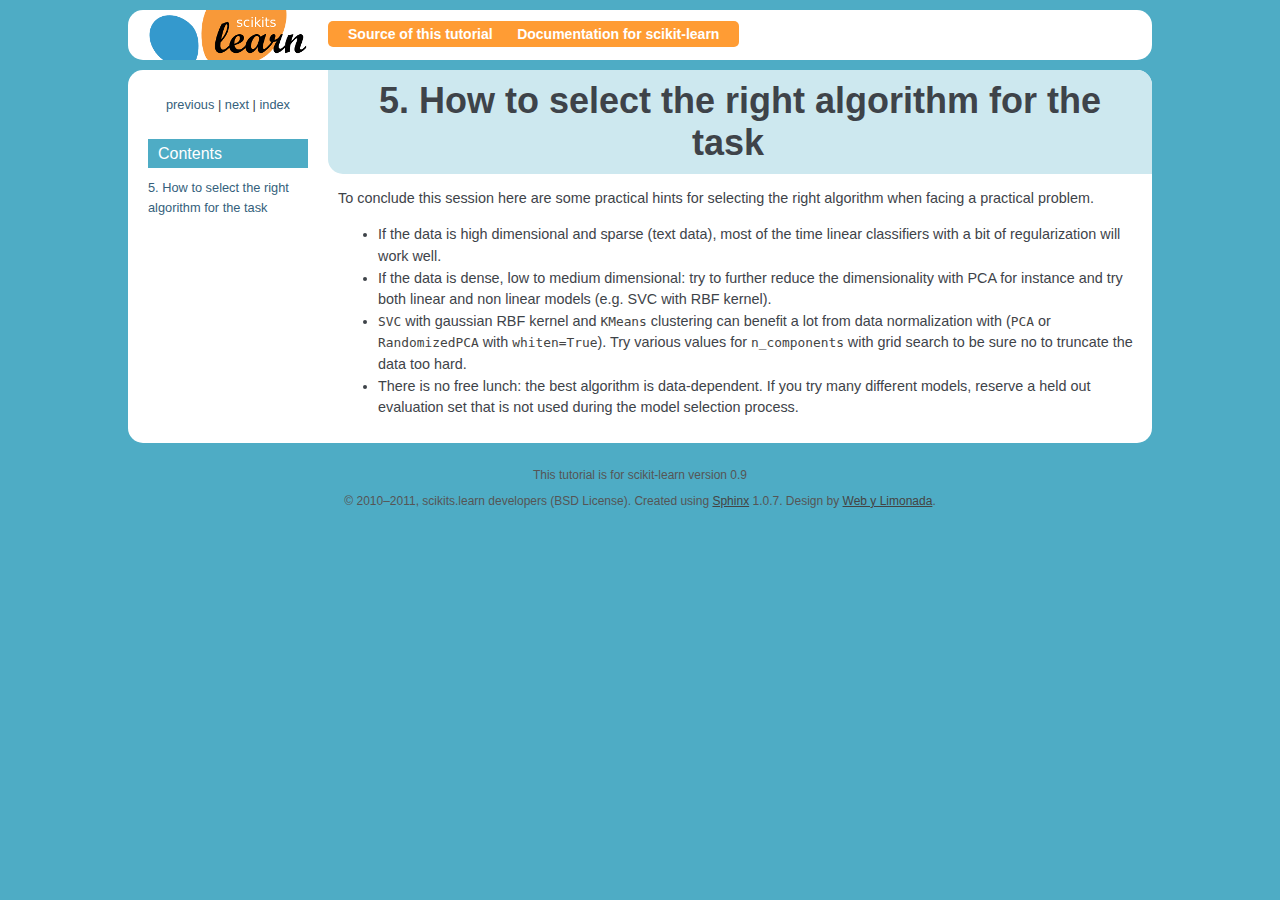
<file: tutorial/_build/html/which_algorithm.html>
<!DOCTYPE html PUBLIC "-//W3C//DTD XHTML 1.0 Transitional//EN"
  "http://www.w3.org/TR/xhtml1/DTD/xhtml1-transitional.dtd">

<html xmlns="http://www.w3.org/1999/xhtml">
  <head>
    <meta http-equiv="Content-Type" content="text/html; charset=utf-8" />
    
    <title>5. How to select the right algorithm for the task &mdash; scikit-learn tutorial v0.9 documentation</title>
    <link rel="stylesheet" href="static/nature.css" type="text/css" />
    <link rel="stylesheet" href="static/pygments.css" type="text/css" />
    <script type="text/javascript">
      var DOCUMENTATION_OPTIONS = {
        URL_ROOT:    '',
        VERSION:     '0.9',
        COLLAPSE_INDEX: false,
        FILE_SUFFIX: '.html',
        HAS_SOURCE:  true
      };
    </script>
    <script type="text/javascript" src="static/jquery.js"></script>
    <script type="text/javascript" src="static/underscore.js"></script>
    <script type="text/javascript" src="static/doctools.js"></script>
    <link rel="shortcut icon" href="static/favicon.ico"/>
    <link rel="top" title="scikit-learn tutorial v0.9 documentation" href="index.html" />
    <link rel="next" title="6. Finding help" href="finding_help.html" />
    <link rel="prev" title="4. Exercises" href="exercises.html" /> 
  </head>
  <body>
    <div class="header-wrapper">
      <div class="header">
          <p class="logo"><a href="index.html">
            <img src="static/scikit-learn-logo-small.png" alt="Logo"/>
          </a>
          </p><div class="navbar">
          <ul>
            <li><a href="http://github.com/scikit-learn/scikit-learn-tutorial">Source of this tutorial</a></li>
            <li><a href="http://scikit-learn.sourceforge.net">Documentation for scikit-learn</a></li>
       </ul>


       </div> <!-- end navbar --></div>
    </div>

    <div class="content-wrapper">

    <!-- <div id="blue_tile"></div> -->

        <div class="sphinxsidebar">
        <div class="rel">
          <a href="exercises.html" title="4. Exercises"
             accesskey="P">previous</a> |
          <a href="finding_help.html" title="6. Finding help"
             accesskey="N">next</a> |
          <a href="genindex.html" title="General Index"
             accesskey="I">index</a>
        </div>
        

        <h3>Contents</h3>
         <ul>
<li><a class="reference internal" href="#">5. How to select the right algorithm for the task</a></li>
</ul>


      </div>

      <div class="content">
            
      <div class="documentwrapper">
        <div class="bodywrapper">
          <div class="body">
            
  <div class="section" id="how-to-select-the-right-algorithm-for-the-task">
<h1>5. How to select the right algorithm for the task<a class="headerlink" href="#how-to-select-the-right-algorithm-for-the-task" title="Permalink to this headline">¶</a></h1>
<p>To conclude this session here are some practical hints for selecting
the right algorithm when facing a practical problem.</p>
<ul class="simple">
<li>If the data is high dimensional and sparse (text data), most of the time
linear classifiers with a bit of regularization will work well.</li>
<li>If the data is dense, low to medium dimensional: try to further reduce the
dimensionality with PCA for instance and try both linear and non linear
models (e.g. SVC with RBF kernel).</li>
<li><tt class="docutils literal"><span class="pre">SVC</span></tt> with gaussian RBF kernel and <tt class="docutils literal"><span class="pre">KMeans</span></tt> clustering can
benefit a lot from data normalization with (<tt class="docutils literal"><span class="pre">PCA</span></tt> or <tt class="docutils literal"><span class="pre">RandomizedPCA</span></tt>
with <tt class="docutils literal"><span class="pre">whiten=True</span></tt>). Try various values for <tt class="docutils literal"><span class="pre">n_components</span></tt> with grid
search to be sure no to truncate the data too hard.</li>
<li>There is no free lunch: the best algorithm is data-dependent. If
you try many different models, reserve a held out evaluation set
that is not used during the model selection process.</li>
</ul>
</div>


          </div>
        </div>
      </div>
        <div class="clearer"></div>
      </div>
    </div>

    <div class="footer">
        <p style="text-align: center">This tutorial is for scikit-learn
        version 0.9<p>
        &copy; 2010–2011, scikits.learn developers (BSD License).
      Created using <a href="http://sphinx.pocoo.org/">Sphinx</a> 1.0.7. Design by <a href="http://webylimonada.com">Web y Limonada</a>.
    </div>
  </body>
</html>
</file>
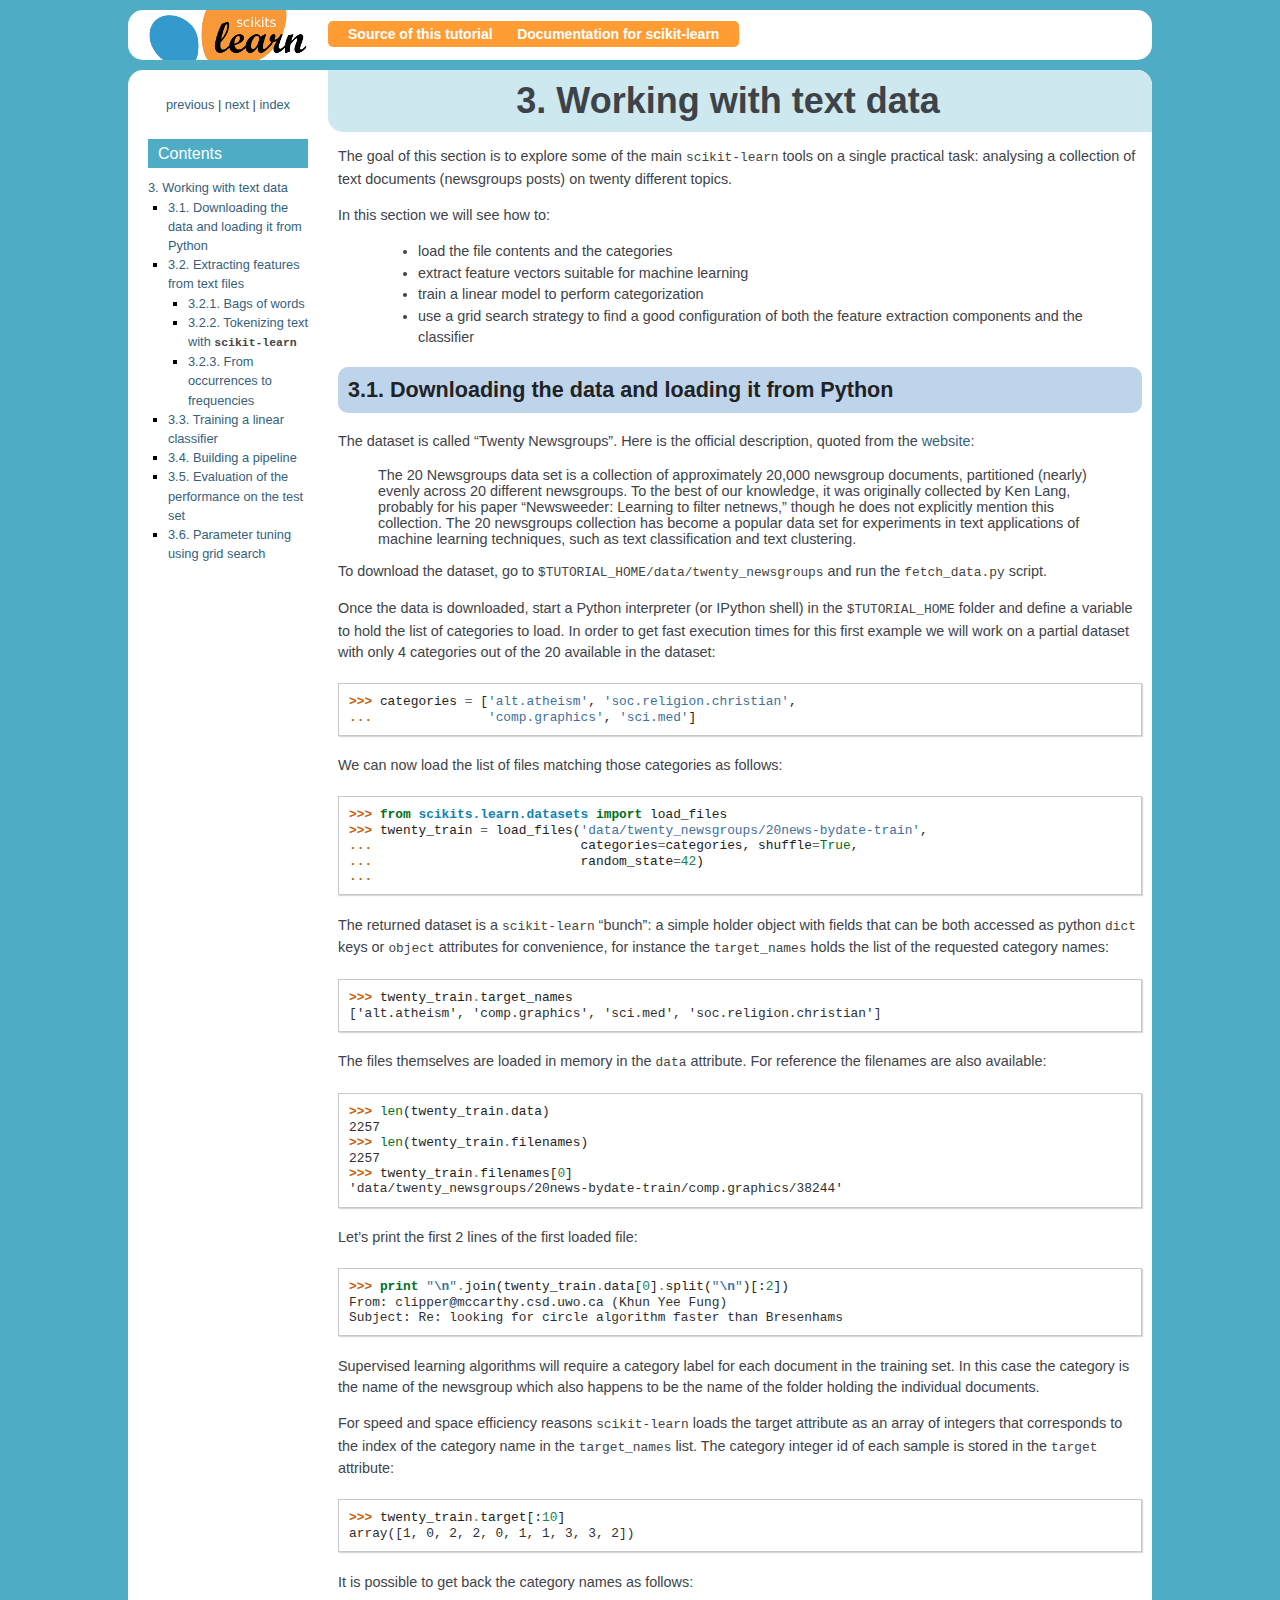
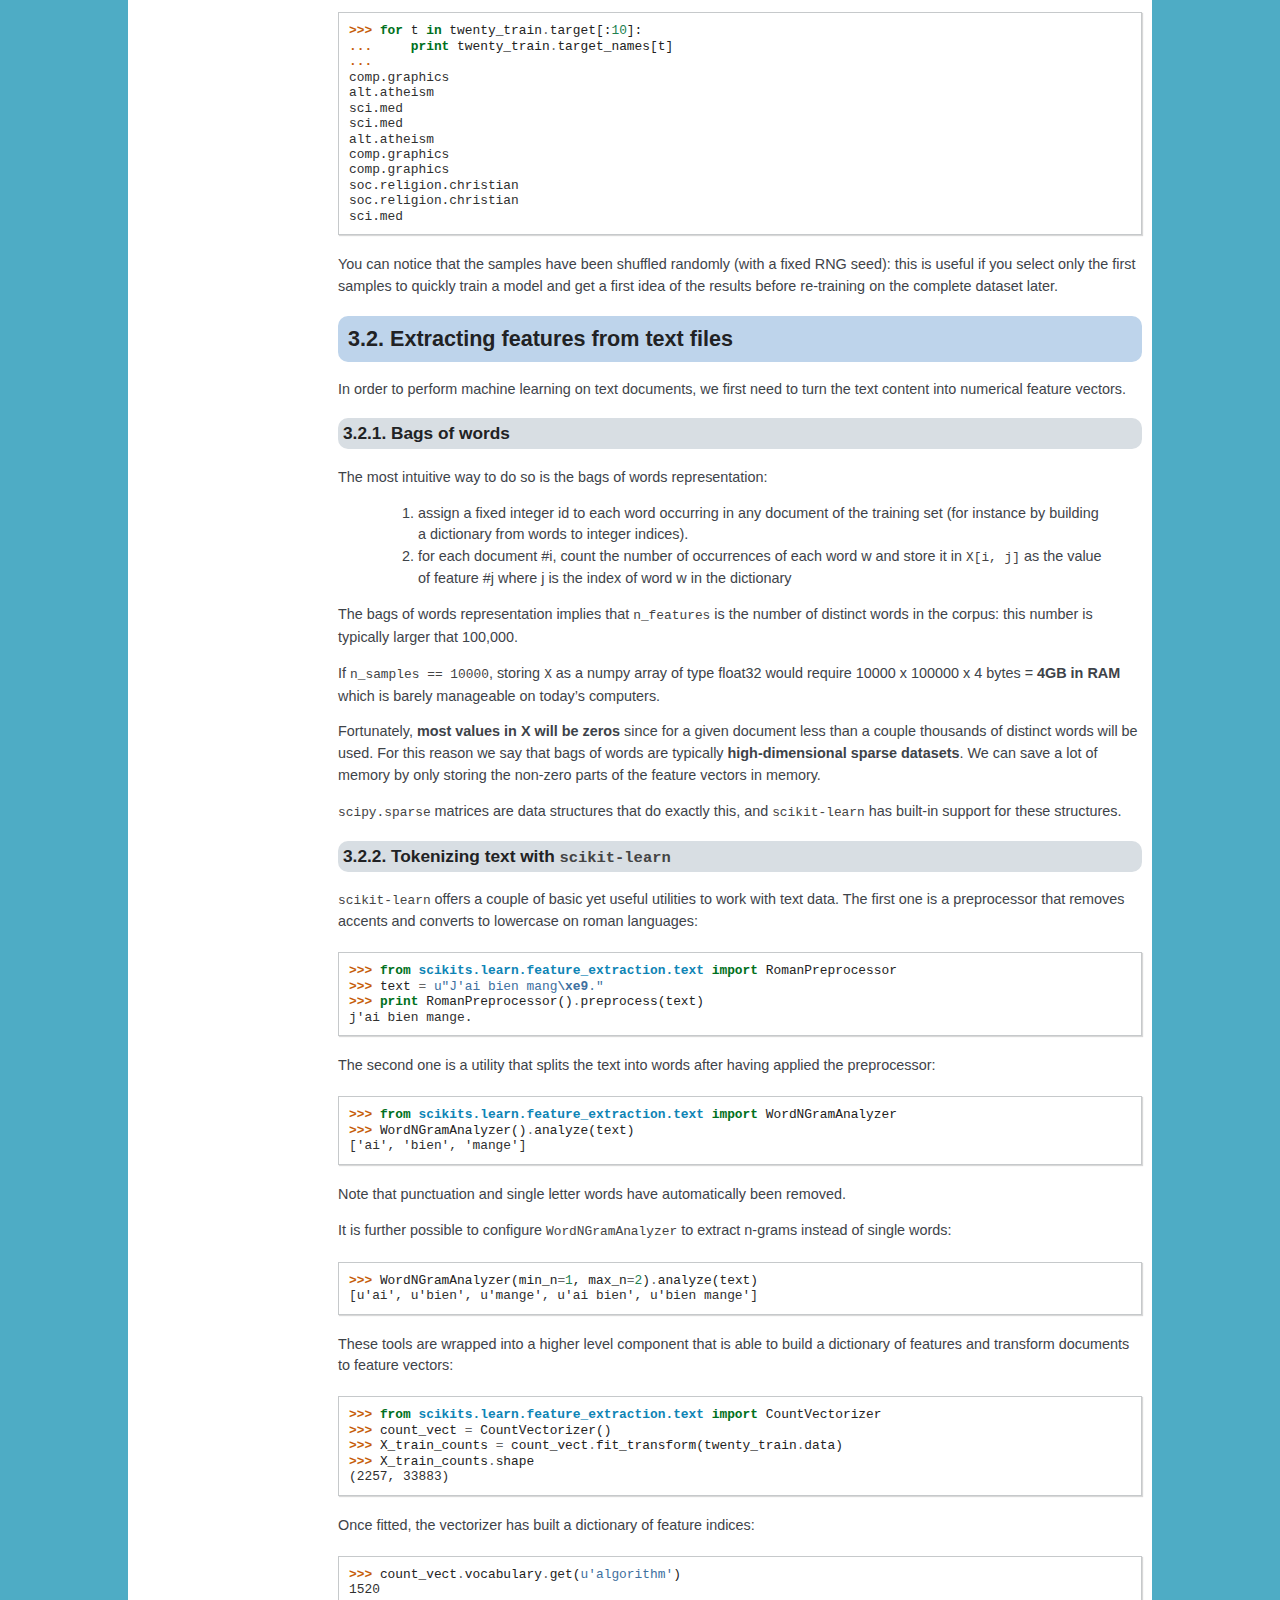
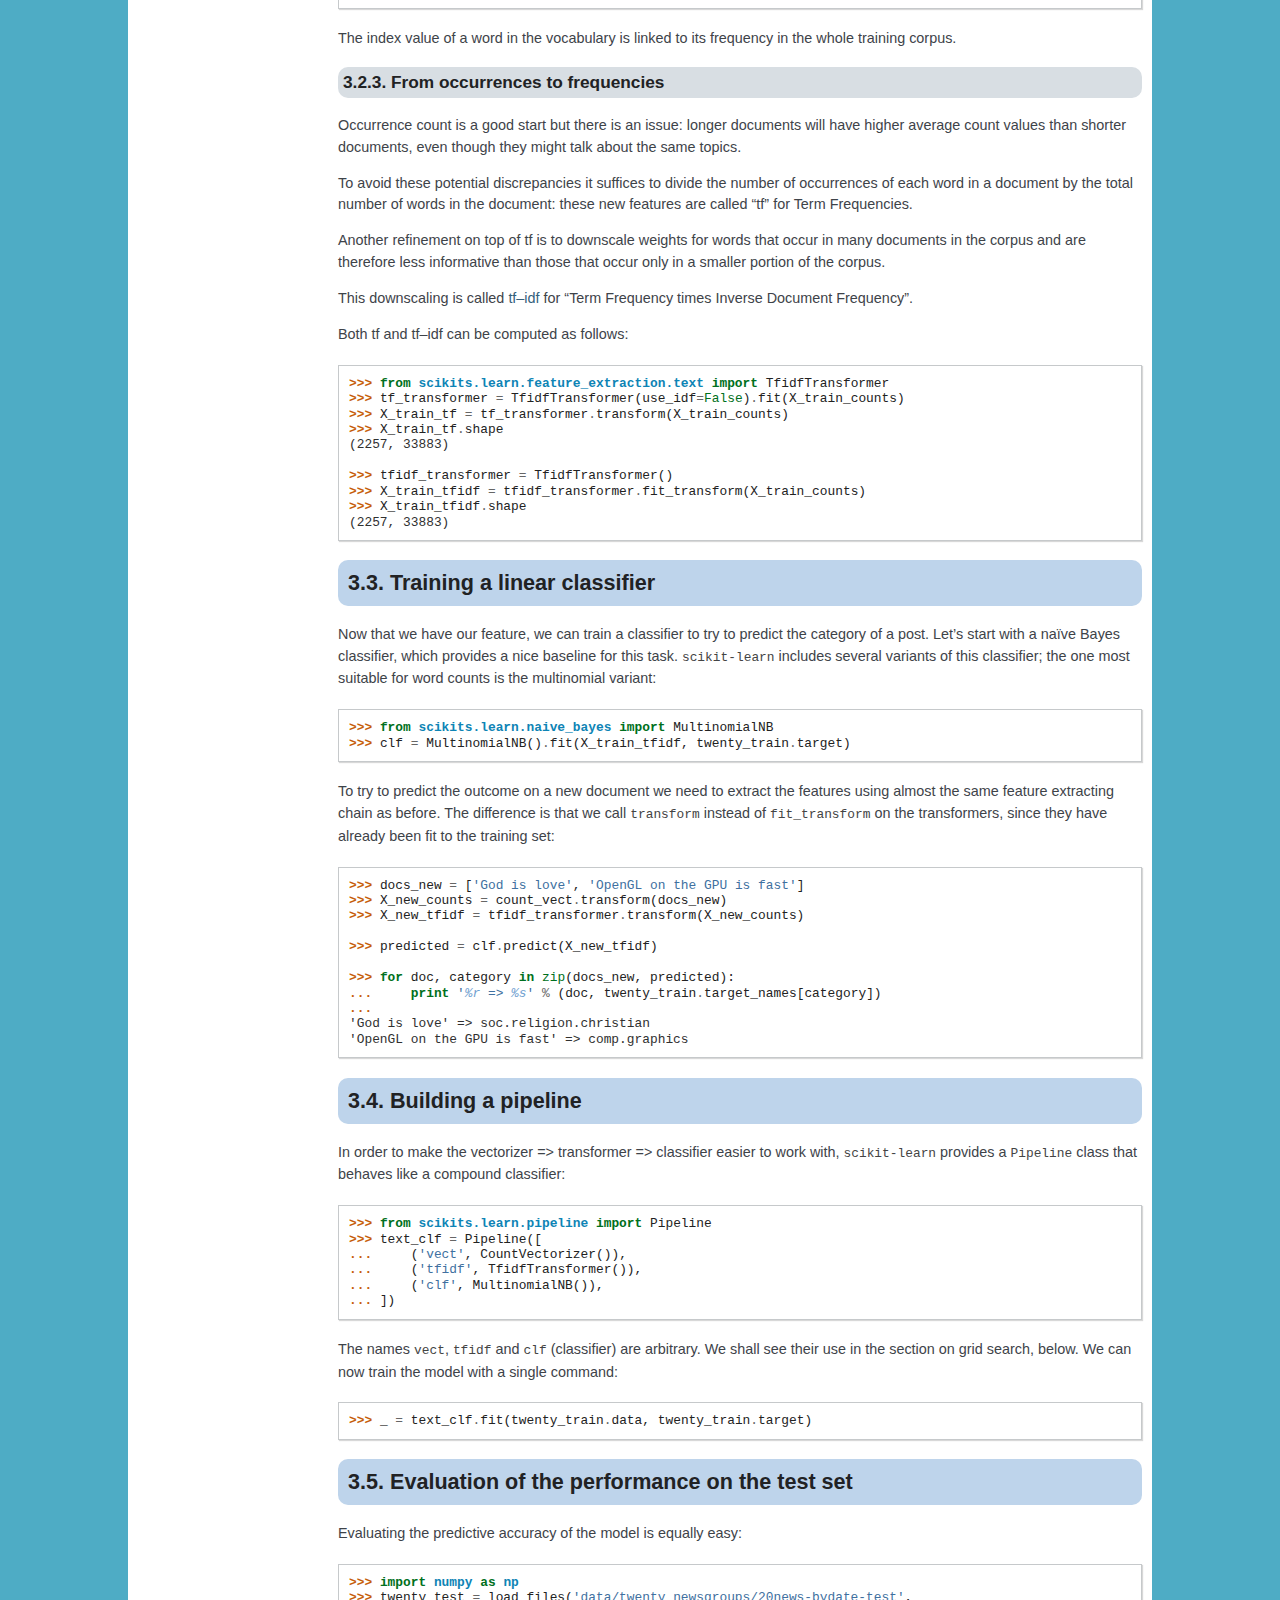
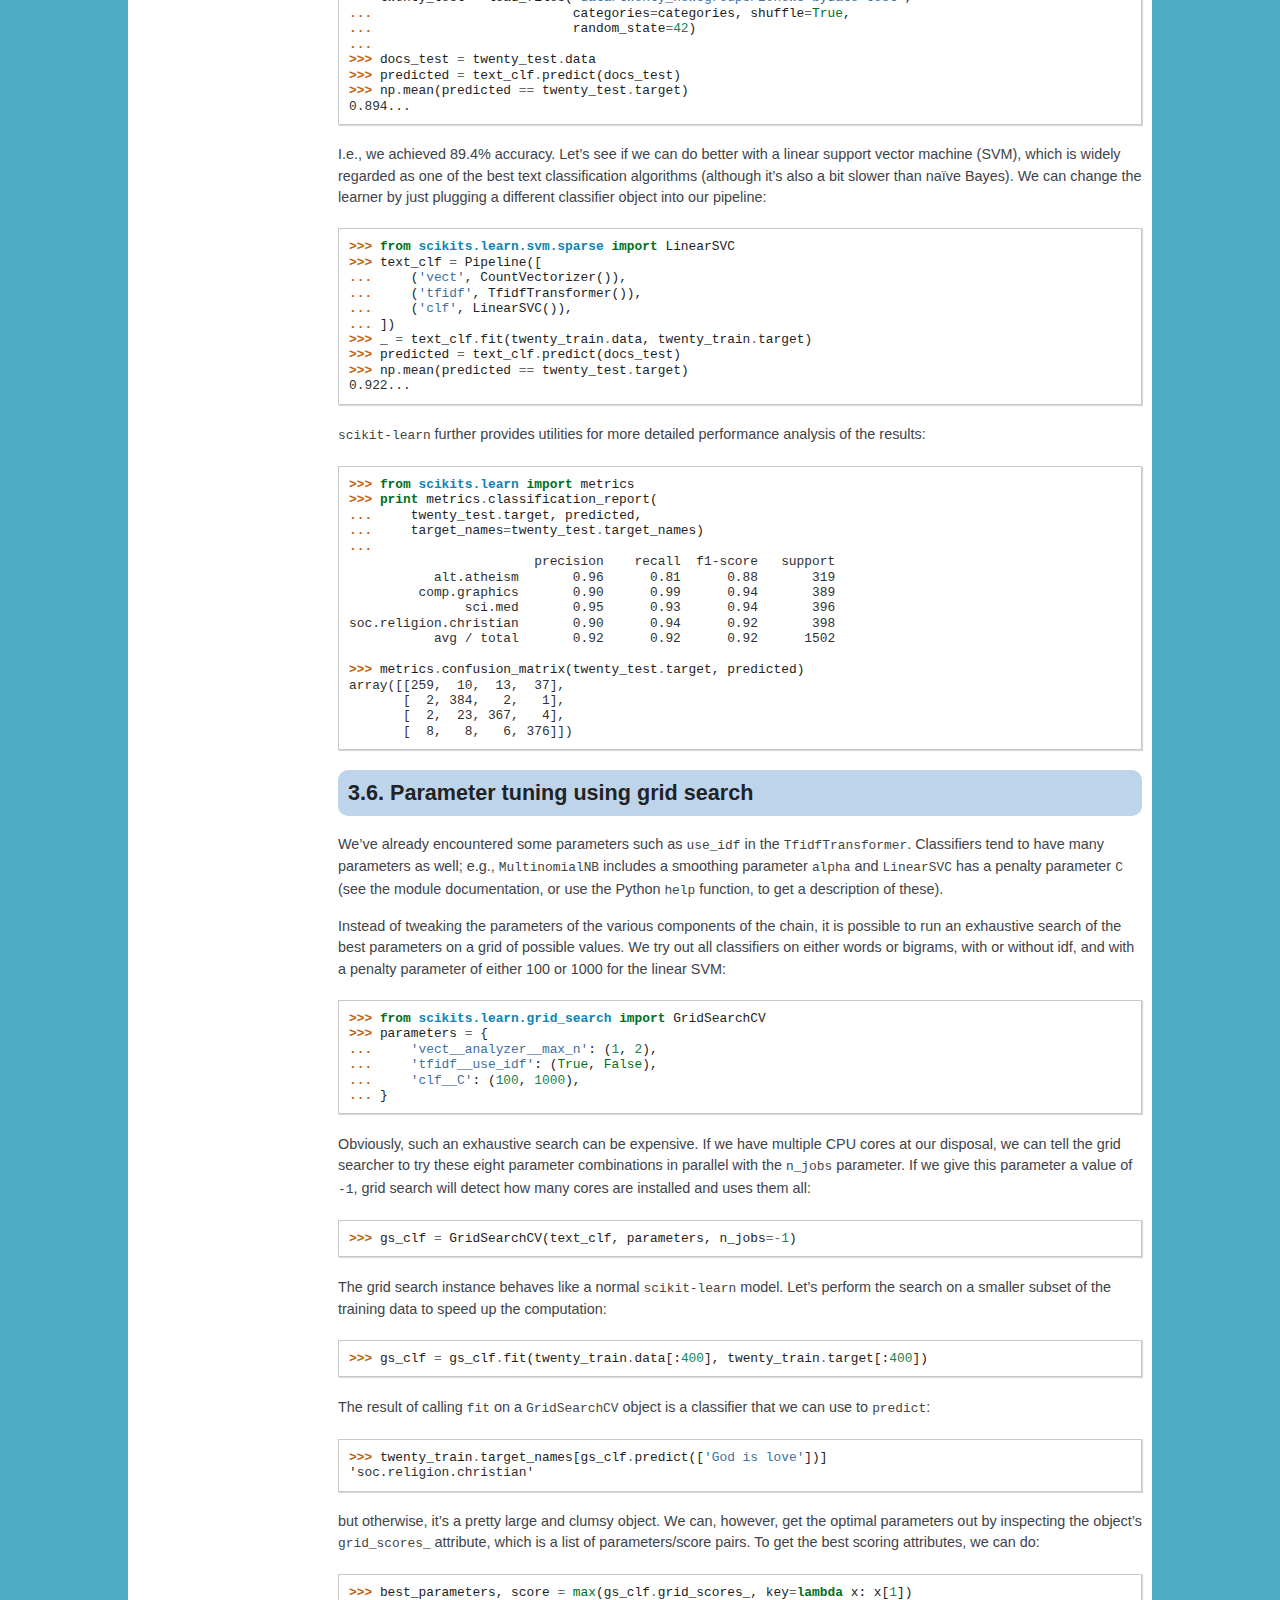
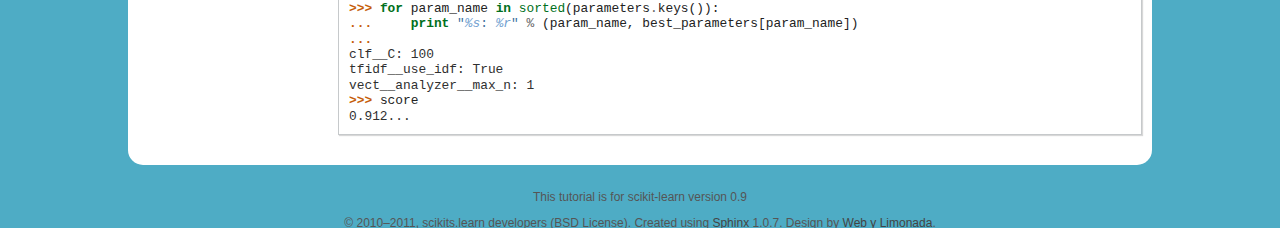
<file: tutorial/_build/html/working_with_text_data.html>
<!DOCTYPE html PUBLIC "-//W3C//DTD XHTML 1.0 Transitional//EN"
  "http://www.w3.org/TR/xhtml1/DTD/xhtml1-transitional.dtd">

<html xmlns="http://www.w3.org/1999/xhtml">
  <head>
    <meta http-equiv="Content-Type" content="text/html; charset=utf-8" />
    
    <title>3. Working with text data &mdash; scikit-learn tutorial v0.9 documentation</title>
    <link rel="stylesheet" href="static/nature.css" type="text/css" />
    <link rel="stylesheet" href="static/pygments.css" type="text/css" />
    <script type="text/javascript">
      var DOCUMENTATION_OPTIONS = {
        URL_ROOT:    '',
        VERSION:     '0.9',
        COLLAPSE_INDEX: false,
        FILE_SUFFIX: '.html',
        HAS_SOURCE:  true
      };
    </script>
    <script type="text/javascript" src="static/jquery.js"></script>
    <script type="text/javascript" src="static/underscore.js"></script>
    <script type="text/javascript" src="static/doctools.js"></script>
    <link rel="shortcut icon" href="static/favicon.ico"/>
    <link rel="top" title="scikit-learn tutorial v0.9 documentation" href="index.html" />
    <link rel="next" title="4. Exercises" href="exercises.html" />
    <link rel="prev" title="2. Machine Learning 101" href="general_concepts.html" /> 
  </head>
  <body>
    <div class="header-wrapper">
      <div class="header">
          <p class="logo"><a href="index.html">
            <img src="static/scikit-learn-logo-small.png" alt="Logo"/>
          </a>
          </p><div class="navbar">
          <ul>
            <li><a href="http://github.com/scikit-learn/scikit-learn-tutorial">Source of this tutorial</a></li>
            <li><a href="http://scikit-learn.sourceforge.net">Documentation for scikit-learn</a></li>
       </ul>


       </div> <!-- end navbar --></div>
    </div>

    <div class="content-wrapper">

    <!-- <div id="blue_tile"></div> -->

        <div class="sphinxsidebar">
        <div class="rel">
          <a href="general_concepts.html" title="2. Machine Learning 101"
             accesskey="P">previous</a> |
          <a href="exercises.html" title="4. Exercises"
             accesskey="N">next</a> |
          <a href="genindex.html" title="General Index"
             accesskey="I">index</a>
        </div>
        

        <h3>Contents</h3>
         <ul>
<li><a class="reference internal" href="#">3. Working with text data</a><ul>
<li><a class="reference internal" href="#downloading-the-data-and-loading-it-from-python">3.1. Downloading the data and loading it from Python</a></li>
<li><a class="reference internal" href="#extracting-features-from-text-files">3.2. Extracting features from text files</a><ul>
<li><a class="reference internal" href="#bags-of-words">3.2.1. Bags of words</a></li>
<li><a class="reference internal" href="#tokenizing-text-with-scikit-learn">3.2.2. Tokenizing text with <tt class="docutils literal"><span class="pre">scikit-learn</span></tt></a></li>
<li><a class="reference internal" href="#from-occurrences-to-frequencies">3.2.3. From occurrences to frequencies</a></li>
</ul>
</li>
<li><a class="reference internal" href="#training-a-linear-classifier">3.3. Training a linear classifier</a></li>
<li><a class="reference internal" href="#building-a-pipeline">3.4. Building a pipeline</a></li>
<li><a class="reference internal" href="#evaluation-of-the-performance-on-the-test-set">3.5. Evaluation of the performance on the test set</a></li>
<li><a class="reference internal" href="#parameter-tuning-using-grid-search">3.6. Parameter tuning using grid search</a></li>
</ul>
</li>
</ul>


      </div>

      <div class="content">
            
      <div class="documentwrapper">
        <div class="bodywrapper">
          <div class="body">
            
  <div class="section" id="working-with-text-data">
<h1>3. Working with text data<a class="headerlink" href="#working-with-text-data" title="Permalink to this headline">¶</a></h1>
<p>The goal of this section is to explore some of the main <tt class="docutils literal"><span class="pre">scikit-learn</span></tt>
tools on a single practical task: analysing a collection of text
documents (newsgroups posts) on twenty different topics.</p>
<p>In this section we will see how to:</p>
<blockquote>
<div><ul class="simple">
<li>load the file contents and the categories</li>
<li>extract feature vectors suitable for machine learning</li>
<li>train a linear model to perform categorization</li>
<li>use a grid search strategy to find a good configuration of both
the feature extraction components and the classifier</li>
</ul>
</div></blockquote>
<div class="section" id="downloading-the-data-and-loading-it-from-python">
<h2>3.1. Downloading the data and loading it from Python<a class="headerlink" href="#downloading-the-data-and-loading-it-from-python" title="Permalink to this headline">¶</a></h2>
<p>The dataset is called &#8220;Twenty Newsgroups&#8221;. Here is the official
description, quoted from the <a class="reference external" href="http://people.csail.mit.edu/jrennie/20Newsgroups/">website</a>:</p>
<blockquote>
<div>The 20 Newsgroups data set is a collection of approximately 20,000
newsgroup documents, partitioned (nearly) evenly across 20 different
newsgroups. To the best of our knowledge, it was originally collected
by Ken Lang, probably for his paper &#8220;Newsweeder: Learning to filter
netnews,&#8221; though he does not explicitly mention this collection.
The 20 newsgroups collection has become a popular data set for
experiments in text applications of machine learning techniques,
such as text classification and text clustering.</div></blockquote>
<p>To download the dataset, go to <tt class="docutils literal"><span class="pre">$TUTORIAL_HOME/data/twenty_newsgroups</span></tt>
and run the <tt class="docutils literal"><span class="pre">fetch_data.py</span></tt> script.</p>
<p>Once the data is downloaded, start a Python interpreter (or IPython shell)
in the <tt class="docutils literal"><span class="pre">$TUTORIAL_HOME</span></tt> folder and define a variable to hold the list
of categories to load. In order to get fast execution times for
this first example we will work on a partial dataset with only 4
categories out of the 20 available in the dataset:</p>
<div class="highlight-python"><div class="highlight"><pre><span class="gp">&gt;&gt;&gt; </span><span class="n">categories</span> <span class="o">=</span> <span class="p">[</span><span class="s">&#39;alt.atheism&#39;</span><span class="p">,</span> <span class="s">&#39;soc.religion.christian&#39;</span><span class="p">,</span>
<span class="gp">... </span>              <span class="s">&#39;comp.graphics&#39;</span><span class="p">,</span> <span class="s">&#39;sci.med&#39;</span><span class="p">]</span>
</pre></div>
</div>
<p>We can now load the list of files matching those categories as follows:</p>
<div class="highlight-python"><div class="highlight"><pre><span class="gp">&gt;&gt;&gt; </span><span class="kn">from</span> <span class="nn">scikits.learn.datasets</span> <span class="kn">import</span> <span class="n">load_files</span>
<span class="gp">&gt;&gt;&gt; </span><span class="n">twenty_train</span> <span class="o">=</span> <span class="n">load_files</span><span class="p">(</span><span class="s">&#39;data/twenty_newsgroups/20news-bydate-train&#39;</span><span class="p">,</span>
<span class="gp">... </span>                          <span class="n">categories</span><span class="o">=</span><span class="n">categories</span><span class="p">,</span> <span class="n">shuffle</span><span class="o">=</span><span class="bp">True</span><span class="p">,</span>
<span class="gp">... </span>                          <span class="n">random_state</span><span class="o">=</span><span class="mi">42</span><span class="p">)</span>
<span class="gp">...</span>
</pre></div>
</div>
<p>The returned dataset is a <tt class="docutils literal"><span class="pre">scikit-learn</span></tt> &#8220;bunch&#8221;: a simple holder
object with fields that can be both accessed as python <tt class="docutils literal"><span class="pre">dict</span></tt>
keys or <tt class="docutils literal"><span class="pre">object</span></tt> attributes for convenience, for instance the
<tt class="docutils literal"><span class="pre">target_names</span></tt> holds the list of the requested category names:</p>
<div class="highlight-python"><div class="highlight"><pre><span class="gp">&gt;&gt;&gt; </span><span class="n">twenty_train</span><span class="o">.</span><span class="n">target_names</span>
<span class="go">[&#39;alt.atheism&#39;, &#39;comp.graphics&#39;, &#39;sci.med&#39;, &#39;soc.religion.christian&#39;]</span>
</pre></div>
</div>
<p>The files themselves are loaded in memory in the <tt class="docutils literal"><span class="pre">data</span></tt> attribute. For
reference the filenames are also available:</p>
<div class="highlight-python"><div class="highlight"><pre><span class="gp">&gt;&gt;&gt; </span><span class="nb">len</span><span class="p">(</span><span class="n">twenty_train</span><span class="o">.</span><span class="n">data</span><span class="p">)</span>
<span class="go">2257</span>
<span class="gp">&gt;&gt;&gt; </span><span class="nb">len</span><span class="p">(</span><span class="n">twenty_train</span><span class="o">.</span><span class="n">filenames</span><span class="p">)</span>
<span class="go">2257</span>
<span class="gp">&gt;&gt;&gt; </span><span class="n">twenty_train</span><span class="o">.</span><span class="n">filenames</span><span class="p">[</span><span class="mi">0</span><span class="p">]</span>
<span class="go">&#39;data/twenty_newsgroups/20news-bydate-train/comp.graphics/38244&#39;</span>
</pre></div>
</div>
<p>Let&#8217;s print the first 2 lines of the first loaded file:</p>
<div class="highlight-python"><div class="highlight"><pre><span class="gp">&gt;&gt;&gt; </span><span class="k">print</span> <span class="s">&quot;</span><span class="se">\n</span><span class="s">&quot;</span><span class="o">.</span><span class="n">join</span><span class="p">(</span><span class="n">twenty_train</span><span class="o">.</span><span class="n">data</span><span class="p">[</span><span class="mi">0</span><span class="p">]</span><span class="o">.</span><span class="n">split</span><span class="p">(</span><span class="s">&quot;</span><span class="se">\n</span><span class="s">&quot;</span><span class="p">)[:</span><span class="mi">2</span><span class="p">])</span>
<span class="go">From: clipper@mccarthy.csd.uwo.ca (Khun Yee Fung)</span>
<span class="go">Subject: Re: looking for circle algorithm faster than Bresenhams</span>
</pre></div>
</div>
<p>Supervised learning algorithms will require a category label for each
document in the training set. In this case the category is the name of the
newsgroup which also happens to be the name of the folder holding the
individual documents.</p>
<p>For speed and space efficiency reasons <tt class="docutils literal"><span class="pre">scikit-learn</span></tt> loads the
target attribute as an array of integers that corresponds to the
index of the category name in the <tt class="docutils literal"><span class="pre">target_names</span></tt> list. The category
integer id of each sample is stored in the <tt class="docutils literal"><span class="pre">target</span></tt> attribute:</p>
<div class="highlight-python"><div class="highlight"><pre><span class="gp">&gt;&gt;&gt; </span><span class="n">twenty_train</span><span class="o">.</span><span class="n">target</span><span class="p">[:</span><span class="mi">10</span><span class="p">]</span>
<span class="go">array([1, 0, 2, 2, 0, 1, 1, 3, 3, 2])</span>
</pre></div>
</div>
<p>It is possible to get back the category names as follows:</p>
<div class="highlight-python"><div class="highlight"><pre><span class="gp">&gt;&gt;&gt; </span><span class="k">for</span> <span class="n">t</span> <span class="ow">in</span> <span class="n">twenty_train</span><span class="o">.</span><span class="n">target</span><span class="p">[:</span><span class="mi">10</span><span class="p">]:</span>
<span class="gp">... </span>    <span class="k">print</span> <span class="n">twenty_train</span><span class="o">.</span><span class="n">target_names</span><span class="p">[</span><span class="n">t</span><span class="p">]</span>
<span class="gp">...</span>
<span class="go">comp.graphics</span>
<span class="go">alt.atheism</span>
<span class="go">sci.med</span>
<span class="go">sci.med</span>
<span class="go">alt.atheism</span>
<span class="go">comp.graphics</span>
<span class="go">comp.graphics</span>
<span class="go">soc.religion.christian</span>
<span class="go">soc.religion.christian</span>
<span class="go">sci.med</span>
</pre></div>
</div>
<p>You can notice that the samples have been shuffled randomly (with
a fixed RNG seed): this is useful if you select only the first
samples to quickly train a model and get a first idea of the results
before re-training on the complete dataset later.</p>
</div>
<div class="section" id="extracting-features-from-text-files">
<h2>3.2. Extracting features from text files<a class="headerlink" href="#extracting-features-from-text-files" title="Permalink to this headline">¶</a></h2>
<p>In order to perform machine learning on text documents, we first need to
turn the text content into numerical feature vectors.</p>
<div class="section" id="bags-of-words">
<h3>3.2.1. Bags of words<a class="headerlink" href="#bags-of-words" title="Permalink to this headline">¶</a></h3>
<p>The most intuitive way to do so is the bags of words representation:</p>
<blockquote>
<div><ol class="arabic simple">
<li>assign a fixed integer id to each word occurring in any document
of the training set (for instance by building a dictionary
from words to integer indices).</li>
<li>for each document #i, count the number of occurrences of each
word w and store it in <tt class="docutils literal"><span class="pre">X[i,</span> <span class="pre">j]</span></tt> as the value of feature
#j where j is the index of word w in the dictionary</li>
</ol>
</div></blockquote>
<p>The bags of words representation implies that <tt class="docutils literal"><span class="pre">n_features</span></tt> is
the number of distinct words in the corpus: this number is typically
larger that 100,000.</p>
<p>If <tt class="docutils literal"><span class="pre">n_samples</span> <span class="pre">==</span> <span class="pre">10000</span></tt>, storing <tt class="docutils literal"><span class="pre">X</span></tt> as a numpy array of type
float32 would require 10000 x 100000 x 4 bytes = <strong>4GB in RAM</strong> which
is barely manageable on today&#8217;s computers.</p>
<p>Fortunately, <strong>most values in X will be zeros</strong> since for a given
document less than a couple thousands of distinct words will be
used. For this reason we say that bags of words are typically
<strong>high-dimensional sparse datasets</strong>. We can save a lot of memory by
only storing the non-zero parts of the feature vectors in memory.</p>
<p><tt class="docutils literal"><span class="pre">scipy.sparse</span></tt> matrices are data structures that do exactly this,
and <tt class="docutils literal"><span class="pre">scikit-learn</span></tt> has built-in support for these structures.</p>
</div>
<div class="section" id="tokenizing-text-with-scikit-learn">
<h3>3.2.2. Tokenizing text with <tt class="docutils literal"><span class="pre">scikit-learn</span></tt><a class="headerlink" href="#tokenizing-text-with-scikit-learn" title="Permalink to this headline">¶</a></h3>
<p><tt class="docutils literal"><span class="pre">scikit-learn</span></tt> offers a couple of basic yet useful utilities to
work with text data. The first one is a preprocessor that removes
accents and converts to lowercase on roman languages:</p>
<div class="highlight-python"><div class="highlight"><pre><span class="gp">&gt;&gt;&gt; </span><span class="kn">from</span> <span class="nn">scikits.learn.feature_extraction.text</span> <span class="kn">import</span> <span class="n">RomanPreprocessor</span>
<span class="gp">&gt;&gt;&gt; </span><span class="n">text</span> <span class="o">=</span> <span class="s">u&quot;J&#39;ai bien mang</span><span class="se">\xe9</span><span class="s">.&quot;</span>
<span class="gp">&gt;&gt;&gt; </span><span class="k">print</span> <span class="n">RomanPreprocessor</span><span class="p">()</span><span class="o">.</span><span class="n">preprocess</span><span class="p">(</span><span class="n">text</span><span class="p">)</span>
<span class="go">j&#39;ai bien mange.</span>
</pre></div>
</div>
<p>The second one is a utility that splits the text into words after
having applied the preprocessor:</p>
<div class="highlight-python"><div class="highlight"><pre><span class="gp">&gt;&gt;&gt; </span><span class="kn">from</span> <span class="nn">scikits.learn.feature_extraction.text</span> <span class="kn">import</span> <span class="n">WordNGramAnalyzer</span>
<span class="gp">&gt;&gt;&gt; </span><span class="n">WordNGramAnalyzer</span><span class="p">()</span><span class="o">.</span><span class="n">analyze</span><span class="p">(</span><span class="n">text</span><span class="p">)</span>
<span class="go">[&#39;ai&#39;, &#39;bien&#39;, &#39;mange&#39;]</span>
</pre></div>
</div>
<p>Note that punctuation and single letter words have automatically
been removed.</p>
<p>It is further possible to configure <tt class="docutils literal"><span class="pre">WordNGramAnalyzer</span></tt> to extract n-grams
instead of single words:</p>
<div class="highlight-python"><div class="highlight"><pre><span class="gp">&gt;&gt;&gt; </span><span class="n">WordNGramAnalyzer</span><span class="p">(</span><span class="n">min_n</span><span class="o">=</span><span class="mi">1</span><span class="p">,</span> <span class="n">max_n</span><span class="o">=</span><span class="mi">2</span><span class="p">)</span><span class="o">.</span><span class="n">analyze</span><span class="p">(</span><span class="n">text</span><span class="p">)</span>
<span class="go">[u&#39;ai&#39;, u&#39;bien&#39;, u&#39;mange&#39;, u&#39;ai bien&#39;, u&#39;bien mange&#39;]</span>
</pre></div>
</div>
<p>These tools are wrapped into a higher level component that is able to build a
dictionary of features and transform documents to feature vectors:</p>
<div class="highlight-python"><div class="highlight"><pre><span class="gp">&gt;&gt;&gt; </span><span class="kn">from</span> <span class="nn">scikits.learn.feature_extraction.text</span> <span class="kn">import</span> <span class="n">CountVectorizer</span>
<span class="gp">&gt;&gt;&gt; </span><span class="n">count_vect</span> <span class="o">=</span> <span class="n">CountVectorizer</span><span class="p">()</span>
<span class="gp">&gt;&gt;&gt; </span><span class="n">X_train_counts</span> <span class="o">=</span> <span class="n">count_vect</span><span class="o">.</span><span class="n">fit_transform</span><span class="p">(</span><span class="n">twenty_train</span><span class="o">.</span><span class="n">data</span><span class="p">)</span>
<span class="gp">&gt;&gt;&gt; </span><span class="n">X_train_counts</span><span class="o">.</span><span class="n">shape</span>
<span class="go">(2257, 33883)</span>
</pre></div>
</div>
<p>Once fitted, the vectorizer has built a dictionary of feature indices:</p>
<div class="highlight-python"><div class="highlight"><pre><span class="gp">&gt;&gt;&gt; </span><span class="n">count_vect</span><span class="o">.</span><span class="n">vocabulary</span><span class="o">.</span><span class="n">get</span><span class="p">(</span><span class="s">u&#39;algorithm&#39;</span><span class="p">)</span>
<span class="go">1520</span>
</pre></div>
</div>
<p>The index value of a word in the vocabulary is linked to its frequency
in the whole training corpus.</p>
</div>
<div class="section" id="from-occurrences-to-frequencies">
<h3>3.2.3. From occurrences to frequencies<a class="headerlink" href="#from-occurrences-to-frequencies" title="Permalink to this headline">¶</a></h3>
<p>Occurrence count is a good start but there is an issue: longer
documents will have higher average count values than shorter documents,
even though they might talk about the same topics.</p>
<p>To avoid these potential discrepancies it suffices to divide the
number of occurrences of each word in a document by the total number
of words in the document: these new features are called &#8220;tf&#8221; for Term
Frequencies.</p>
<p>Another refinement on top of tf is to downscale weights for words
that occur in many documents in the corpus and are therefore less
informative than those that occur only in a smaller portion of the
corpus.</p>
<p>This downscaling is called <a class="reference external" href="http://en.wikipedia.org/wiki/Tf–idf">tf–idf</a> for &#8220;Term Frequency times
Inverse Document Frequency&#8221;.</p>
<p>Both tf and tf–idf can be computed as follows:</p>
<div class="highlight-python"><div class="highlight"><pre><span class="gp">&gt;&gt;&gt; </span><span class="kn">from</span> <span class="nn">scikits.learn.feature_extraction.text</span> <span class="kn">import</span> <span class="n">TfidfTransformer</span>
<span class="gp">&gt;&gt;&gt; </span><span class="n">tf_transformer</span> <span class="o">=</span> <span class="n">TfidfTransformer</span><span class="p">(</span><span class="n">use_idf</span><span class="o">=</span><span class="bp">False</span><span class="p">)</span><span class="o">.</span><span class="n">fit</span><span class="p">(</span><span class="n">X_train_counts</span><span class="p">)</span>
<span class="gp">&gt;&gt;&gt; </span><span class="n">X_train_tf</span> <span class="o">=</span> <span class="n">tf_transformer</span><span class="o">.</span><span class="n">transform</span><span class="p">(</span><span class="n">X_train_counts</span><span class="p">)</span>
<span class="gp">&gt;&gt;&gt; </span><span class="n">X_train_tf</span><span class="o">.</span><span class="n">shape</span>
<span class="go">(2257, 33883)</span>

<span class="gp">&gt;&gt;&gt; </span><span class="n">tfidf_transformer</span> <span class="o">=</span> <span class="n">TfidfTransformer</span><span class="p">()</span>
<span class="gp">&gt;&gt;&gt; </span><span class="n">X_train_tfidf</span> <span class="o">=</span> <span class="n">tfidf_transformer</span><span class="o">.</span><span class="n">fit_transform</span><span class="p">(</span><span class="n">X_train_counts</span><span class="p">)</span>
<span class="gp">&gt;&gt;&gt; </span><span class="n">X_train_tfidf</span><span class="o">.</span><span class="n">shape</span>
<span class="go">(2257, 33883)</span>
</pre></div>
</div>
</div>
</div>
<div class="section" id="training-a-linear-classifier">
<h2>3.3. Training a linear classifier<a class="headerlink" href="#training-a-linear-classifier" title="Permalink to this headline">¶</a></h2>
<p>Now that we have our feature, we can train a classifier to try to predict
the category of a post. Let&#8217;s start with a naïve Bayes classifier, which
provides a nice baseline for this task. <tt class="docutils literal"><span class="pre">scikit-learn</span></tt> includes several
variants of this classifier; the one most suitable for word counts is the
multinomial variant:</p>
<div class="highlight-python"><div class="highlight"><pre><span class="gp">&gt;&gt;&gt; </span><span class="kn">from</span> <span class="nn">scikits.learn.naive_bayes</span> <span class="kn">import</span> <span class="n">MultinomialNB</span>
<span class="gp">&gt;&gt;&gt; </span><span class="n">clf</span> <span class="o">=</span> <span class="n">MultinomialNB</span><span class="p">()</span><span class="o">.</span><span class="n">fit</span><span class="p">(</span><span class="n">X_train_tfidf</span><span class="p">,</span> <span class="n">twenty_train</span><span class="o">.</span><span class="n">target</span><span class="p">)</span>
</pre></div>
</div>
<p>To try to predict the outcome on a new document we need to extract
the features using almost the same feature extracting chain as before.
The difference is that we call <tt class="docutils literal"><span class="pre">transform</span></tt> instead of <tt class="docutils literal"><span class="pre">fit_transform</span></tt>
on the transformers, since they have already been fit to the training set:</p>
<div class="highlight-python"><div class="highlight"><pre><span class="gp">&gt;&gt;&gt; </span><span class="n">docs_new</span> <span class="o">=</span> <span class="p">[</span><span class="s">&#39;God is love&#39;</span><span class="p">,</span> <span class="s">&#39;OpenGL on the GPU is fast&#39;</span><span class="p">]</span>
<span class="gp">&gt;&gt;&gt; </span><span class="n">X_new_counts</span> <span class="o">=</span> <span class="n">count_vect</span><span class="o">.</span><span class="n">transform</span><span class="p">(</span><span class="n">docs_new</span><span class="p">)</span>
<span class="gp">&gt;&gt;&gt; </span><span class="n">X_new_tfidf</span> <span class="o">=</span> <span class="n">tfidf_transformer</span><span class="o">.</span><span class="n">transform</span><span class="p">(</span><span class="n">X_new_counts</span><span class="p">)</span>

<span class="gp">&gt;&gt;&gt; </span><span class="n">predicted</span> <span class="o">=</span> <span class="n">clf</span><span class="o">.</span><span class="n">predict</span><span class="p">(</span><span class="n">X_new_tfidf</span><span class="p">)</span>

<span class="gp">&gt;&gt;&gt; </span><span class="k">for</span> <span class="n">doc</span><span class="p">,</span> <span class="n">category</span> <span class="ow">in</span> <span class="nb">zip</span><span class="p">(</span><span class="n">docs_new</span><span class="p">,</span> <span class="n">predicted</span><span class="p">):</span>
<span class="gp">... </span>    <span class="k">print</span> <span class="s">&#39;</span><span class="si">%r</span><span class="s"> =&gt; </span><span class="si">%s</span><span class="s">&#39;</span> <span class="o">%</span> <span class="p">(</span><span class="n">doc</span><span class="p">,</span> <span class="n">twenty_train</span><span class="o">.</span><span class="n">target_names</span><span class="p">[</span><span class="n">category</span><span class="p">])</span>
<span class="gp">...</span>
<span class="go">&#39;God is love&#39; =&gt; soc.religion.christian</span>
<span class="go">&#39;OpenGL on the GPU is fast&#39; =&gt; comp.graphics</span>
</pre></div>
</div>
</div>
<div class="section" id="building-a-pipeline">
<h2>3.4. Building a pipeline<a class="headerlink" href="#building-a-pipeline" title="Permalink to this headline">¶</a></h2>
<p>In order to make the vectorizer =&gt; transformer =&gt; classifier easier
to work with, <tt class="docutils literal"><span class="pre">scikit-learn</span></tt> provides a <tt class="docutils literal"><span class="pre">Pipeline</span></tt> class that behaves
like a compound classifier:</p>
<div class="highlight-python"><div class="highlight"><pre><span class="gp">&gt;&gt;&gt; </span><span class="kn">from</span> <span class="nn">scikits.learn.pipeline</span> <span class="kn">import</span> <span class="n">Pipeline</span>
<span class="gp">&gt;&gt;&gt; </span><span class="n">text_clf</span> <span class="o">=</span> <span class="n">Pipeline</span><span class="p">([</span>
<span class="gp">... </span>    <span class="p">(</span><span class="s">&#39;vect&#39;</span><span class="p">,</span> <span class="n">CountVectorizer</span><span class="p">()),</span>
<span class="gp">... </span>    <span class="p">(</span><span class="s">&#39;tfidf&#39;</span><span class="p">,</span> <span class="n">TfidfTransformer</span><span class="p">()),</span>
<span class="gp">... </span>    <span class="p">(</span><span class="s">&#39;clf&#39;</span><span class="p">,</span> <span class="n">MultinomialNB</span><span class="p">()),</span>
<span class="gp">... </span><span class="p">])</span>
</pre></div>
</div>
<p>The names <tt class="docutils literal"><span class="pre">vect</span></tt>, <tt class="docutils literal"><span class="pre">tfidf</span></tt> and <tt class="docutils literal"><span class="pre">clf</span></tt> (classifier) are arbitrary.
We shall see their use in the section on grid search, below.
We can now train the model with a single command:</p>
<div class="highlight-python"><div class="highlight"><pre><span class="gp">&gt;&gt;&gt; </span><span class="n">_</span> <span class="o">=</span> <span class="n">text_clf</span><span class="o">.</span><span class="n">fit</span><span class="p">(</span><span class="n">twenty_train</span><span class="o">.</span><span class="n">data</span><span class="p">,</span> <span class="n">twenty_train</span><span class="o">.</span><span class="n">target</span><span class="p">)</span>
</pre></div>
</div>
</div>
<div class="section" id="evaluation-of-the-performance-on-the-test-set">
<h2>3.5. Evaluation of the performance on the test set<a class="headerlink" href="#evaluation-of-the-performance-on-the-test-set" title="Permalink to this headline">¶</a></h2>
<p>Evaluating the predictive accuracy of the model is equally easy:</p>
<div class="highlight-python"><div class="highlight"><pre><span class="gp">&gt;&gt;&gt; </span><span class="kn">import</span> <span class="nn">numpy</span> <span class="kn">as</span> <span class="nn">np</span>
<span class="gp">&gt;&gt;&gt; </span><span class="n">twenty_test</span> <span class="o">=</span> <span class="n">load_files</span><span class="p">(</span><span class="s">&#39;data/twenty_newsgroups/20news-bydate-test&#39;</span><span class="p">,</span>
<span class="gp">... </span>                         <span class="n">categories</span><span class="o">=</span><span class="n">categories</span><span class="p">,</span> <span class="n">shuffle</span><span class="o">=</span><span class="bp">True</span><span class="p">,</span>
<span class="gp">... </span>                         <span class="n">random_state</span><span class="o">=</span><span class="mi">42</span><span class="p">)</span>
<span class="gp">...</span>
<span class="gp">&gt;&gt;&gt; </span><span class="n">docs_test</span> <span class="o">=</span> <span class="n">twenty_test</span><span class="o">.</span><span class="n">data</span>
<span class="gp">&gt;&gt;&gt; </span><span class="n">predicted</span> <span class="o">=</span> <span class="n">text_clf</span><span class="o">.</span><span class="n">predict</span><span class="p">(</span><span class="n">docs_test</span><span class="p">)</span>
<span class="gp">&gt;&gt;&gt; </span><span class="n">np</span><span class="o">.</span><span class="n">mean</span><span class="p">(</span><span class="n">predicted</span> <span class="o">==</span> <span class="n">twenty_test</span><span class="o">.</span><span class="n">target</span><span class="p">)</span>            
<span class="go">0.894...</span>
</pre></div>
</div>
<p>I.e., we achieved 89.4% accuracy. Let&#8217;s see if we can do better with a
linear support vector machine (SVM), which is widely regarded as one of
the best text classification algorithms (although it&#8217;s also a bit slower
than naïve Bayes). We can change the learner by just plugging a different
classifier object into our pipeline:</p>
<div class="highlight-python"><div class="highlight"><pre><span class="gp">&gt;&gt;&gt; </span><span class="kn">from</span> <span class="nn">scikits.learn.svm.sparse</span> <span class="kn">import</span> <span class="n">LinearSVC</span>
<span class="gp">&gt;&gt;&gt; </span><span class="n">text_clf</span> <span class="o">=</span> <span class="n">Pipeline</span><span class="p">([</span>
<span class="gp">... </span>    <span class="p">(</span><span class="s">&#39;vect&#39;</span><span class="p">,</span> <span class="n">CountVectorizer</span><span class="p">()),</span>
<span class="gp">... </span>    <span class="p">(</span><span class="s">&#39;tfidf&#39;</span><span class="p">,</span> <span class="n">TfidfTransformer</span><span class="p">()),</span>
<span class="gp">... </span>    <span class="p">(</span><span class="s">&#39;clf&#39;</span><span class="p">,</span> <span class="n">LinearSVC</span><span class="p">()),</span>
<span class="gp">... </span><span class="p">])</span>
<span class="gp">&gt;&gt;&gt; </span><span class="n">_</span> <span class="o">=</span> <span class="n">text_clf</span><span class="o">.</span><span class="n">fit</span><span class="p">(</span><span class="n">twenty_train</span><span class="o">.</span><span class="n">data</span><span class="p">,</span> <span class="n">twenty_train</span><span class="o">.</span><span class="n">target</span><span class="p">)</span>
<span class="gp">&gt;&gt;&gt; </span><span class="n">predicted</span> <span class="o">=</span> <span class="n">text_clf</span><span class="o">.</span><span class="n">predict</span><span class="p">(</span><span class="n">docs_test</span><span class="p">)</span>
<span class="gp">&gt;&gt;&gt; </span><span class="n">np</span><span class="o">.</span><span class="n">mean</span><span class="p">(</span><span class="n">predicted</span> <span class="o">==</span> <span class="n">twenty_test</span><span class="o">.</span><span class="n">target</span><span class="p">)</span>            
<span class="go">0.922...</span>
</pre></div>
</div>
<p><tt class="docutils literal"><span class="pre">scikit-learn</span></tt> further provides utilities for more detailed performance
analysis of the results:</p>
<div class="highlight-python"><div class="highlight"><pre><span class="gp">&gt;&gt;&gt; </span><span class="kn">from</span> <span class="nn">scikits.learn</span> <span class="kn">import</span> <span class="n">metrics</span>
<span class="gp">&gt;&gt;&gt; </span><span class="k">print</span> <span class="n">metrics</span><span class="o">.</span><span class="n">classification_report</span><span class="p">(</span>
<span class="gp">... </span>    <span class="n">twenty_test</span><span class="o">.</span><span class="n">target</span><span class="p">,</span> <span class="n">predicted</span><span class="p">,</span>
<span class="gp">... </span>    <span class="n">target_names</span><span class="o">=</span><span class="n">twenty_test</span><span class="o">.</span><span class="n">target_names</span><span class="p">)</span>
<span class="gp">... </span>                                        
<span class="go">                        precision    recall  f1-score   support</span>
<span class="go">           alt.atheism       0.96      0.81      0.88       319</span>
<span class="go">         comp.graphics       0.90      0.99      0.94       389</span>
<span class="go">               sci.med       0.95      0.93      0.94       396</span>
<span class="go">soc.religion.christian       0.90      0.94      0.92       398</span>
<span class="go">           avg / total       0.92      0.92      0.92      1502</span>

<span class="gp">&gt;&gt;&gt; </span><span class="n">metrics</span><span class="o">.</span><span class="n">confusion_matrix</span><span class="p">(</span><span class="n">twenty_test</span><span class="o">.</span><span class="n">target</span><span class="p">,</span> <span class="n">predicted</span><span class="p">)</span>
<span class="go">array([[259,  10,  13,  37],</span>
<span class="go">       [  2, 384,   2,   1],</span>
<span class="go">       [  2,  23, 367,   4],</span>
<span class="go">       [  8,   8,   6, 376]])</span>
</pre></div>
</div>
</div>
<div class="section" id="parameter-tuning-using-grid-search">
<h2>3.6. Parameter tuning using grid search<a class="headerlink" href="#parameter-tuning-using-grid-search" title="Permalink to this headline">¶</a></h2>
<p>We&#8217;ve already encountered some parameters such as <tt class="docutils literal"><span class="pre">use_idf</span></tt> in the
<tt class="docutils literal"><span class="pre">TfidfTransformer</span></tt>. Classifiers tend to have many parameters as well;
e.g., <tt class="docutils literal"><span class="pre">MultinomialNB</span></tt> includes a smoothing parameter <tt class="docutils literal"><span class="pre">alpha</span></tt>
and <tt class="docutils literal"><span class="pre">LinearSVC</span></tt> has a penalty parameter <tt class="docutils literal"><span class="pre">C</span></tt>
(see the module documentation, or use the Python <tt class="docutils literal"><span class="pre">help</span></tt> function,
to get a description of these).</p>
<p>Instead of tweaking the parameters of the various components of the
chain, it is possible to run an exhaustive search of the best
parameters on a grid of possible values. We try out all classifiers
on either words or bigrams, with or without idf, and with a penalty
parameter of either 100 or 1000 for the linear SVM:</p>
<div class="highlight-python"><div class="highlight"><pre><span class="gp">&gt;&gt;&gt; </span><span class="kn">from</span> <span class="nn">scikits.learn.grid_search</span> <span class="kn">import</span> <span class="n">GridSearchCV</span>
<span class="gp">&gt;&gt;&gt; </span><span class="n">parameters</span> <span class="o">=</span> <span class="p">{</span>
<span class="gp">... </span>    <span class="s">&#39;vect__analyzer__max_n&#39;</span><span class="p">:</span> <span class="p">(</span><span class="mi">1</span><span class="p">,</span> <span class="mi">2</span><span class="p">),</span>
<span class="gp">... </span>    <span class="s">&#39;tfidf__use_idf&#39;</span><span class="p">:</span> <span class="p">(</span><span class="bp">True</span><span class="p">,</span> <span class="bp">False</span><span class="p">),</span>
<span class="gp">... </span>    <span class="s">&#39;clf__C&#39;</span><span class="p">:</span> <span class="p">(</span><span class="mi">100</span><span class="p">,</span> <span class="mi">1000</span><span class="p">),</span>
<span class="gp">... </span><span class="p">}</span>
</pre></div>
</div>
<p>Obviously, such an exhaustive search can be expensive. If we have multiple
CPU cores at our disposal, we can tell the grid searcher to try these eight
parameter combinations in parallel with the <tt class="docutils literal"><span class="pre">n_jobs</span></tt> parameter. If we give
this parameter a value of <tt class="docutils literal"><span class="pre">-1</span></tt>, grid search will detect how many cores
are installed and uses them all:</p>
<div class="highlight-python"><div class="highlight"><pre><span class="gp">&gt;&gt;&gt; </span><span class="n">gs_clf</span> <span class="o">=</span> <span class="n">GridSearchCV</span><span class="p">(</span><span class="n">text_clf</span><span class="p">,</span> <span class="n">parameters</span><span class="p">,</span> <span class="n">n_jobs</span><span class="o">=-</span><span class="mi">1</span><span class="p">)</span>
</pre></div>
</div>
<p>The grid search instance behaves like a normal <tt class="docutils literal"><span class="pre">scikit-learn</span></tt>
model. Let&#8217;s perform the search on a smaller subset of the training data
to speed up the computation:</p>
<div class="highlight-python"><div class="highlight"><pre><span class="gp">&gt;&gt;&gt; </span><span class="n">gs_clf</span> <span class="o">=</span> <span class="n">gs_clf</span><span class="o">.</span><span class="n">fit</span><span class="p">(</span><span class="n">twenty_train</span><span class="o">.</span><span class="n">data</span><span class="p">[:</span><span class="mi">400</span><span class="p">],</span> <span class="n">twenty_train</span><span class="o">.</span><span class="n">target</span><span class="p">[:</span><span class="mi">400</span><span class="p">])</span>
</pre></div>
</div>
<p>The result of calling <tt class="docutils literal"><span class="pre">fit</span></tt> on a <tt class="docutils literal"><span class="pre">GridSearchCV</span></tt> object is a classifier
that we can use to <tt class="docutils literal"><span class="pre">predict</span></tt>:</p>
<div class="highlight-python"><div class="highlight"><pre><span class="gp">&gt;&gt;&gt; </span><span class="n">twenty_train</span><span class="o">.</span><span class="n">target_names</span><span class="p">[</span><span class="n">gs_clf</span><span class="o">.</span><span class="n">predict</span><span class="p">([</span><span class="s">&#39;God is love&#39;</span><span class="p">])]</span>
<span class="go">&#39;soc.religion.christian&#39;</span>
</pre></div>
</div>
<p>but otherwise, it&#8217;s a pretty large and clumsy object. We can, however, get the
optimal parameters out by inspecting the object&#8217;s <tt class="docutils literal"><span class="pre">grid_scores_</span></tt> attribute,
which is a list of parameters/score pairs. To get the best scoring attributes,
we can do:</p>
<div class="highlight-python"><div class="highlight"><pre><span class="gp">&gt;&gt;&gt; </span><span class="n">best_parameters</span><span class="p">,</span> <span class="n">score</span> <span class="o">=</span> <span class="nb">max</span><span class="p">(</span><span class="n">gs_clf</span><span class="o">.</span><span class="n">grid_scores_</span><span class="p">,</span> <span class="n">key</span><span class="o">=</span><span class="k">lambda</span> <span class="n">x</span><span class="p">:</span> <span class="n">x</span><span class="p">[</span><span class="mi">1</span><span class="p">])</span>
<span class="gp">&gt;&gt;&gt; </span><span class="k">for</span> <span class="n">param_name</span> <span class="ow">in</span> <span class="nb">sorted</span><span class="p">(</span><span class="n">parameters</span><span class="o">.</span><span class="n">keys</span><span class="p">()):</span>
<span class="gp">... </span>    <span class="k">print</span> <span class="s">&quot;</span><span class="si">%s</span><span class="s">: </span><span class="si">%r</span><span class="s">&quot;</span> <span class="o">%</span> <span class="p">(</span><span class="n">param_name</span><span class="p">,</span> <span class="n">best_parameters</span><span class="p">[</span><span class="n">param_name</span><span class="p">])</span>
<span class="gp">...</span>
<span class="go">clf__C: 100</span>
<span class="go">tfidf__use_idf: True</span>
<span class="go">vect__analyzer__max_n: 1</span>
<span class="gp">&gt;&gt;&gt; </span><span class="n">score</span>                                               
<span class="go">0.912...</span>
</pre></div>
</div>
</div>
</div>


          </div>
        </div>
      </div>
        <div class="clearer"></div>
      </div>
    </div>

    <div class="footer">
        <p style="text-align: center">This tutorial is for scikit-learn
        version 0.9<p>
        &copy; 2010–2011, scikits.learn developers (BSD License).
      Created using <a href="http://sphinx.pocoo.org/">Sphinx</a> 1.0.7. Design by <a href="http://webylimonada.com">Web y Limonada</a>.
    </div>
  </body>
</html>
</file>
<file: tutorial/_build/html/static/nature.css>
/*
 * nature.css_t
 * ~~~~~~~~~~~~
 *
 * Sphinx stylesheet -- nature theme.
 *
 * :copyright: Copyright 2007-2010 by the Sphinx team, see AUTHORS.
 * :license: BSD, see LICENSE for details.
 *
 */
/* @import url("minimalist.css") /\* google custom search  *\/ */
@import url("basic.css");
/* -- page layout ----------------------------------------------------------- */
 
body {
    font-family: Helvetica, Arial, sans-serif;
    font-size: 100%;
    background-color: #4eacc5;
    margin: 0;
    padding: 0;
}

div.header-wrapper {
    background-color: #ffffff;
    max-width: 1024px;
    min-height: 50px;
    margin-left: auto;
    margin-right: auto;
    border-radius: 15px;
    -moz-border-radius: 15px;
    margin-top: 10px;
}

div.header {
    /* for the logo to correctly expand when showing results
       but remain cut when not */
    overflow: hidden; 
}


p.logo {
    margin-top: auto;
    margin-left: 20px;
    float: left;
    margin: 0 0 0 20px;
    height: 50px;
}

span.legend {
    font-family: Verdana;
    font-size: 15px;
    position: relative;
    left: -35px;
    top: -3px;
}

div.navbar {
    padding-top: 15px;
    margin-left: 200px;
}    

div.navbar ul {
    background-color: #ff9c34;
    color: white;
    border-radius: 5px;
    -moz-border-radius: 5px;
    list-style: none;
}

div.navbar ul, div.navbar li {
    display: inline;
    list-style: none;
    padding: 4px 10px 5px 10px;
}

div.navbar ul li a, 
div.navbar ul li a:link, 
div.navbar ul li a:visited,
div.navbar ul li a:hover {
    color: white;
    text-decoration: none;
    font-weight: bold;
    font-size: 14px;
}

div.navbar ul li a:hover {
    color: #EEE;
}

/* #search_top { */
/*     margin-top: 12px; */
/*     margin-right: 20px; */
/*     display: inline; */
/* } */

/* div.search { */
/*     margin-left: 15px; */
/*     display: inline; */
/* } */

.gsc-input {
    width: 180px;
    float: right;
}

.search_form {
    margin-top: -23px;
    z-index: -1;
}

.gsc-branding {
    display: none;
}

div.content-wrapper {
    background-color: #ffffff;
    color: #3E4349;
    max-width: 1024px;
    margin-top: 10px;
    margin-left: auto;
    margin-right: auto;
    border-radius: 15px;
    -moz-border-radius: 15px;
}

div.content {
    margin-left: 200px;
    padding-bottom: 10px;
}

div.example_digits {
    max-width: 700px;
    font-size: 85%;
}


div.document {
    padding-left: 240px;
    padding-right: 20px;
}

hr { 
   border: 1px solid #B1B4B6;
}


div.body {
    font-size: 0.9em;
    margin: 10px;
}

div.footer {
    color: #555;
    width: 100%;
    padding: 13px 0;
    text-align: center;
    font-size: 75%;
}
 
div.footer a {
    color: #444;
    text-decoration: underline;
}
 
div.related {
    background-color: #6BA81E;
    line-height: 32px;
    color: #fff;
    text-shadow: 0px 1px 0 #444;
    font-size: 0.9em;
}
 
div.related a {
    color: #E2F3CC;
}

div.rel {
    text-align: center;
    margin-top: 20px;
}

div.sphinxsidebar h3,
div.sphinxsidebar h4 {
    margin: 0;
    padding: 5px 10px;
    background-color: #4EACC5;
    font-weight: normal;
    color: white;
    margin: 25px 20px 0;
}

div.sphinxsidebar img {
    margin: 5px;
}
 
 
div.sphinxsidebar p {
    padding: 0px 20px;
}
 
div.sphinxsidebar p.topless {
}
 
div.sphinxsidebar ul {
    margin: 10px 20px;
    padding: 0;
    color: #000;
}

div.sphinxsidebar ul ul {
    margin-right: 0;
}
 

div.sphinxsidebar {
    width: 200px;
    overflow: hidden;
    float: left;
    margin-left: 0;
    background-color: inherit;
    border-top-left-radius: 15px;
    -moz-border-radius:15px;
    border-top-width: 0;
    border-left-width: 0;
    border-bottom-width: 0;
    margin-top: 5px;
}

div.sphinxsidebar h3 {
    text-align: left;
    font-size: 16px;
}

div.sphinxsidebar ul {
    list-style: none;
}
 
div.sphinxsidebar {
    font-size: 80%;
    line-height: 1.5em;
}

 
input {
    border: 1px solid #ccc;
    display: inline-block;
    text-shadow: none;
    font-family: Arial;
    font-size: 1em;
    padding: 3px;
}

div.sphinxsidebar input[type=text]{
    margin-left: 20px;
}
 
/* -- body styles ----------------------------------------------------------- */
 
a {
    color: #355F7C;
    text-decoration: none;
}
 
a:hover {
    color: #355F7C;
    text-decoration: underline;
}

div.body h2, 
div.body h3,
div.body h4,
div.body h5,
div.body h6 {
    font-family: Arial, sans-serif;
    background-color: #BED4EB;
    font-weight: normal;
    color: #212224;
}

div.body h1,
div.body h2,
div.body h3 {
    padding: 10px;
    text-align: center;
    border-radius: 10px;
    font-weight: bold;
}

div.body h2,
div.body h3 {
    text-align: left;
}

div.bodywrapper h1 {
    margin: 0 -10px 0 -10px;
    text-align: center;
    background-color: #cde8ef;
    font-family: Helvetica, Arial, sans-serif;
    font-size: 250%;
    border-radius: 0 15px 0 15px;
    -moz-border-radius: 0 15px 0 15px;
}
 
div.body h3 { 
    font-size: 120%; 
    background-color: #D8DEE3; 
    padding: 5px;
    border-radius: 10px;

}
div.body h4 { font-size: 110%; background-color: #D8DEE3; }
div.body h5 { font-size: 100%; background-color: #D8DEE3; }
div.body h6 { font-size: 100%; background-color: #D8DEE3; }
 
a.headerlink {
    color: #c60f0f;
    font-size: 0.8em;
    padding: 0 4px 0 4px;
    text-decoration: none;
}
 
a.headerlink:hover {
    background-color: #c60f0f;
    color: white;
}
 
div.body p, div.body dd, div.body li {
    line-height: 1.5em;
}
 
div.admonition p.admonition-title + p {
    display: inline;
}

div.highlight{
    background-color: white;
}

div.note {
    background-color: #eee;
    border: 1px solid #ccc;
}
 
div.seealso {
    background-color: #ffc;
    border: 1px solid #ff6;
}
 
div.topic {
    background-color: #eee;
}
 
div.warning {
    background-color: #ffe4e4;
    border: 1px solid #f66;
}
 
p.admonition-title {
    display: inline;
}
 
p.admonition-title:after {
    content: ":";
}
 
pre {
    padding: 10px;
    background-color: White;
    color: #222;
    line-height: 1.2em;
    border: 1px solid #C6C9CB;
    font-size: 1.1em;
    margin: 1.5em 0 1.5em 0;
    -webkit-box-shadow: 1px 1px 1px #d8d8d8;
    -moz-box-shadow: 1px 1px 1px #d8d8d8;
}

div.highlight-python pre {
    overflow-y: hidden;
}

tt {
    /*
    background-color: #ecf0f3;
    */
    color: #444;
    /* padding: 1px 2px; */
    font-size: 1.1em;
    font-family: monospace;
}

.viewcode-back {
    font-family: Arial, sans-serif;
}

div.viewcode-block:target {
    background-color: #f4debf;
    border-top: 1px solid #ac9;
    border-bottom: 1px solid #ac9;
}

table.docutils {
  margin: auto;
}

table.docutils td {
  padding: 0.5em;
}

table.field-list th {
  padding: 1em 0 0.8em 0;
}

table.field-list td {
  padding: 0.8em 1em 0.8em 1em;
}

table.field-list {
  margin: 1em;
}

.align-center {
    clear: none;
}
</file>
<file: tutorial/_build/html/static/pygments.css>
.highlight .hll { background-color: #ffffcc }
.highlight  { background: #eeffcc; }
.highlight .c { color: #408090; font-style: italic } /* Comment */
.highlight .err { border: 1px solid #FF0000 } /* Error */
.highlight .k { color: #007020; font-weight: bold } /* Keyword */
.highlight .o { color: #666666 } /* Operator */
.highlight .cm { color: #408090; font-style: italic } /* Comment.Multiline */
.highlight .cp { color: #007020 } /* Comment.Preproc */
.highlight .c1 { color: #408090; font-style: italic } /* Comment.Single */
.highlight .cs { color: #408090; background-color: #fff0f0 } /* Comment.Special */
.highlight .gd { color: #A00000 } /* Generic.Deleted */
.highlight .ge { font-style: italic } /* Generic.Emph */
.highlight .gr { color: #FF0000 } /* Generic.Error */
.highlight .gh { color: #000080; font-weight: bold } /* Generic.Heading */
.highlight .gi { color: #00A000 } /* Generic.Inserted */
.highlight .go { color: #303030 } /* Generic.Output */
.highlight .gp { color: #c65d09; font-weight: bold } /* Generic.Prompt */
.highlight .gs { font-weight: bold } /* Generic.Strong */
.highlight .gu { color: #800080; font-weight: bold } /* Generic.Subheading */
.highlight .gt { color: #0040D0 } /* Generic.Traceback */
.highlight .kc { color: #007020; font-weight: bold } /* Keyword.Constant */
.highlight .kd { color: #007020; font-weight: bold } /* Keyword.Declaration */
.highlight .kn { color: #007020; font-weight: bold } /* Keyword.Namespace */
.highlight .kp { color: #007020 } /* Keyword.Pseudo */
.highlight .kr { color: #007020; font-weight: bold } /* Keyword.Reserved */
.highlight .kt { color: #902000 } /* Keyword.Type */
.highlight .m { color: #208050 } /* Literal.Number */
.highlight .s { color: #4070a0 } /* Literal.String */
.highlight .na { color: #4070a0 } /* Name.Attribute */
.highlight .nb { color: #007020 } /* Name.Builtin */
.highlight .nc { color: #0e84b5; font-weight: bold } /* Name.Class */
.highlight .no { color: #60add5 } /* Name.Constant */
.highlight .nd { color: #555555; font-weight: bold } /* Name.Decorator */
.highlight .ni { color: #d55537; font-weight: bold } /* Name.Entity */
.highlight .ne { color: #007020 } /* Name.Exception */
.highlight .nf { color: #06287e } /* Name.Function */
.highlight .nl { color: #002070; font-weight: bold } /* Name.Label */
.highlight .nn { color: #0e84b5; font-weight: bold } /* Name.Namespace */
.highlight .nt { color: #062873; font-weight: bold } /* Name.Tag */
.highlight .nv { color: #bb60d5 } /* Name.Variable */
.highlight .ow { color: #007020; font-weight: bold } /* Operator.Word */
.highlight .w { color: #bbbbbb } /* Text.Whitespace */
.highlight .mf { color: #208050 } /* Literal.Number.Float */
.highlight .mh { color: #208050 } /* Literal.Number.Hex */
.highlight .mi { color: #208050 } /* Literal.Number.Integer */
.highlight .mo { color: #208050 } /* Literal.Number.Oct */
.highlight .sb { color: #4070a0 } /* Literal.String.Backtick */
.highlight .sc { color: #4070a0 } /* Literal.String.Char */
.highlight .sd { color: #4070a0; font-style: italic } /* Literal.String.Doc */
.highlight .s2 { color: #4070a0 } /* Literal.String.Double */
.highlight .se { color: #4070a0; font-weight: bold } /* Literal.String.Escape */
.highlight .sh { color: #4070a0 } /* Literal.String.Heredoc */
.highlight .si { color: #70a0d0; font-style: italic } /* Literal.String.Interpol */
.highlight .sx { color: #c65d09 } /* Literal.String.Other */
.highlight .sr { color: #235388 } /* Literal.String.Regex */
.highlight .s1 { color: #4070a0 } /* Literal.String.Single */
.highlight .ss { color: #517918 } /* Literal.String.Symbol */
.highlight .bp { color: #007020 } /* Name.Builtin.Pseudo */
.highlight .vc { color: #bb60d5 } /* Name.Variable.Class */
.highlight .vg { color: #bb60d5 } /* Name.Variable.Global */
.highlight .vi { color: #bb60d5 } /* Name.Variable.Instance */
.highlight .il { color: #208050 } /* Literal.Number.Integer.Long */
</file>
<file: stylesheets/stylesheet.css>
/* http://meyerweb.com/eric/tools/css/reset/ 
   v2.0 | 20110126
   License: none (public domain)
*/
html, body, div, span, applet, object, iframe,
h1, h2, h3, h4, h5, h6, p, blockquote, pre,
a, abbr, acronym, address, big, cite, code,
del, dfn, em, img, ins, kbd, q, s, samp,
small, strike, strong, sub, sup, tt, var,
b, u, i, center,
dl, dt, dd, ol, ul, li,
fieldset, form, label, legend,
table, caption, tbody, tfoot, thead, tr, th, td,
article, aside, canvas, details, embed, 
figure, figcaption, footer, header, hgroup, 
menu, nav, output, ruby, section, summary,
time, mark, audio, video {
	margin: 0;
	padding: 0;
	border: 0;
	font-size: 100%;
	font: inherit;
	vertical-align: baseline;
}
/* HTML5 display-role reset for older browsers */
article, aside, details, figcaption, figure, 
footer, header, hgroup, menu, nav, section {
	display: block;
}
body {
	line-height: 1;
}
ol, ul {
	list-style: none;
}
blockquote, q {
	quotes: none;
}
blockquote:before, blockquote:after,
q:before, q:after {
	content: '';
	content: none;
}
table {
	border-collapse: collapse;
	border-spacing: 0;
}

/* LAYOUT STYLES */
body {
  font-size: 1em;
  line-height: 1.5; 
  background: #e7e7e7 url(../images/body-bg.png) 0 0 repeat;
  font-family: 'Helvetica Neue', Helvetica, Arial, serif;
  text-shadow: 0 1px 0 rgba(255, 255, 255, 0.8);
  color: #6d6d6d;
}

a {
  color: #d5000d;
}
a:hover {
  color: #c5000c;
}

header {
  padding-top: 35px;
  padding-bottom: 25px;
}

header h1 {
  font-family: 'Chivo', 'Helvetica Neue', Helvetica, Arial, serif; font-weight: 900;
  letter-spacing: -1px;
  font-size: 48px;
  color: #303030;
  line-height: 1.2;
}

header h2 {
  letter-spacing: -1px;
  font-size: 24px;
  color: #aaa;
  font-weight: normal;
  line-height: 1.3;
}

#container {
  background: transparent url(../images/highlight-bg.jpg) 50% 0 no-repeat;
  min-height: 595px;
}

.inner {
  width: 620px;
  margin: 0 auto;
}

#container .inner img {
  max-width: 100%;
}

#downloads {
  margin-bottom: 40px;
}

a.button {
  -moz-border-radius: 30px;
  -webkit-border-radius: 30px;                     
  border-radius: 30px;
  border-top: solid 1px #cbcbcb;
  border-left: solid 1px #b7b7b7;
  border-right: solid 1px #b7b7b7;
  border-bottom: solid 1px #b3b3b3;
  color: #303030;
  line-height: 25px;
  font-weight: bold;
  font-size: 15px;
  padding: 12px 8px 12px 8px;
  display: block;
  float: left;
  width: 179px;
  margin-right: 14px;  
  background: #fdfdfd; /* Old browsers */
  background: -moz-linear-gradient(top,  #fdfdfd 0%, #f2f2f2 100%); /* FF3.6+ */
  background: -webkit-gradient(linear, left top, left bottom, color-stop(0%,#fdfdfd), color-stop(100%,#f2f2f2)); /* Chrome,Safari4+ */
  background: -webkit-linear-gradient(top,  #fdfdfd 0%,#f2f2f2 100%); /* Chrome10+,Safari5.1+ */
  background: -o-linear-gradient(top,  #fdfdfd 0%,#f2f2f2 100%); /* Opera 11.10+ */
  background: -ms-linear-gradient(top,  #fdfdfd 0%,#f2f2f2 100%); /* IE10+ */
  background: linear-gradient(top,  #fdfdfd 0%,#f2f2f2 100%); /* W3C */
  filter: progid:DXImageTransform.Microsoft.gradient( startColorstr='#fdfdfd', endColorstr='#f2f2f2',GradientType=0 ); /* IE6-9 */
  -webkit-box-shadow: 10px 10px 5px #888;
  -moz-box-shadow: 10px 10px 5px #888;
  box-shadow: 0px 1px 5px #e8e8e8;
}
a.button:hover {
  border-top: solid 1px #b7b7b7;
  border-left: solid 1px #b3b3b3;
  border-right: solid 1px #b3b3b3;
  border-bottom: solid 1px #b3b3b3;
  background: #fafafa; /* Old browsers */
  background: -moz-linear-gradient(top,  #fdfdfd 0%, #f6f6f6 100%); /* FF3.6+ */
  background: -webkit-gradient(linear, left top, left bottom, color-stop(0%,#fdfdfd), color-stop(100%,#f6f6f6)); /* Chrome,Safari4+ */
  background: -webkit-linear-gradient(top,  #fdfdfd 0%,#f6f6f6 100%); /* Chrome10+,Safari5.1+ */
  background: -o-linear-gradient(top,  #fdfdfd 0%,#f6f6f6 100%); /* Opera 11.10+ */
  background: -ms-linear-gradient(top,  #fdfdfd 0%,#f6f6f6 100%); /* IE10+ */
  background: linear-gradient(top,  #fdfdfd 0%,#f6f6f6, 100%); /* W3C */
  filter: progid:DXImageTransform.Microsoft.gradient( startColorstr='#fdfdfd', endColorstr='#f6f6f6',GradientType=0 ); /* IE6-9 */
}

a.button span {
  padding-left: 50px;
  display: block;
  height: 23px;
}

#download-zip span {
  background: transparent url(../images/zip-icon.png) 12px 50% no-repeat;
}
#download-tar-gz span {
  background: transparent url(../images/tar-gz-icon.png) 12px 50% no-repeat;
}
#view-on-github span {
  background: transparent url(../images/octocat-icon.png) 12px 50% no-repeat;
}
#view-on-github {
  margin-right: 0;
}

code, pre {
  font-family: Monaco, "Bitstream Vera Sans Mono", "Lucida Console", Terminal;
  color: #222;
  margin-bottom: 30px;
  font-size: 14px;
}

code {
  background-color: #f2f2f2;
  border: solid 1px #ddd;
  padding: 0 3px;
}

pre {
  padding: 20px;
  background: #303030;
  color: #f2f2f2;
  text-shadow: none;
  overflow: auto;
}
pre code {
  color: #f2f2f2;
  background-color: #303030;
  border: none;
  padding: 0;
}

ul, ol, dl {
  margin-bottom: 20px;
}


/* COMMON STYLES */

hr {
  height: 1px;
  line-height: 1px;
  margin-top: 1em;
  padding-bottom: 1em;
  border: none;
  background: transparent url('../images/hr.png') 50% 0 no-repeat;
}

strong {
  font-weight: bold;
}

em {
  font-style: italic;
}

table {
  width: 100%;
  border: 1px solid #ebebeb;
}

th {
  font-weight: 500;
}

td {
  border: 1px solid #ebebeb;
  text-align: center; 
  font-weight: 300;
}

form {
  background: #f2f2f2;
  padding: 20px;
  
}


/* GENERAL ELEMENT TYPE STYLES */

h1 {
  font-size: 32px;
} 

h2 {
  font-size: 22px;
  font-weight: bold;
  color: #303030;
  margin-bottom: 8px;
} 

h3 {
  color: #d5000d;
  font-size: 18px;
  font-weight: bold;
  margin-bottom: 8px;
} 
 
h4 {
  font-size: 16px;
  color: #303030;
  font-weight: bold;
} 

h5 {
  font-size: 1em;
  color: #303030;
} 

h6 {
  font-size: .8em;
  color: #303030;
} 

p {
  font-weight: 300;
  margin-bottom: 20px;
}
 
a {
  text-decoration: none;
}

p a {
  font-weight: 400;
}

blockquote {
  font-size: 1.6em;
  border-left: 10px solid #e9e9e9;
  margin-bottom: 20px;
  padding: 0 0 0 30px;
}

ul li {
  list-style: disc inside;
  padding-left: 20px;
}

ol li {
  list-style: decimal inside;
  padding-left: 3px;
}

dl dt {
  color: #303030;
}

footer {
  background: transparent url('../images/hr.png') 0 0 no-repeat;
  margin-top: 40px;
  padding-top: 20px;
  padding-bottom: 30px;
  font-size: 13px;
  color: #aaa;
}

footer a {
  color: #666;
}
footer a:hover {
  color: #444;
}

/* MISC */
.clearfix:after {
  clear: both;
  content: '.';
  display: block;
  visibility: hidden;
  height: 0;
}

.clearfix {display: inline-block;}
* html .clearfix {height: 1%;}
.clearfix {display: block;}

/* #Media Queries
================================================== */

/* Smaller than standard 960 (devices and browsers) */
@media only screen and (max-width: 959px) {}

/* Tablet Portrait size to standard 960 (devices and browsers) */
@media only screen and (min-width: 768px) and (max-width: 959px) {}

/* All Mobile Sizes (devices and browser) */
@media only screen and (max-width: 767px) {
  header {
    padding-top: 10px;
    padding-bottom: 10px;
  }
  #downloads {
    margin-bottom: 25px;
  }
  #download-zip, #download-tar-gz {
    display: none;
  }
  .inner {
    width: 94%;
    margin: 0 auto;
  }
}

/* Mobile Landscape Size to Tablet Portrait (devices and browsers) */
@media only screen and (min-width: 480px) and (max-width: 767px) {}

/* Mobile Portrait Size to Mobile Landscape Size (devices and browsers) */
@media only screen and (max-width: 479px) {}
</file>
